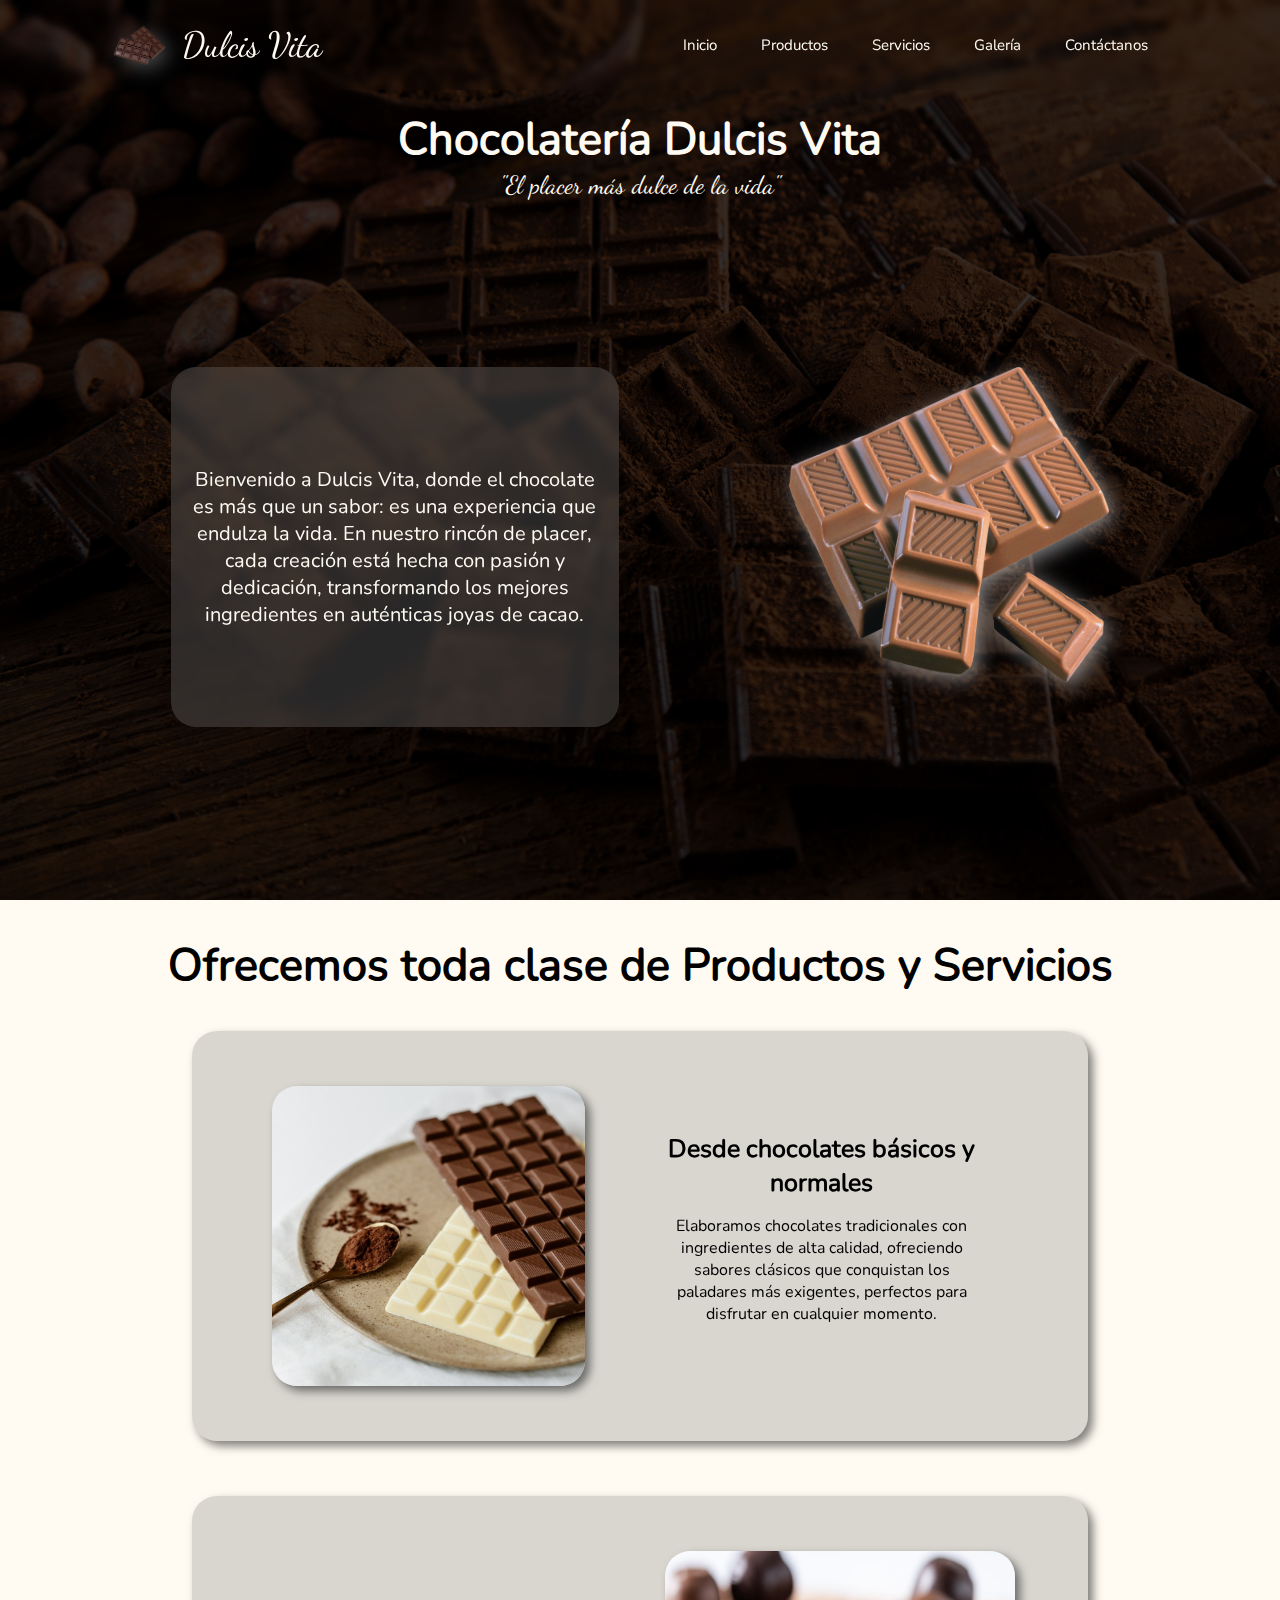
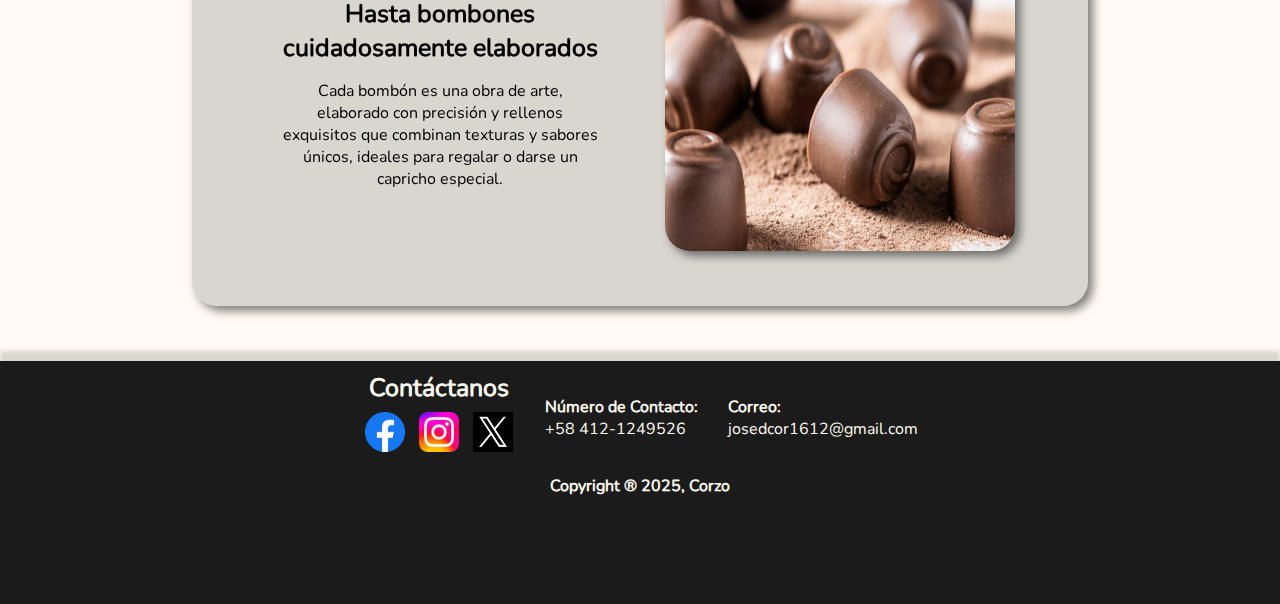
<file: index.html>
<!DOCTYPE html>
<html lang="en">
<head>
    <meta charset="UTF-8">
    <meta name="viewport" content="width=device-width, initial-scale=1.0">
    <title>Home | Dulcis Vita</title>
    <link rel="stylesheet" href="../styles/index.css">
    <link rel="icon" type="image" href="../img/chocolates.png" />
</head>
<body>
    <header>
        <div class="container-logoTitulo">
            <label for="btn-menu"><img src="../img/menu.png" alt="Icon Menu" class="iconMenu"></label>
            <img src="../img/chocolates.png" alt="Foto logo empresa" class="choco">
            <a href="#">Dulcis Vita</a>
        </div>
        <div class="container-button-list">
            <a href="#" class="button-list inicio">Inicio</a>
            <a href="#" class="button-list productos">Productos</a>
            <a href="#" class="button-list servicios">Servicios</a>
            <a href="#" class="button-list galeriabutton">Galería</a>
            <a href="#contactanos" class="button-list">Contáctanos</a>
        </div>
    </header>
    <input type="checkbox" id="btn-menu">
    <div class="container-menu">
        <div class="cont-menu">
            <nav>
                <a href="#" class="button-list inicio">- Inicio</a>
                <a href="#" class="button-list productos">- Productos</a>
                <a href="#" class="button-list servicios">- Servicios</a>
                <a href="#" class="button-list galeriabutton">- Galería</a>
                <a href="#contactanos" class="button-list">- Contáctanos</a>
            </nav>
            <label for="" class="label-menu">Menú</label>
            <label for="btn-menu" class="equis"><img src="../img/equis.png" alt="Equis"></label>
        </div>
    </div>
    <main>
        <section class="landing">
            <div class="title">
                <h2>Chocolatería Dulcis Vita</h2>
                <p>"El placer más dulce de la vida"</p>
            </div>
            <div class="bienvenida">
                <p>Bienvenido a Dulcis Vita, donde el chocolate es más que un sabor: es una experiencia que endulza la vida. En nuestro rincón de placer, cada creación está hecha con pasión y dedicación, transformando los mejores ingredientes en auténticas joyas de cacao.</p>
                <img src="../img/choco.png" alt="">
            </div>
        </section>
        <section class="landing-inferior">
            <h2>Ofrecemos toda clase de Productos y Servicios</h2>
            <div class="containers-muestras">
                <img src="../img/barras.jpeg" alt="">
                <div class="group">
                    <div class="sub-group">
                        <h4>Desde chocolates básicos y normales</h4>
                        <p>Elaboramos chocolates tradicionales con ingredientes de alta calidad, ofreciendo sabores clásicos que conquistan los paladares más exigentes, perfectos para disfrutar en cualquier momento.</p>
                    </div>
                </div>
            </div>
            <div class="containers-muestras">
                <div class="group">
                    <div class="sub-group">
                        <h4>Hasta bombones cuidadosamente elaborados</h4>
                        <p>Cada bombón es una obra de arte, elaborado con precisión y rellenos exquisitos que combinan texturas y sabores únicos, ideales para regalar o darse un capricho especial.</p>
                    </div>
                </div>
                <img src="../img/bombones.jpg" alt="">
            </div>
        </section>
    </main>
    <footer id="contactanos">
        <div class="container-footer">
            <div class="contactos">
                <div class="redes">
                    <h3>Contáctanos</h3>
                    <div class="redes-img">
                        <a href="#"><img src="../img/face.png" alt="Facebook"></a>
                        <a href="#"><img src="../img/insta.png" alt="Instagram"></a>
                        <a href="#"><img src="../img/x.png" alt="X"></a>
                    </div>
                </div>
                <div class="container-email-telf">
                    <div class="telf">
                        <h4>Número de Contacto: </h4>
                        <label>+58 412-1249526</label>
                    </div>
                    <div class="email">
                        <h4>Correo: </h4>
                        <label>josedcor1612@gmail.com</label>
                    </div>
                </div>
            </div>
            <h4 class="copy">Copyright ® 2025, Corzo</h4>            
        </div>
    </footer>
    <script src="../js/functions.js"></script>
</body>
</html>
</file>
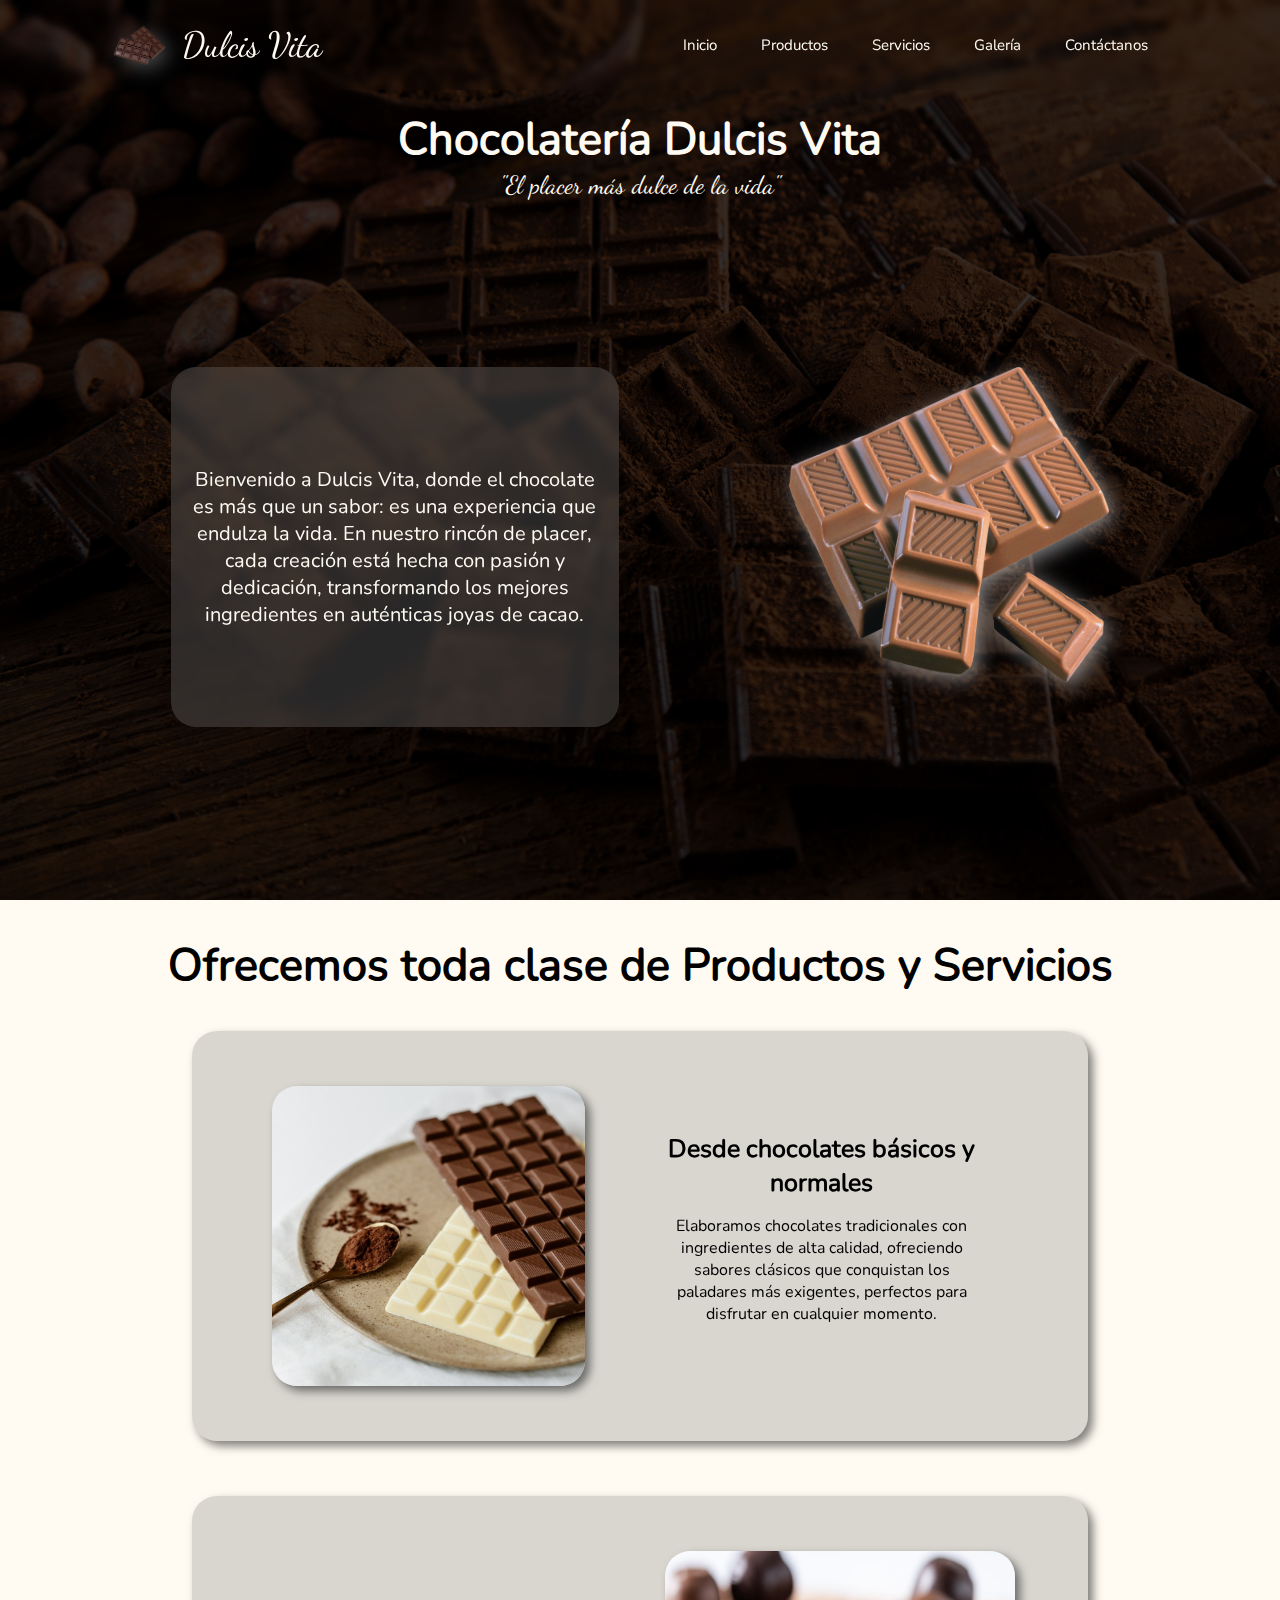
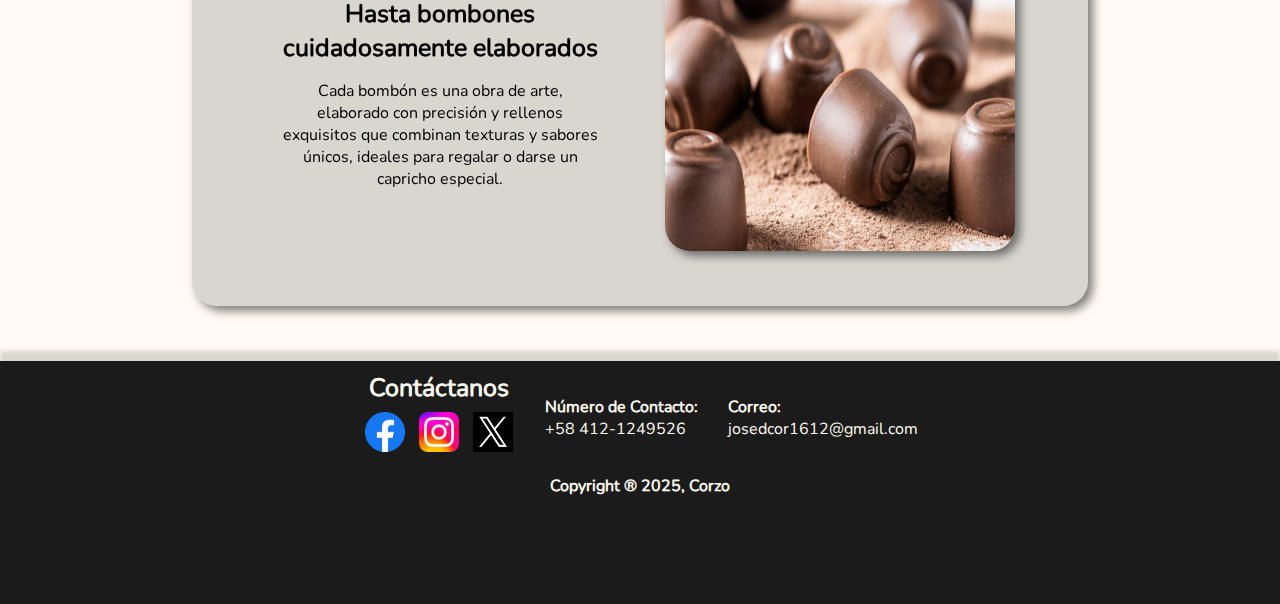
<file: public/index.html>
<!DOCTYPE html>
<html lang="en">
<head>
    <meta charset="UTF-8">
    <meta name="viewport" content="width=device-width, initial-scale=1.0">
    <title>Home | Dulcis Vita</title>
    <link rel="stylesheet" href="../public/styles/index.css">
    <link rel="icon" type="image" href="../public/img/chocolates.png" />
</head>
<body>
    <header>
        <div class="container-logoTitulo">
            <label for="btn-menu"><img src="../public/img/menu.png" alt="Icon Menu" class="iconMenu"></label>
            <img src="../public/img/chocolates.png" alt="Foto logo empresa" class="choco">
            <a href="#">Dulcis Vita</a>
        </div>
        <div class="container-button-list">
            <a href="#" class="button-list inicio">Inicio</a>
            <a href="#" class="button-list productos">Productos</a>
            <a href="#" class="button-list servicios">Servicios</a>
            <a href="#" class="button-list galeriabutton">Galería</a>
            <a href="#contactanos" class="button-list">Contáctanos</a>
        </div>
    </header>
    <input type="checkbox" id="btn-menu">
    <div class="container-menu">
        <div class="cont-menu">
            <nav>
                <a href="#" class="button-list inicio">- Inicio</a>
                <a href="#" class="button-list productos">- Productos</a>
                <a href="#" class="button-list servicios">- Servicios</a>
                <a href="#" class="button-list galeriabutton">- Galería</a>
                <a href="#contactanos" class="button-list">- Contáctanos</a>
            </nav>
            <label for="" class="label-menu">Menú</label>
            <label for="btn-menu" class="equis"><img src="../public/img/equis.png" alt="Equis"></label>
        </div>
    </div>
    <main>
        <section class="landing">
            <div class="title">
                <h2>Chocolatería Dulcis Vita</h2>
                <p>"El placer más dulce de la vida"</p>
            </div>
            <div class="bienvenida">
                <p>Bienvenido a Dulcis Vita, donde el chocolate es más que un sabor: es una experiencia que endulza la vida. En nuestro rincón de placer, cada creación está hecha con pasión y dedicación, transformando los mejores ingredientes en auténticas joyas de cacao.</p>
                <img src="../public/img/choco.png" alt="">
            </div>
        </section>
        <section class="landing-inferior">
            <h2>Ofrecemos toda clase de Productos y Servicios</h2>
            <div class="containers-muestras">
                <img src="../public/img/barras.jpeg" alt="">
                <div class="group">
                    <div class="sub-group">
                        <h4>Desde chocolates básicos y normales</h4>
                        <p>Elaboramos chocolates tradicionales con ingredientes de alta calidad, ofreciendo sabores clásicos que conquistan los paladares más exigentes, perfectos para disfrutar en cualquier momento.</p>
                    </div>
                </div>
            </div>
            <div class="containers-muestras">
                <div class="group">
                    <div class="sub-group">
                        <h4>Hasta bombones cuidadosamente elaborados</h4>
                        <p>Cada bombón es una obra de arte, elaborado con precisión y rellenos exquisitos que combinan texturas y sabores únicos, ideales para regalar o darse un capricho especial.</p>
                    </div>
                </div>
                <img src="../public/img/bombones.jpg" alt="">
            </div>
        </section>
    </main>
    <footer id="contactanos">
        <div class="container-footer">
            <div class="contactos">
                <div class="redes">
                    <h3>Contáctanos</h3>
                    <div class="redes-img">
                        <a href="#"><img src="../public/img/face.png" alt="Facebook"></a>
                        <a href="#"><img src="../public/img/insta.png" alt="Instagram"></a>
                        <a href="#"><img src="../public/img/x.png" alt="X"></a>
                    </div>
                </div>
                <div class="container-email-telf">
                    <div class="telf">
                        <h4>Número de Contacto: </h4>
                        <label>+58 412-1249526</label>
                    </div>
                    <div class="email">
                        <h4>Correo: </h4>
                        <label>josedcor1612@gmail.com</label>
                    </div>
                </div>
            </div>
            <h4 class="copy">Copyright ® 2025, Corzo</h4>            
        </div>
    </footer>
    <script src="../public/js/functions.js"></script>
</body>
</html>
</file>
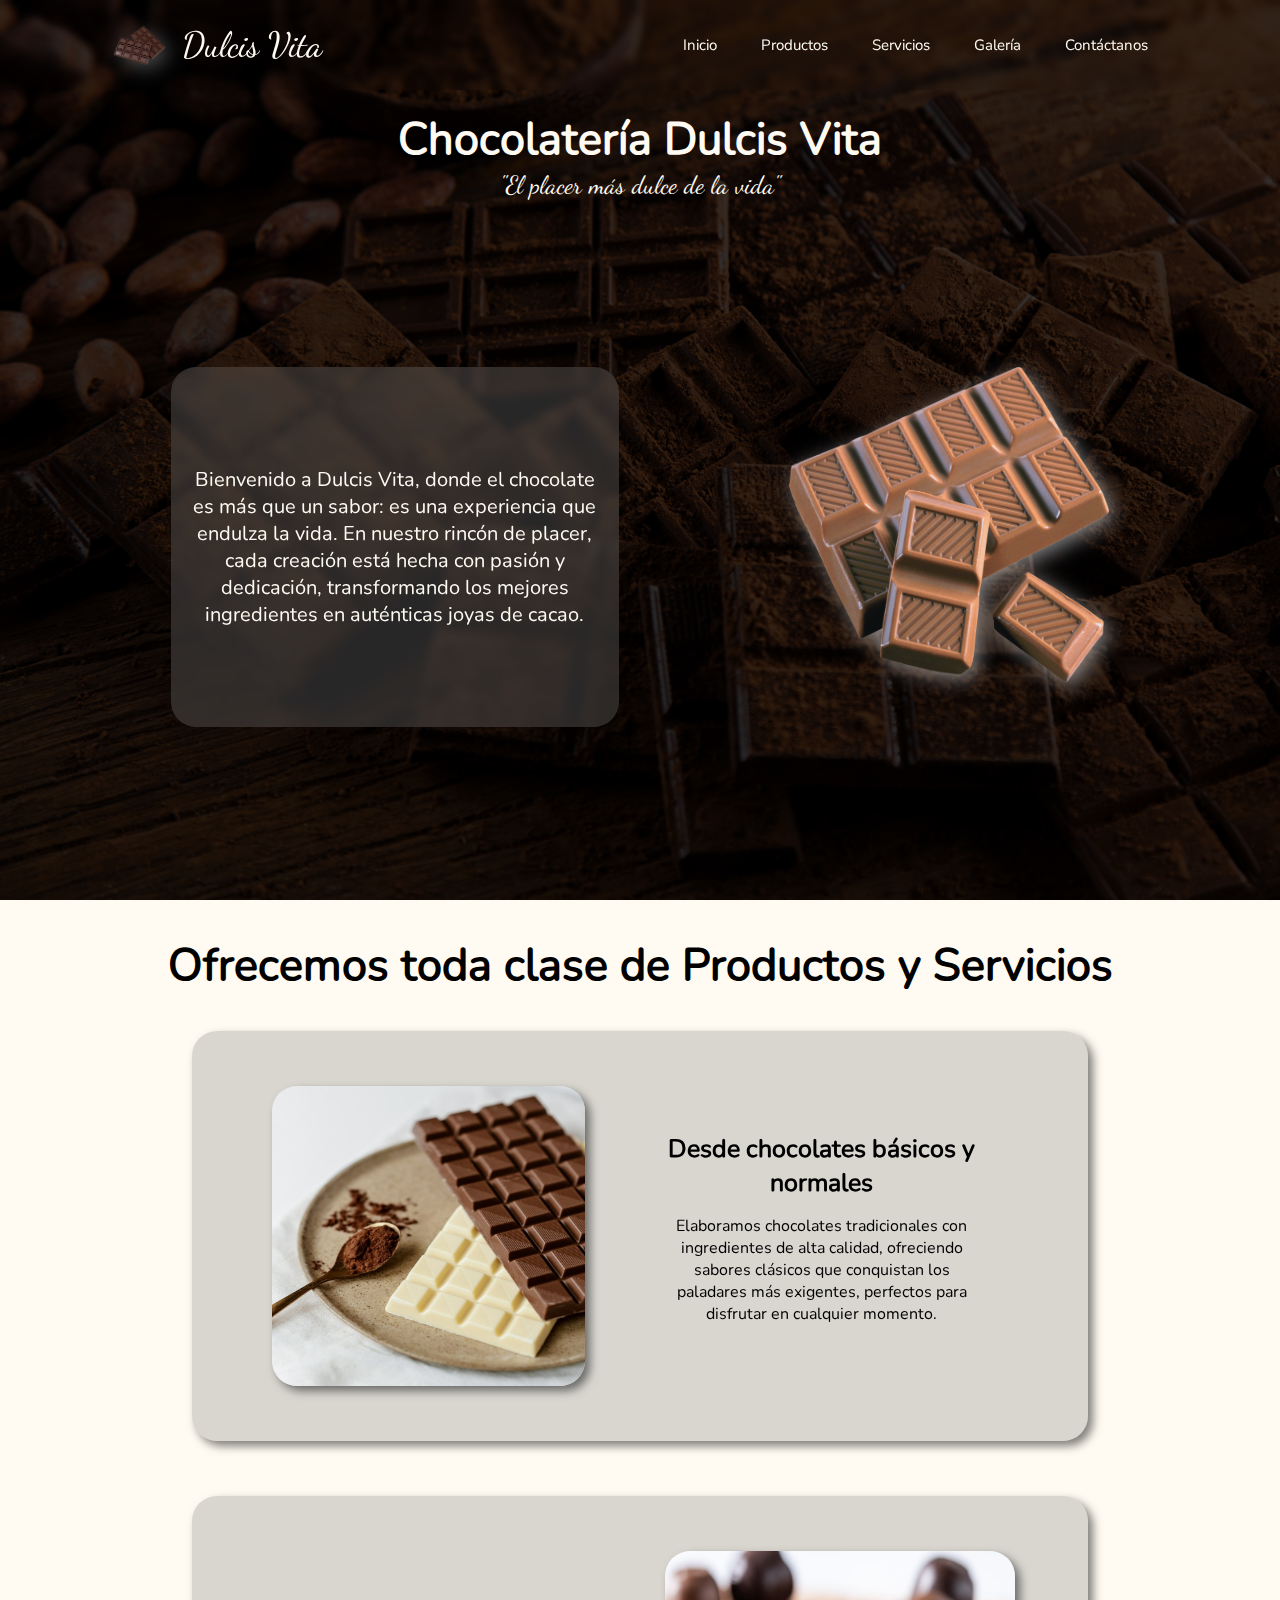
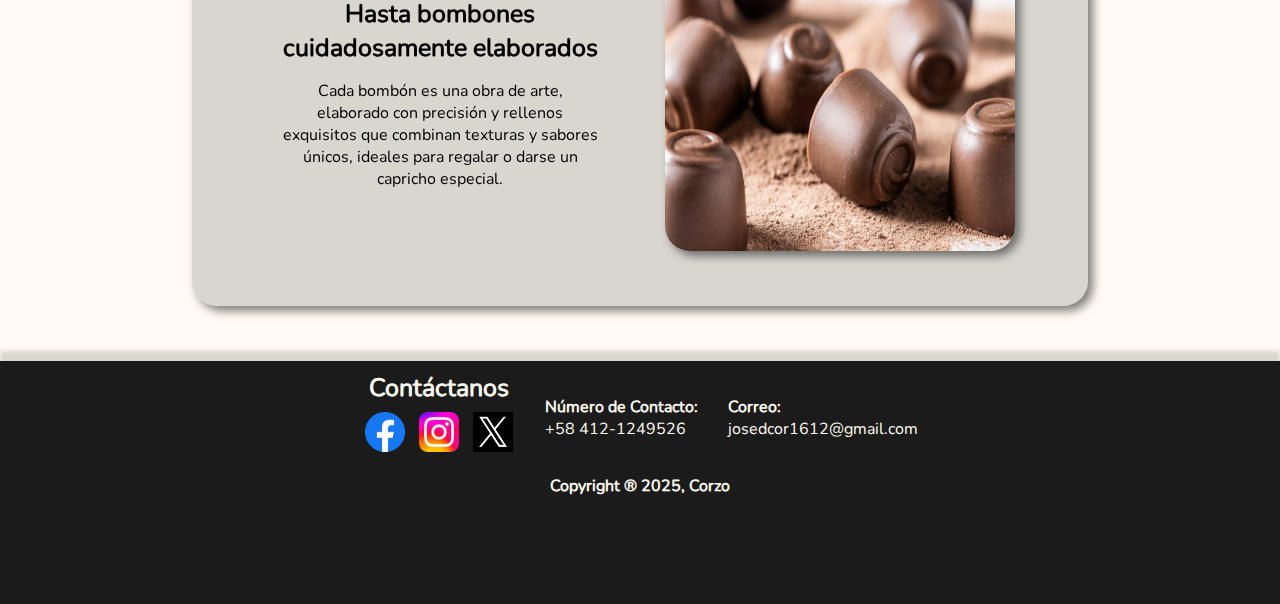
<file: templates/index.html>
<!DOCTYPE html>
<html lang="en">
<head>
    <meta charset="UTF-8">
    <meta name="viewport" content="width=device-width, initial-scale=1.0">
    <title>Home | Dulcis Vita</title>
    <link rel="stylesheet" href="../static/styles/index.css">
    <link rel="icon" type="image" href="../static/img/chocolates.png" />
</head>
<body>
    <header>
        <div class="container-logoTitulo">
            <label for="btn-menu"><img src="../static/img/menu.png" alt="Icon Menu" class="iconMenu"></label>
            <img src="../static/img/chocolates.png" alt="Foto logo empresa" class="choco">
            <a href="#">Dulcis Vita</a>
        </div>
        <div class="container-button-list">
            <a href="#" class="button-list inicio">Inicio</a>
            <a href="#" class="button-list productos">Productos</a>
            <a href="#" class="button-list servicios">Servicios</a>
            <a href="#" class="button-list galeriabutton">Galería</a>
            <a href="#contactanos" class="button-list">Contáctanos</a>
        </div>
    </header>
    <input type="checkbox" id="btn-menu">
    <div class="container-menu">
        <div class="cont-menu">
            <nav>
                <a href="#" class="button-list inicio">- Inicio</a>
                <a href="#" class="button-list productos">- Productos</a>
                <a href="#" class="button-list servicios">- Servicios</a>
                <a href="#" class="button-list galeriabutton">- Galería</a>
                <a href="#contactanos" class="button-list">- Contáctanos</a>
            </nav>
            <label for="" class="label-menu">Menú</label>
            <label for="btn-menu" class="equis"><img src="../static/img/equis.png" alt="Equis"></label>
        </div>
    </div>
    <main>
        <section class="landing">
            <div class="title">
                <h2>Chocolatería Dulcis Vita</h2>
                <p>"El placer más dulce de la vida"</p>
            </div>
            <div class="bienvenida">
                <p>Bienvenido a Dulcis Vita, donde el chocolate es más que un sabor: es una experiencia que endulza la vida. En nuestro rincón de placer, cada creación está hecha con pasión y dedicación, transformando los mejores ingredientes en auténticas joyas de cacao.</p>
                <img src="../static/img/choco.png" alt="">
            </div>
        </section>
        <section class="landing-inferior">
            <h2>Ofrecemos toda clase de Productos y Servicios</h2>
            <div class="containers-muestras">
                <img src="../static/img/barras.jpeg" alt="">
                <div class="group">
                    <div class="sub-group">
                        <h4>Desde chocolates básicos y normales</h4>
                        <p>Elaboramos chocolates tradicionales con ingredientes de alta calidad, ofreciendo sabores clásicos que conquistan los paladares más exigentes, perfectos para disfrutar en cualquier momento.</p>
                    </div>
                </div>
            </div>
            <div class="containers-muestras">
                <div class="group">
                    <div class="sub-group">
                        <h4>Hasta bombones cuidadosamente elaborados</h4>
                        <p>Cada bombón es una obra de arte, elaborado con precisión y rellenos exquisitos que combinan texturas y sabores únicos, ideales para regalar o darse un capricho especial.</p>
                    </div>
                </div>
                <img src="../static/img/bombones.jpg" alt="">
            </div>
        </section>
    </main>
    <footer id="contactanos">
        <div class="container-footer">
            <div class="contactos">
                <div class="redes">
                    <h3>Contáctanos</h3>
                    <div class="redes-img">
                        <a href="#"><img src="../static/img/face.png" alt="Facebook"></a>
                        <a href="#"><img src="../static/img/insta.png" alt="Instagram"></a>
                        <a href="#"><img src="../static/img/x.png" alt="X"></a>
                    </div>
                </div>
                <div class="container-email-telf">
                    <div class="telf">
                        <h4>Número de Contacto: </h4>
                        <label>+58 412-1249526</label>
                    </div>
                    <div class="email">
                        <h4>Correo: </h4>
                        <label>josedcor1612@gmail.com</label>
                    </div>
                </div>
            </div>
            <h4 class="copy">Copyright ® 2025, Corzo</h4>            
        </div>
    </footer>
    <script src="../static/js/functions.js"></script>
</body>
</html>
</file>
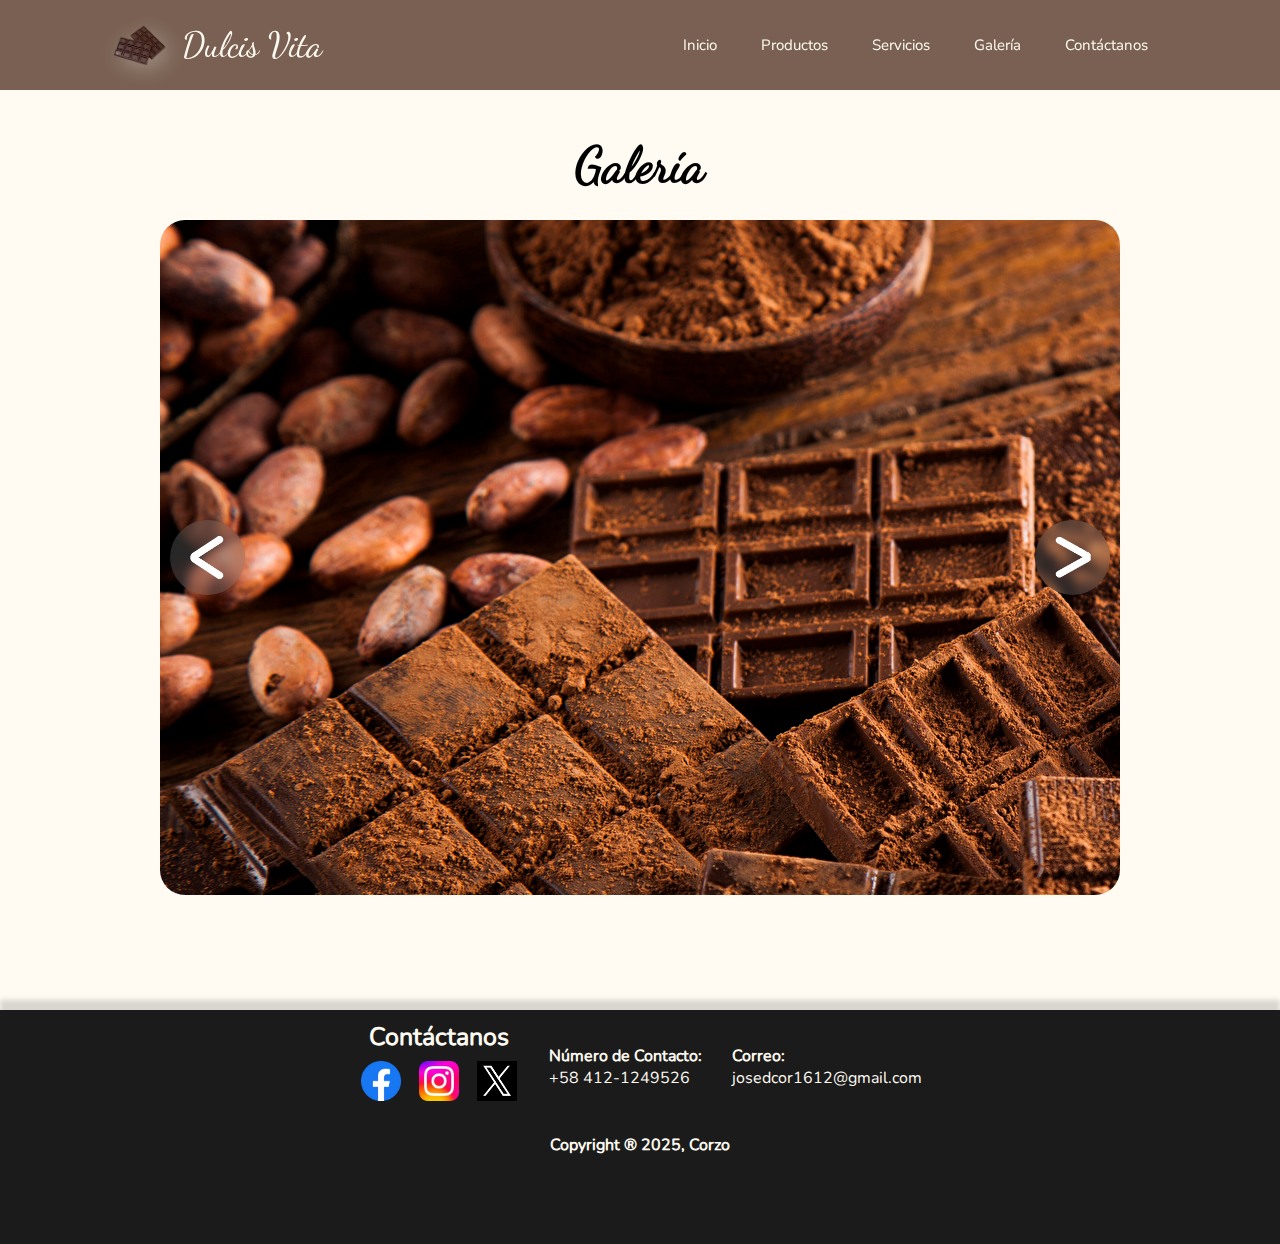
<file: galeria.html>
<!DOCTYPE html>
<html lang="en">
<head>
    <meta charset="UTF-8">
    <meta name="viewport" content="width=device-width, initial-scale=1.0">
    <title>Galería | Dulcis Vita</title>
    <link rel="stylesheet" href="../styles/galeria.css">
    <link rel="icon" type="image" href="../img/chocolates.png" />
</head>
<body>
    <header>
        <div class="container-logoTitulo">
            <label for="btn-menu"><img src="../img/menu.png" alt="Icon Menu" class="iconMenu"></label>
            <img src="../img/chocolates.png" alt="Foto logo empresa" class="choco">
            <a href="#">Dulcis Vita</a>
        </div>
        <div class="container-button-list">
            <a href="#" class="button-list inicio">Inicio</a>
            <a href="#" class="button-list productos">Productos</a>
            <a href="#" class="button-list servicios">Servicios</a>
            <a href="#" class="button-list galeriabutton">Galería</a>
            <a href="#contactanos" class="button-list">Contáctanos</a>
        </div>
    </header>
    <input type="checkbox" id="btn-menu">
    <div class="container-menu">
        <div class="cont-menu">
            <nav>
                <a href="#" class="button-list inicio">- Inicio</a>
                <a href="#" class="button-list productos">- Productos</a>
                <a href="#" class="button-list servicios">- Servicios</a>
                <a href="#" class="button-list galeriabutton">- Galería</a>
                <a href="#contactanos" class="button-list">- Contáctanos</a>
            </nav>
            <label for="" class="label-menu">Menú</label>
            <label for="btn-menu" class="equis"><img src="../img/equis.png" alt="Equis"></label>
        </div>
    </div>
    <main>
        <h1>Galería</h1>
        <div class="galeria">
            <div class="backArrow" id="back-arrow"><img src="../img/flechaback.png" alt="Flecha"></div>
            <div class="nextArrow" id="next-arrow"><img src="../img/flechanext.png" alt="Flecha"></div>
        </div>
    </main>
    <footer id="contactanos">
        <div class="container-footer">
            <div class="contactos">
                <div class="redes">
                    <h3>Contáctanos</h3>
                    <div class="redes-img">
                        <a href="#"><img src="../img/face.png" alt="Facebook"></a>
                        <a href="#"><img src="../img/insta.png" alt="Instagram"></a>
                        <a href="#"><img src="../img/x.png" alt="X"></a>
                    </div>
                </div>
                <div class="container-email-telf">
                    <div class="telf">
                        <h4>Número de Contacto: </h4>
                        <label>+58 412-1249526</label>
                    </div>
                    <div class="email">
                        <h4>Correo: </h4>
                        <label>josedcor1612@gmail.com</label>
                    </div>
                </div>
            </div>
            <h4 class="copy">Copyright ® 2025, Corzo</h4>            
        </div>
    </footer>
    <script src="../js/functions.js"></script>
</body>
</html>
</file>
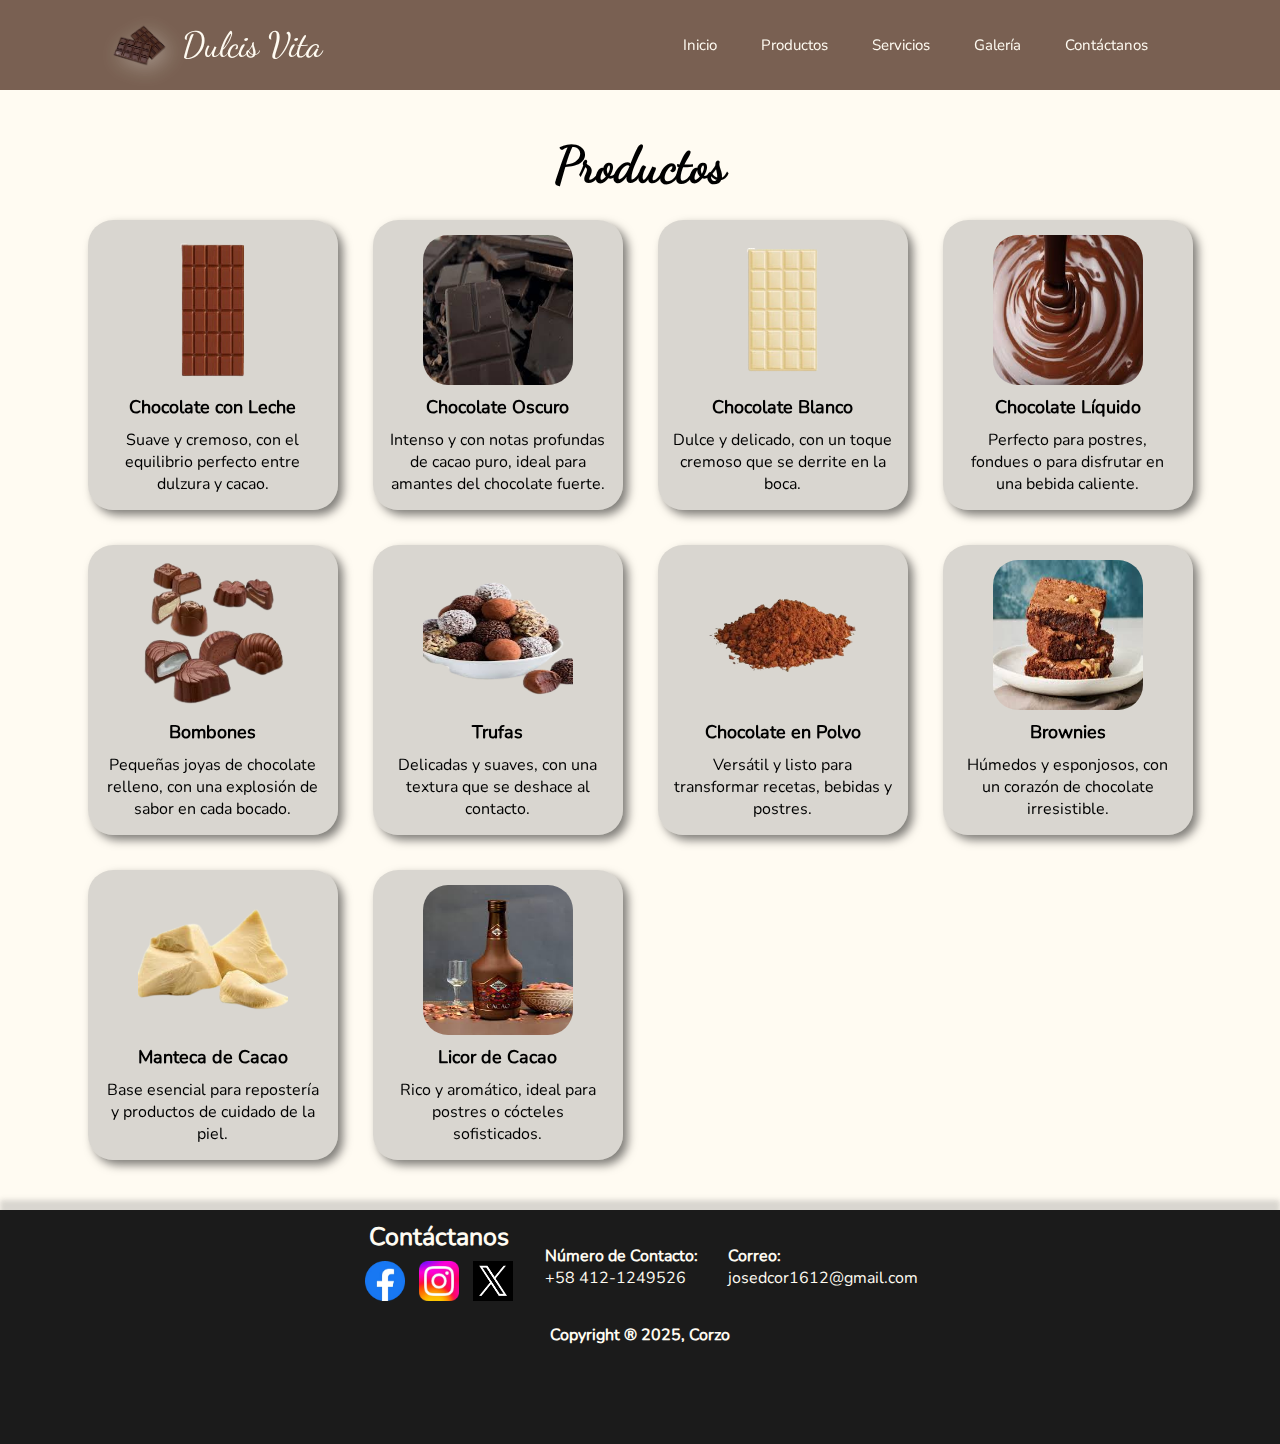
<file: productos.html>
<!DOCTYPE html>
<html lang="en">
<head>
    <meta charset="UTF-8">
    <meta name="viewport" content="width=device-width, initial-scale=1.0">
    <title>Productos | Dulcis Vita</title>
    <link rel="stylesheet" href="../styles/productos.css">
    <link rel="icon" type="image" href="../img/chocolates.png" />
</head>
<body>
    <header>
        <div class="container-logoTitulo">
            <label for="btn-menu"><img src="../img/menu.png" alt="Icon Menu" class="iconMenu"></label>
            <img src="../img/chocolates.png" alt="Foto logo empresa" class="choco">
            <a href="#">Dulcis Vita</a>
        </div>
        <div class="container-button-list">
            <a href="#" class="button-list inicio">Inicio</a>
            <a href="#" class="button-list productos">Productos</a>
            <a href="#" class="button-list servicios">Servicios</a>
            <a href="#" class="button-list galeriabutton">Galería</a>
            <a href="#contactanos" class="button-list">Contáctanos</a>
        </div>
    </header>
    <input type="checkbox" id="btn-menu">
    <div class="container-menu">
        <div class="cont-menu">
            <nav>
                <a href="#" class="button-list inicio">- Inicio</a>
                <a href="#" class="button-list productos">- Productos</a>
                <a href="#" class="button-list servicios">- Servicios</a>
                <a href="#" class="button-list galeriabutton">- Galería</a>
                <a href="#contactanos" class="button-list">- Contáctanos</a>
            </nav>
            <label for="" class="label-menu">Menú</label>
            <label for="btn-menu" class="equis"><img src="../img/equis.png" alt="Equis"></label>
        </div>
    </div>
    <main>
        <h1>Productos</h1>
        <div class="grid-products">
            <div class="card">
                <div class="card-body">
                    <img src="../img/chocobarraleche.png" alt="Barra de Chocolate Con leche">
                    <h5 class="card-title">Chocolate con Leche</h5>
                    <p class="card-text">Suave y cremoso, con el equilibrio perfecto entre dulzura y cacao.</p>
                </div>
            </div>
            <div class="card">
                <div class="card-body">
                    <img src="../img/chocooscuro.jpeg" alt="Chocolate oscuro">
                    <h5 class="card-title">Chocolate Oscuro</h5>
                    <p class="card-text">Intenso y con notas profundas de cacao puro, ideal para amantes del chocolate fuerte.</p>
                </div>
            </div>
            <div class="card">
                <div class="card-body">
                    <img src="../img/chocoblanco.png" alt="Barra de Chocolate Blanco">
                    <h5 class="card-title">Chocolate Blanco</h5>
                    <p class="card-text">Dulce y delicado, con un toque cremoso que se derrite en la boca.</p>
                </div>
            </div>
            <div class="card">
                <div class="card-body">
                    <img src="../img/chocoliquido.jpeg" alt="Chocolate Liquido">
                    <h5 class="card-title">Chocolate Líquido</h5>
                    <p class="card-text">Perfecto para postres, fondues o para disfrutar en una bebida caliente.</p>
                </div>
            </div>
            <div class="card">
                <div class="card-body">
                    <img src="../img/bombonesP.png" alt="Bombones">
                    <h5 class="card-title">Bombones</h5>
                    <p class="card-text">Pequeñas joyas de chocolate relleno, con una explosión de sabor en cada bocado.</p>
                </div>
            </div>
            <div class="card">
                <div class="card-body">
                    <img src="../img/trufas.png" alt="Trufas">
                    <h5 class="card-title">Trufas</h5>
                    <p class="card-text">Delicadas y suaves, con una textura que se deshace al contacto.</p>
                </div>
            </div>
            <div class="card">
                <div class="card-body">
                    <img src="../img/chocopolvo.png" alt="Chocolate en Polvo">
                    <h5 class="card-title">Chocolate en Polvo</h5>
                    <p class="card-text">Versátil y listo para transformar recetas, bebidas y postres.</p>
                </div>
            </div>
            <div class="card">
                <div class="card-body">
                    <img src="../img/brownies.jpeg" alt="Brownies">
                    <h5 class="card-title">Brownies</h5>
                    <p class="card-text">Húmedos y esponjosos, con un corazón de chocolate irresistible.</p>
                </div>
            </div>
            <div class="card">
                <div class="card-body">
                    <img src="../img/mantecacacao.png" alt="Manteca de Cacao">
                    <h5 class="card-title">Manteca de Cacao</h5>
                    <p class="card-text">Base esencial para repostería y productos de cuidado de la piel.</p>
                </div>
            </div>
            <div class="card">
                <div class="card-body">
                    <img src="../img/licorcacao.jpeg" alt="Licor de Cacao">
                    <h5 class="card-title">Licor de Cacao</h5>
                    <p class="card-text">Rico y aromático, ideal para postres o cócteles sofisticados.</p>
                </div>
            </div>
        </div>
    </main>
    <footer id="contactanos">
        <div class="container-footer">
            <div class="contactos">
                <div class="redes">
                    <h3>Contáctanos</h3>
                    <div class="redes-img">
                        <a href="#"><img src="../img/face.png" alt="Facebook"></a>
                        <a href="#"><img src="../img/insta.png" alt="Instagram"></a>
                        <a href="#"><img src="../img/x.png" alt="X"></a>
                    </div>
                </div>
                <div class="container-email-telf">
                    <div class="telf">
                        <h4>Número de Contacto: </h4>
                        <label>+58 412-1249526</label>
                    </div>
                    <div class="email">
                        <h4>Correo: </h4>
                        <label>josedcor1612@gmail.com</label>
                    </div>
                </div>
            </div>
            <h4 class="copy">Copyright ® 2025, Corzo</h4>            
        </div>
    </footer>
    <script src="../js/functions.js"></script>
</body>
</html>
</file>
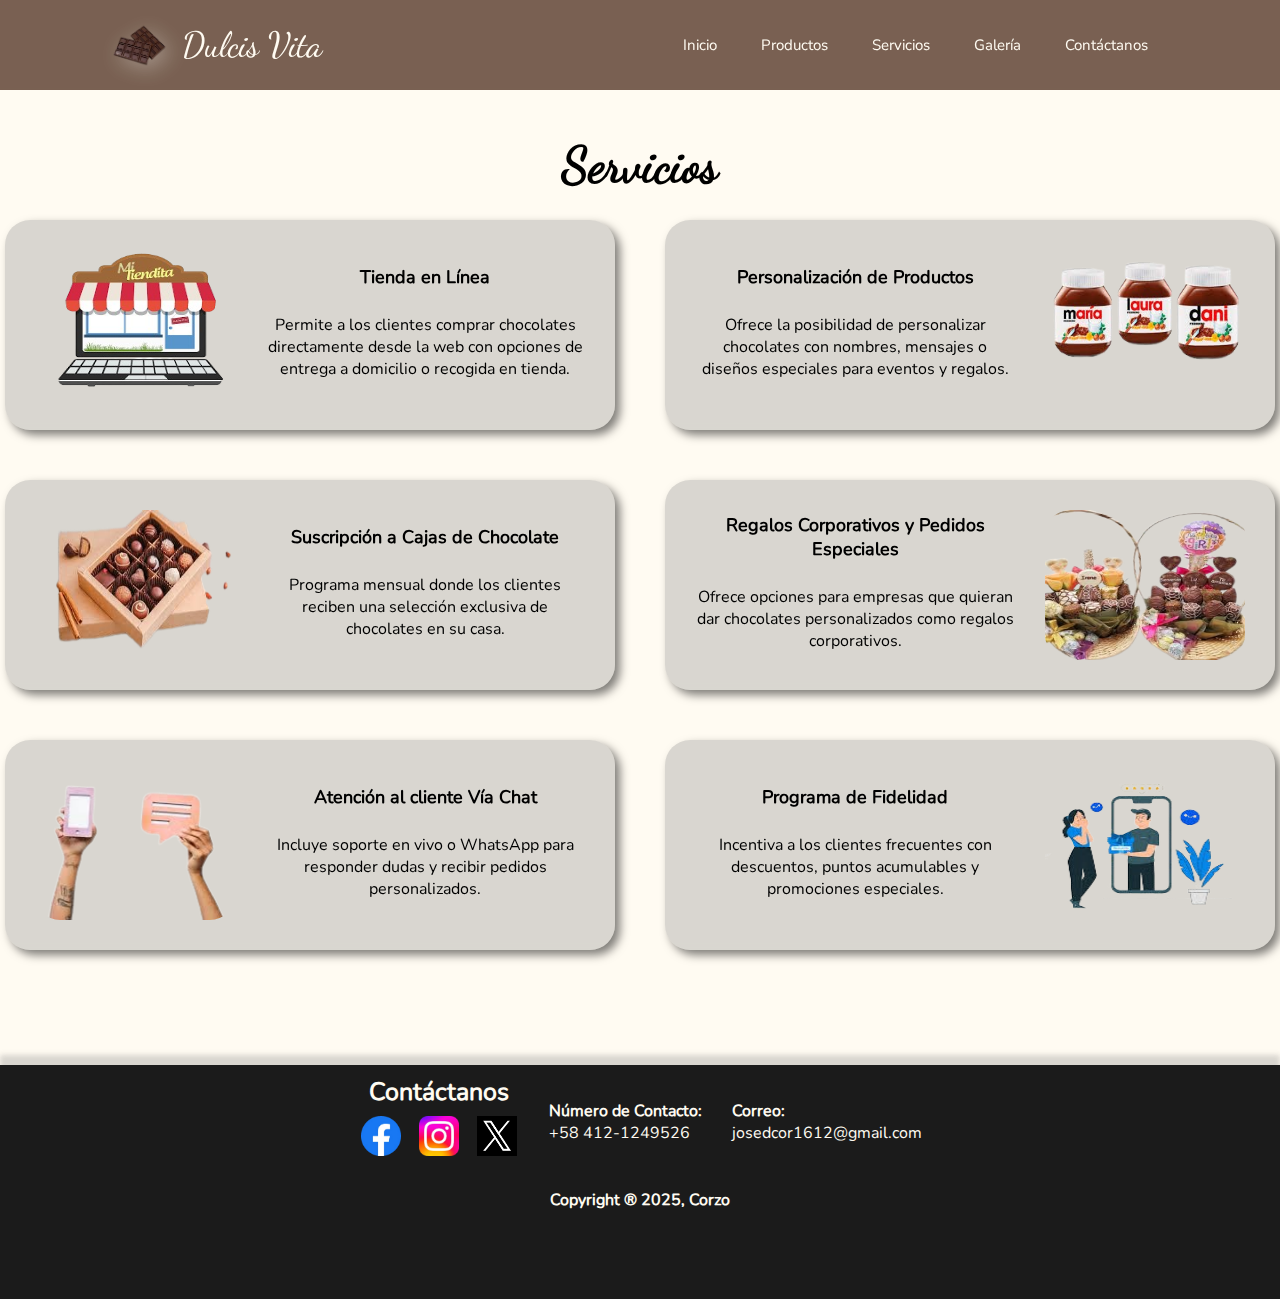
<file: servicios.html>
<!DOCTYPE html>
<html lang="en">
<head>
    <meta charset="UTF-8">
    <meta name="viewport" content="width=device-width, initial-scale=1.0">
    <title>Servicios | Dulcis Vita</title>
    <link rel="stylesheet" href="../styles/servicios.css">
    <link rel="icon" type="image" href="../img/chocolates.png" />
</head>
<body>
    <header>
        <div class="container-logoTitulo">
            <label for="btn-menu"><img src="../img/menu.png" alt="Icon Menu" class="iconMenu"></label>
            <img src="../img/chocolates.png" alt="Foto logo empresa" class="choco">
            <a href="#">Dulcis Vita</a>
        </div>
        <div class="container-button-list">
            <a href="#" class="button-list inicio">Inicio</a>
            <a href="#" class="button-list productos">Productos</a>
            <a href="#" class="button-list servicios">Servicios</a>
            <a href="#" class="button-list galeriabutton">Galería</a>
            <a href="#contactanos" class="button-list">Contáctanos</a>
        </div>
    </header>
    <input type="checkbox" id="btn-menu">
    <div class="container-menu">
        <div class="cont-menu">
            <nav>
                <a href="#" class="button-list inicio">- Inicio</a>
                <a href="#" class="button-list productos">- Productos</a>
                <a href="#" class="button-list servicios">- Servicios</a>
                <a href="#" class="button-list galeriabutton">- Galería</a>
                <a href="#contactanos" class="button-list">- Contáctanos</a>
            </nav>
            <label for="" class="label-menu">Menú</label>
            <label for="btn-menu" class="equis"><img src="../img/equis.png" alt="Equis"></label>
        </div>
    </div>
    <main>
        <h1>Servicios</h1>
        <div class="row">
            <div class="card">
                <div class="card-body">
                    <img src="../img/tienda.png" alt="Tienda en linea">
                    <div class="group">
                        <h5 class="card-title">Tienda en Línea</h5>
                        <p class="card-text">Permite a los clientes comprar chocolates directamente desde la web con opciones de entrega a domicilio o recogida en tienda.</p>
                    </div>
                </div>
            </div>
            <div class="card">
                <div class="card-body">
                    <div class="group">
                        <h5 class="card-title">Personalización de Productos</h5>
                        <p class="card-text">Ofrece la posibilidad de personalizar chocolates con nombres, mensajes o diseños especiales para eventos y regalos.</p>
                    </div>
                    <img src="../img/personalizacion.png" alt="Personalización de Productos">
                </div>
            </div>
        </div>
        <div class="row">
            <div class="card">
                <div class="card-body">
                    <img src="../img/caja.png" alt="Cajas de Chocolate">
                    <div class="group">
                        <h5 class="card-title">Suscripción a Cajas de Chocolate</h5>
                        <p class="card-text">Programa mensual donde los clientes reciben una selección exclusiva de chocolates en su casa.</p>
                    </div>
                </div>
            </div>
            <div class="card">
                <div class="card-body">
                    <div class="group">
                        <h5 class="card-title">Regalos Corporativos y Pedidos Especiales</h5>
                        <p class="card-text">Ofrece opciones para empresas que quieran dar chocolates personalizados como regalos corporativos.</p>
                    </div>
                    <img src="../img/regalos.png" alt="Regalos">
                </div>
            </div>
        </div>
        <div class="row">
            <div class="card">
                <div class="card-body">
                    <img src="../img/chat.png" alt="Chat">
                    <div class="group">
                        <h5 class="card-title">Atención al cliente Vía Chat</h5>
                        <p class="card-text">Incluye soporte en vivo o WhatsApp para responder dudas y recibir pedidos personalizados.</p>
                    </div>
                </div>
            </div>
            <div class="card">
                <div class="card-body">
                    <div class="group">
                        <h5 class="card-title">Programa de Fidelidad</h5>
                        <p class="card-text">Incentiva a los clientes frecuentes con descuentos, puntos acumulables y promociones especiales.</p>
                    </div>
                    <img src="../img/fidelidad.png" alt="Fidelidad">
                </div>
            </div>
        </div>
    </main>
    <footer id="contactanos">
        <div class="container-footer">
            <div class="contactos">
                <div class="redes">
                    <h3>Contáctanos</h3>
                    <div class="redes-img">
                        <a href="#"><img src="../img/face.png" alt="Facebook"></a>
                        <a href="#"><img src="../img/insta.png" alt="Instagram"></a>
                        <a href="#"><img src="../img/x.png" alt="X"></a>
                    </div>
                </div>
                <div class="container-email-telf">
                    <div class="telf">
                        <h4>Número de Contacto: </h4>
                        <label>+58 412-1249526</label>
                    </div>
                    <div class="email">
                        <h4>Correo: </h4>
                        <label>josedcor1612@gmail.com</label>
                    </div>
                </div>
            </div>
            <h4 class="copy">Copyright ® 2025, Corzo</h4>            
        </div>
    </footer>
    <script src="../js/functions.js"></script>
</body>
</html>
</file>
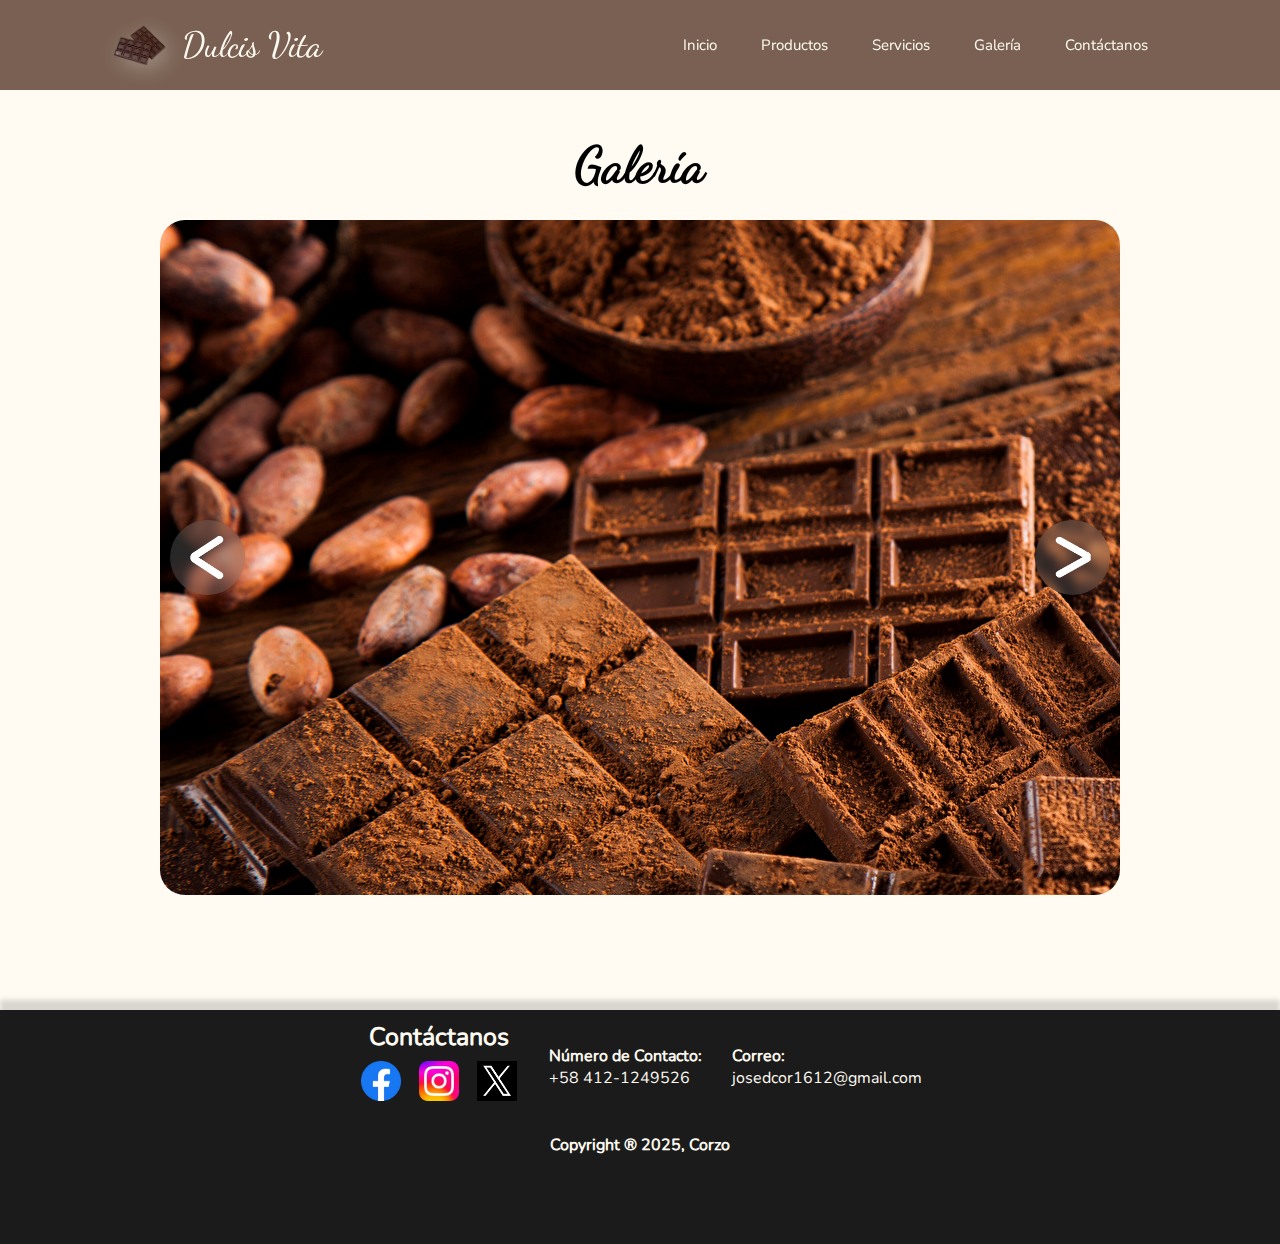
<file: public/galeria.html>
<!DOCTYPE html>
<html lang="en">
<head>
    <meta charset="UTF-8">
    <meta name="viewport" content="width=device-width, initial-scale=1.0">
    <title>Galería | Dulcis Vita</title>
    <link rel="stylesheet" href="../public/styles/galeria.css">
    <link rel="icon" type="image" href="../public/img/chocolates.png" />
</head>
<body>
    <header>
        <div class="container-logoTitulo">
            <label for="btn-menu"><img src="../public/img/menu.png" alt="Icon Menu" class="iconMenu"></label>
            <img src="../public/img/chocolates.png" alt="Foto logo empresa" class="choco">
            <a href="#">Dulcis Vita</a>
        </div>
        <div class="container-button-list">
            <a href="#" class="button-list inicio">Inicio</a>
            <a href="#" class="button-list productos">Productos</a>
            <a href="#" class="button-list servicios">Servicios</a>
            <a href="#" class="button-list galeriabutton">Galería</a>
            <a href="#contactanos" class="button-list">Contáctanos</a>
        </div>
    </header>
    <input type="checkbox" id="btn-menu">
    <div class="container-menu">
        <div class="cont-menu">
            <nav>
                <a href="#" class="button-list inicio">- Inicio</a>
                <a href="#" class="button-list productos">- Productos</a>
                <a href="#" class="button-list servicios">- Servicios</a>
                <a href="#" class="button-list galeriabutton">- Galería</a>
                <a href="#contactanos" class="button-list">- Contáctanos</a>
            </nav>
            <label for="" class="label-menu">Menú</label>
            <label for="btn-menu" class="equis"><img src="../public/img/equis.png" alt="Equis"></label>
        </div>
    </div>
    <main>
        <h1>Galería</h1>
        <div class="galeria">
            <div class="backArrow" id="back-arrow"><img src="../public/img/flechaback.png" alt="Flecha"></div>
            <div class="nextArrow" id="next-arrow"><img src="../public/img/flechanext.png" alt="Flecha"></div>
        </div>
    </main>
    <footer id="contactanos">
        <div class="container-footer">
            <div class="contactos">
                <div class="redes">
                    <h3>Contáctanos</h3>
                    <div class="redes-img">
                        <a href="#"><img src="../public/img/face.png" alt="Facebook"></a>
                        <a href="#"><img src="../public/img/insta.png" alt="Instagram"></a>
                        <a href="#"><img src="../public/img/x.png" alt="X"></a>
                    </div>
                </div>
                <div class="container-email-telf">
                    <div class="telf">
                        <h4>Número de Contacto: </h4>
                        <label>+58 412-1249526</label>
                    </div>
                    <div class="email">
                        <h4>Correo: </h4>
                        <label>josedcor1612@gmail.com</label>
                    </div>
                </div>
            </div>
            <h4 class="copy">Copyright ® 2025, Corzo</h4>            
        </div>
    </footer>
    <script src="../public/js/functions.js"></script>
</body>
</html>
</file>
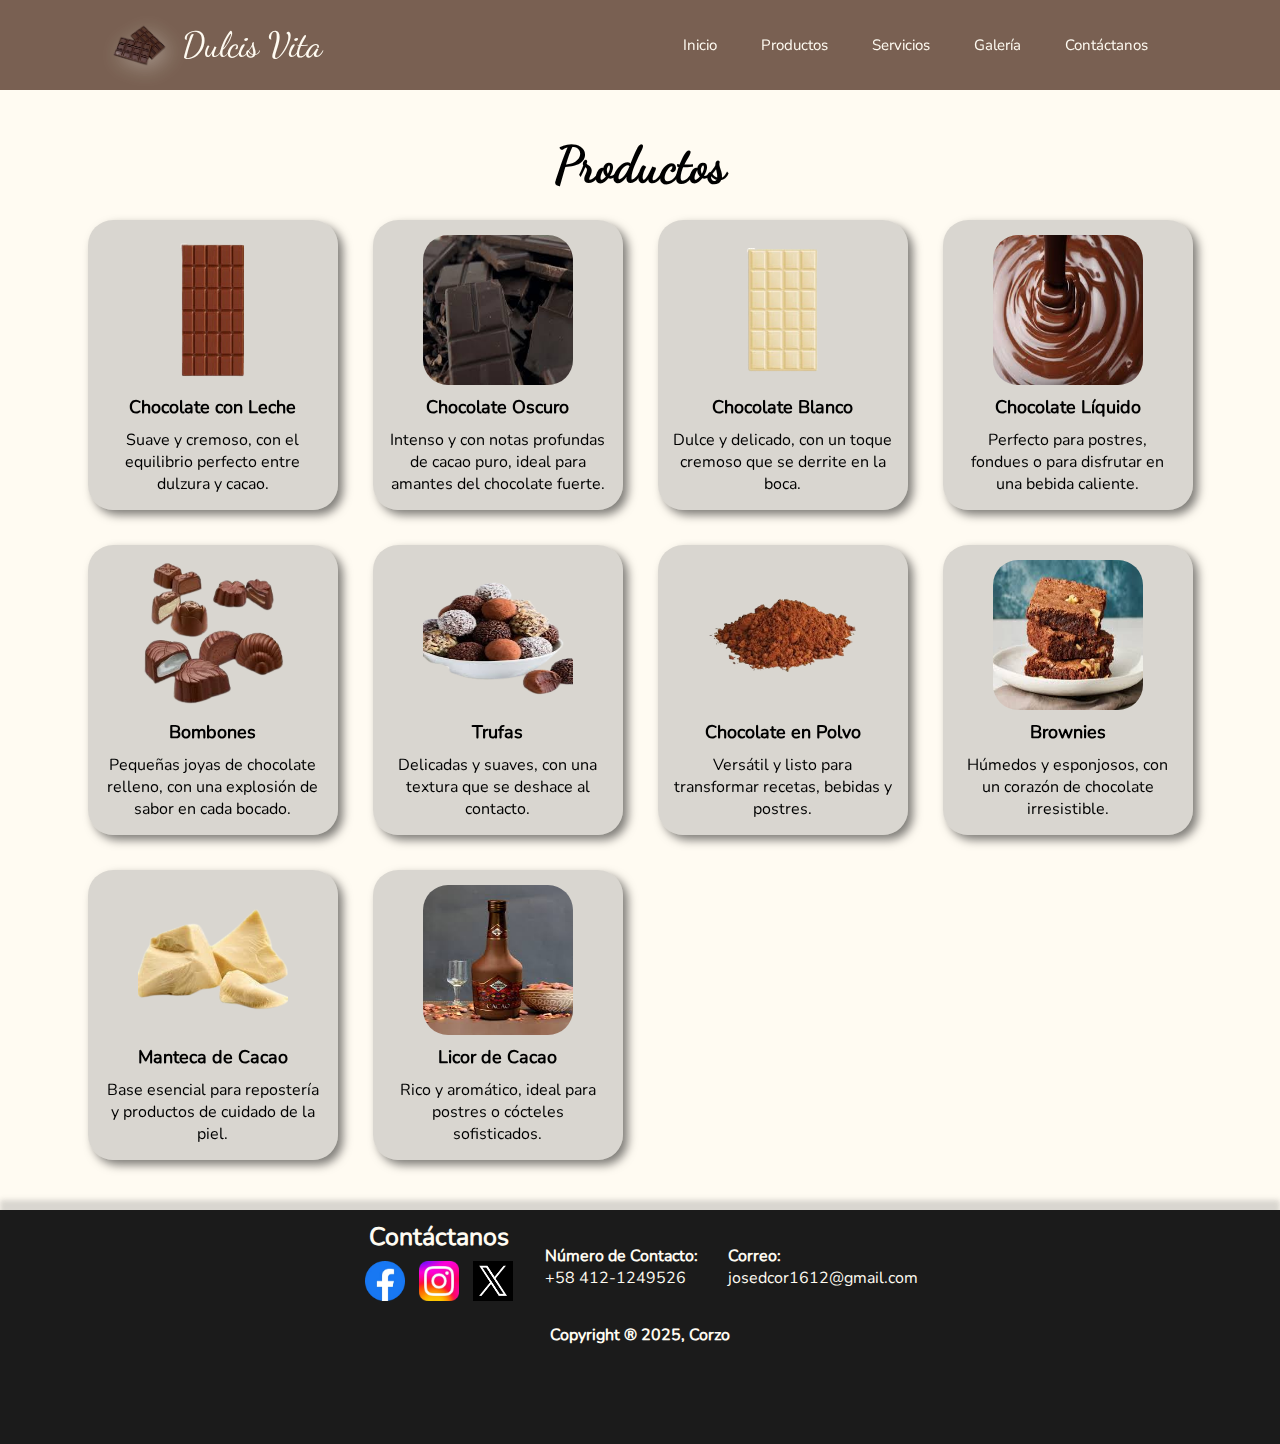
<file: public/productos.html>
<!DOCTYPE html>
<html lang="en">
<head>
    <meta charset="UTF-8">
    <meta name="viewport" content="width=device-width, initial-scale=1.0">
    <title>Productos | Dulcis Vita</title>
    <link rel="stylesheet" href="../public/styles/productos.css">
    <link rel="icon" type="image" href="../public/img/chocolates.png" />
</head>
<body>
    <header>
        <div class="container-logoTitulo">
            <label for="btn-menu"><img src="../public/img/menu.png" alt="Icon Menu" class="iconMenu"></label>
            <img src="../public/img/chocolates.png" alt="Foto logo empresa" class="choco">
            <a href="#">Dulcis Vita</a>
        </div>
        <div class="container-button-list">
            <a href="#" class="button-list inicio">Inicio</a>
            <a href="#" class="button-list productos">Productos</a>
            <a href="#" class="button-list servicios">Servicios</a>
            <a href="#" class="button-list galeriabutton">Galería</a>
            <a href="#contactanos" class="button-list">Contáctanos</a>
        </div>
    </header>
    <input type="checkbox" id="btn-menu">
    <div class="container-menu">
        <div class="cont-menu">
            <nav>
                <a href="#" class="button-list inicio">- Inicio</a>
                <a href="#" class="button-list productos">- Productos</a>
                <a href="#" class="button-list servicios">- Servicios</a>
                <a href="#" class="button-list galeriabutton">- Galería</a>
                <a href="#contactanos" class="button-list">- Contáctanos</a>
            </nav>
            <label for="" class="label-menu">Menú</label>
            <label for="btn-menu" class="equis"><img src="../public/img/equis.png" alt="Equis"></label>
        </div>
    </div>
    <main>
        <h1>Productos</h1>
        <div class="grid-products">
            <div class="card">
                <div class="card-body">
                    <img src="../public/img/chocobarraleche.png" alt="Barra de Chocolate Con leche">
                    <h5 class="card-title">Chocolate con Leche</h5>
                    <p class="card-text">Suave y cremoso, con el equilibrio perfecto entre dulzura y cacao.</p>
                </div>
            </div>
            <div class="card">
                <div class="card-body">
                    <img src="../public/img/chocooscuro.jpeg" alt="Chocolate oscuro">
                    <h5 class="card-title">Chocolate Oscuro</h5>
                    <p class="card-text">Intenso y con notas profundas de cacao puro, ideal para amantes del chocolate fuerte.</p>
                </div>
            </div>
            <div class="card">
                <div class="card-body">
                    <img src="../public/img/chocoblanco.png" alt="Barra de Chocolate Blanco">
                    <h5 class="card-title">Chocolate Blanco</h5>
                    <p class="card-text">Dulce y delicado, con un toque cremoso que se derrite en la boca.</p>
                </div>
            </div>
            <div class="card">
                <div class="card-body">
                    <img src="../public/img/chocoliquido.jpeg" alt="Chocolate Liquido">
                    <h5 class="card-title">Chocolate Líquido</h5>
                    <p class="card-text">Perfecto para postres, fondues o para disfrutar en una bebida caliente.</p>
                </div>
            </div>
            <div class="card">
                <div class="card-body">
                    <img src="../public/img/bombonesP.png" alt="Bombones">
                    <h5 class="card-title">Bombones</h5>
                    <p class="card-text">Pequeñas joyas de chocolate relleno, con una explosión de sabor en cada bocado.</p>
                </div>
            </div>
            <div class="card">
                <div class="card-body">
                    <img src="../public/img/trufas.png" alt="Trufas">
                    <h5 class="card-title">Trufas</h5>
                    <p class="card-text">Delicadas y suaves, con una textura que se deshace al contacto.</p>
                </div>
            </div>
            <div class="card">
                <div class="card-body">
                    <img src="../public/img/chocopolvo.png" alt="Chocolate en Polvo">
                    <h5 class="card-title">Chocolate en Polvo</h5>
                    <p class="card-text">Versátil y listo para transformar recetas, bebidas y postres.</p>
                </div>
            </div>
            <div class="card">
                <div class="card-body">
                    <img src="../public/img/brownies.jpeg" alt="Brownies">
                    <h5 class="card-title">Brownies</h5>
                    <p class="card-text">Húmedos y esponjosos, con un corazón de chocolate irresistible.</p>
                </div>
            </div>
            <div class="card">
                <div class="card-body">
                    <img src="../public/img/mantecacacao.png" alt="Manteca de Cacao">
                    <h5 class="card-title">Manteca de Cacao</h5>
                    <p class="card-text">Base esencial para repostería y productos de cuidado de la piel.</p>
                </div>
            </div>
            <div class="card">
                <div class="card-body">
                    <img src="../public/img/licorcacao.jpeg" alt="Licor de Cacao">
                    <h5 class="card-title">Licor de Cacao</h5>
                    <p class="card-text">Rico y aromático, ideal para postres o cócteles sofisticados.</p>
                </div>
            </div>
        </div>
    </main>
    <footer id="contactanos">
        <div class="container-footer">
            <div class="contactos">
                <div class="redes">
                    <h3>Contáctanos</h3>
                    <div class="redes-img">
                        <a href="#"><img src="../public/img/face.png" alt="Facebook"></a>
                        <a href="#"><img src="../public/img/insta.png" alt="Instagram"></a>
                        <a href="#"><img src="../public/img/x.png" alt="X"></a>
                    </div>
                </div>
                <div class="container-email-telf">
                    <div class="telf">
                        <h4>Número de Contacto: </h4>
                        <label>+58 412-1249526</label>
                    </div>
                    <div class="email">
                        <h4>Correo: </h4>
                        <label>josedcor1612@gmail.com</label>
                    </div>
                </div>
            </div>
            <h4 class="copy">Copyright ® 2025, Corzo</h4>            
        </div>
    </footer>
    <script src="../public/js/functions.js"></script>
</body>
</html>
</file>
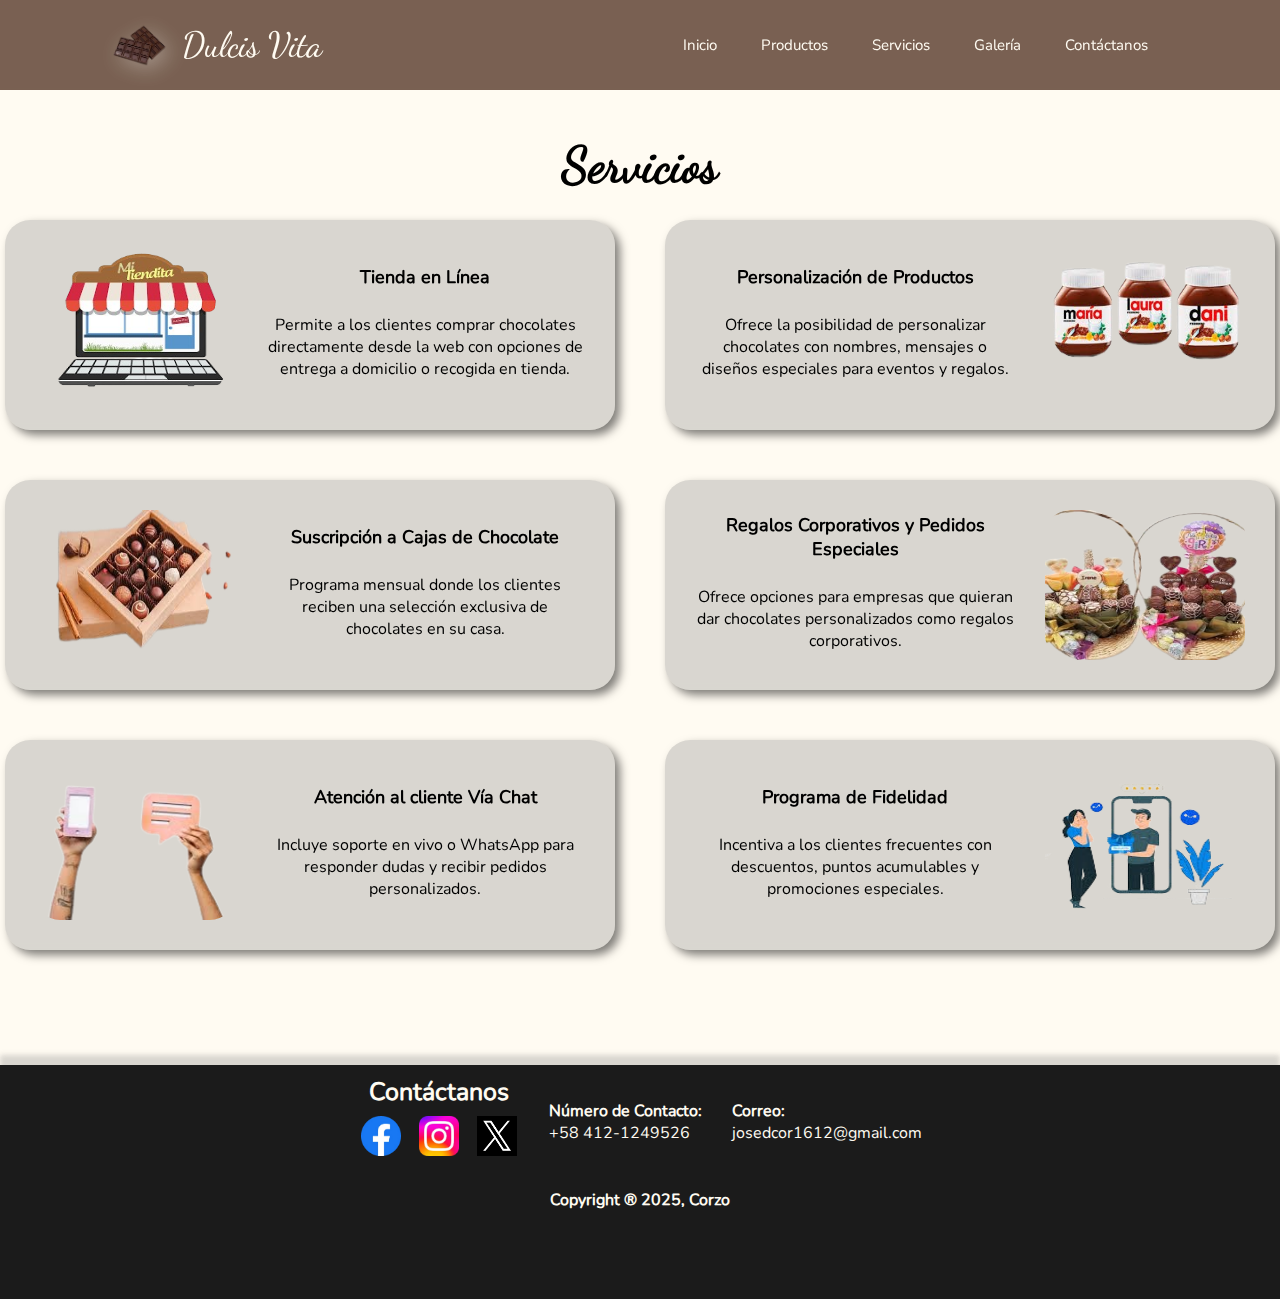
<file: public/servicios.html>
<!DOCTYPE html>
<html lang="en">
<head>
    <meta charset="UTF-8">
    <meta name="viewport" content="width=device-width, initial-scale=1.0">
    <title>Servicios | Dulcis Vita</title>
    <link rel="stylesheet" href="../public/styles/servicios.css">
    <link rel="icon" type="image" href="../public/img/chocolates.png" />
</head>
<body>
    <header>
        <div class="container-logoTitulo">
            <label for="btn-menu"><img src="../public/img/menu.png" alt="Icon Menu" class="iconMenu"></label>
            <img src="../public/img/chocolates.png" alt="Foto logo empresa" class="choco">
            <a href="#">Dulcis Vita</a>
        </div>
        <div class="container-button-list">
            <a href="#" class="button-list inicio">Inicio</a>
            <a href="#" class="button-list productos">Productos</a>
            <a href="#" class="button-list servicios">Servicios</a>
            <a href="#" class="button-list galeriabutton">Galería</a>
            <a href="#contactanos" class="button-list">Contáctanos</a>
        </div>
    </header>
    <input type="checkbox" id="btn-menu">
    <div class="container-menu">
        <div class="cont-menu">
            <nav>
                <a href="#" class="button-list inicio">- Inicio</a>
                <a href="#" class="button-list productos">- Productos</a>
                <a href="#" class="button-list servicios">- Servicios</a>
                <a href="#" class="button-list galeriabutton">- Galería</a>
                <a href="#contactanos" class="button-list">- Contáctanos</a>
            </nav>
            <label for="" class="label-menu">Menú</label>
            <label for="btn-menu" class="equis"><img src="../public/img/equis.png" alt="Equis"></label>
        </div>
    </div>
    <main>
        <h1>Servicios</h1>
        <div class="row">
            <div class="card">
                <div class="card-body">
                    <img src="../public/img/tienda.png" alt="Tienda en linea">
                    <div class="group">
                        <h5 class="card-title">Tienda en Línea</h5>
                        <p class="card-text">Permite a los clientes comprar chocolates directamente desde la web con opciones de entrega a domicilio o recogida en tienda.</p>
                    </div>
                </div>
            </div>
            <div class="card">
                <div class="card-body">
                    <div class="group">
                        <h5 class="card-title">Personalización de Productos</h5>
                        <p class="card-text">Ofrece la posibilidad de personalizar chocolates con nombres, mensajes o diseños especiales para eventos y regalos.</p>
                    </div>
                    <img src="../public/img/personalizacion.png" alt="Personalización de Productos">
                </div>
            </div>
        </div>
        <div class="row">
            <div class="card">
                <div class="card-body">
                    <img src="../public/img/caja.png" alt="Cajas de Chocolate">
                    <div class="group">
                        <h5 class="card-title">Suscripción a Cajas de Chocolate</h5>
                        <p class="card-text">Programa mensual donde los clientes reciben una selección exclusiva de chocolates en su casa.</p>
                    </div>
                </div>
            </div>
            <div class="card">
                <div class="card-body">
                    <div class="group">
                        <h5 class="card-title">Regalos Corporativos y Pedidos Especiales</h5>
                        <p class="card-text">Ofrece opciones para empresas que quieran dar chocolates personalizados como regalos corporativos.</p>
                    </div>
                    <img src="../public/img/regalos.png" alt="Regalos">
                </div>
            </div>
        </div>
        <div class="row">
            <div class="card">
                <div class="card-body">
                    <img src="../public/img/chat.png" alt="Chat">
                    <div class="group">
                        <h5 class="card-title">Atención al cliente Vía Chat</h5>
                        <p class="card-text">Incluye soporte en vivo o WhatsApp para responder dudas y recibir pedidos personalizados.</p>
                    </div>
                </div>
            </div>
            <div class="card">
                <div class="card-body">
                    <div class="group">
                        <h5 class="card-title">Programa de Fidelidad</h5>
                        <p class="card-text">Incentiva a los clientes frecuentes con descuentos, puntos acumulables y promociones especiales.</p>
                    </div>
                    <img src="../public/img/fidelidad.png" alt="Fidelidad">
                </div>
            </div>
        </div>
    </main>
    <footer id="contactanos">
        <div class="container-footer">
            <div class="contactos">
                <div class="redes">
                    <h3>Contáctanos</h3>
                    <div class="redes-img">
                        <a href="#"><img src="../public/img/face.png" alt="Facebook"></a>
                        <a href="#"><img src="../public/img/insta.png" alt="Instagram"></a>
                        <a href="#"><img src="../public/img/x.png" alt="X"></a>
                    </div>
                </div>
                <div class="container-email-telf">
                    <div class="telf">
                        <h4>Número de Contacto: </h4>
                        <label>+58 412-1249526</label>
                    </div>
                    <div class="email">
                        <h4>Correo: </h4>
                        <label>josedcor1612@gmail.com</label>
                    </div>
                </div>
            </div>
            <h4 class="copy">Copyright ® 2025, Corzo</h4>            
        </div>
    </footer>
    <script src="../public/js/functions.js"></script>
</body>
</html>
</file>
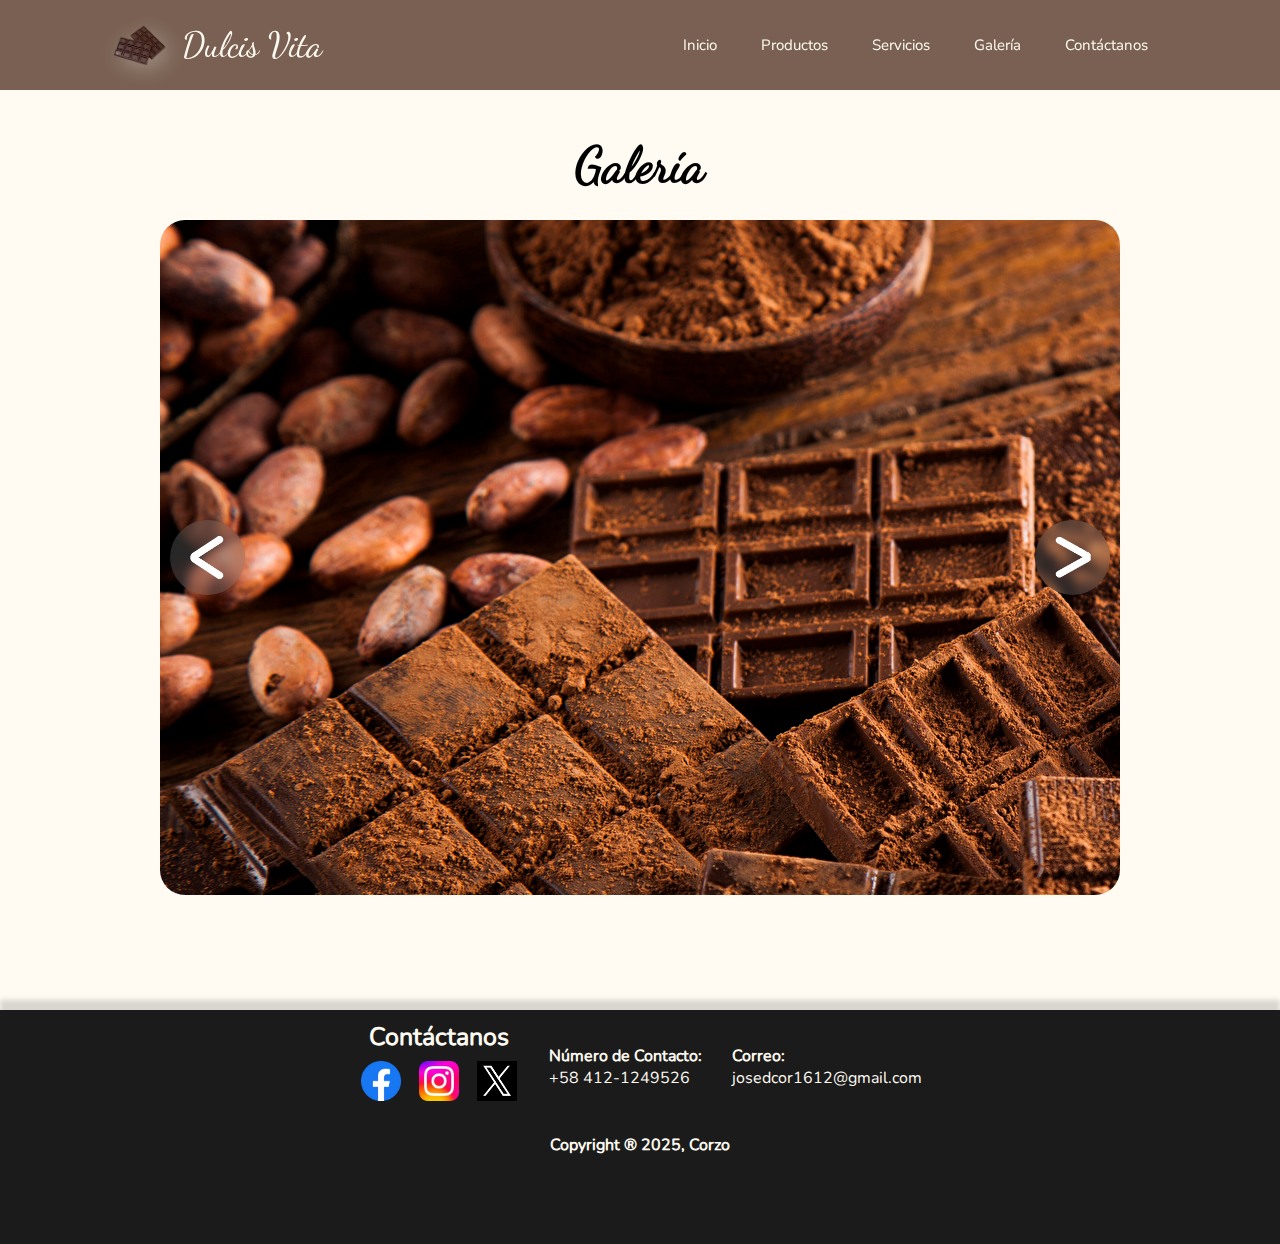
<file: templates/galeria.html>
<!DOCTYPE html>
<html lang="en">
<head>
    <meta charset="UTF-8">
    <meta name="viewport" content="width=device-width, initial-scale=1.0">
    <title>Galería | Dulcis Vita</title>
    <link rel="stylesheet" href="../static/styles/galeria.css">
    <link rel="icon" type="image" href="../static/img/chocolates.png" />
</head>
<body>
    <header>
        <div class="container-logoTitulo">
            <label for="btn-menu"><img src="../static/img/menu.png" alt="Icon Menu" class="iconMenu"></label>
            <img src="../static/img/chocolates.png" alt="Foto logo empresa" class="choco">
            <a href="#">Dulcis Vita</a>
        </div>
        <div class="container-button-list">
            <a href="#" class="button-list inicio">Inicio</a>
            <a href="#" class="button-list productos">Productos</a>
            <a href="#" class="button-list servicios">Servicios</a>
            <a href="#" class="button-list galeriabutton">Galería</a>
            <a href="#contactanos" class="button-list">Contáctanos</a>
        </div>
    </header>
    <input type="checkbox" id="btn-menu">
    <div class="container-menu">
        <div class="cont-menu">
            <nav>
                <a href="#" class="button-list inicio">- Inicio</a>
                <a href="#" class="button-list productos">- Productos</a>
                <a href="#" class="button-list servicios">- Servicios</a>
                <a href="#" class="button-list galeriabutton">- Galería</a>
                <a href="#contactanos" class="button-list">- Contáctanos</a>
            </nav>
            <label for="" class="label-menu">Menú</label>
            <label for="btn-menu" class="equis"><img src="../static/img/equis.png" alt="Equis"></label>
        </div>
    </div>
    <main>
        <h1>Galería</h1>
        <div class="galeria">
            <div class="backArrow" id="back-arrow"><img src="../static/img/flechaback.png" alt="Flecha"></div>
            <div class="nextArrow" id="next-arrow"><img src="../static/img/flechanext.png" alt="Flecha"></div>
        </div>
    </main>
    <footer id="contactanos">
        <div class="container-footer">
            <div class="contactos">
                <div class="redes">
                    <h3>Contáctanos</h3>
                    <div class="redes-img">
                        <a href="#"><img src="../static/img/face.png" alt="Facebook"></a>
                        <a href="#"><img src="../static/img/insta.png" alt="Instagram"></a>
                        <a href="#"><img src="../static/img/x.png" alt="X"></a>
                    </div>
                </div>
                <div class="container-email-telf">
                    <div class="telf">
                        <h4>Número de Contacto: </h4>
                        <label>+58 412-1249526</label>
                    </div>
                    <div class="email">
                        <h4>Correo: </h4>
                        <label>josedcor1612@gmail.com</label>
                    </div>
                </div>
            </div>
            <h4 class="copy">Copyright ® 2025, Corzo</h4>            
        </div>
    </footer>
    <script src="../static/js/functions.js"></script>
</body>
</html>
</file>
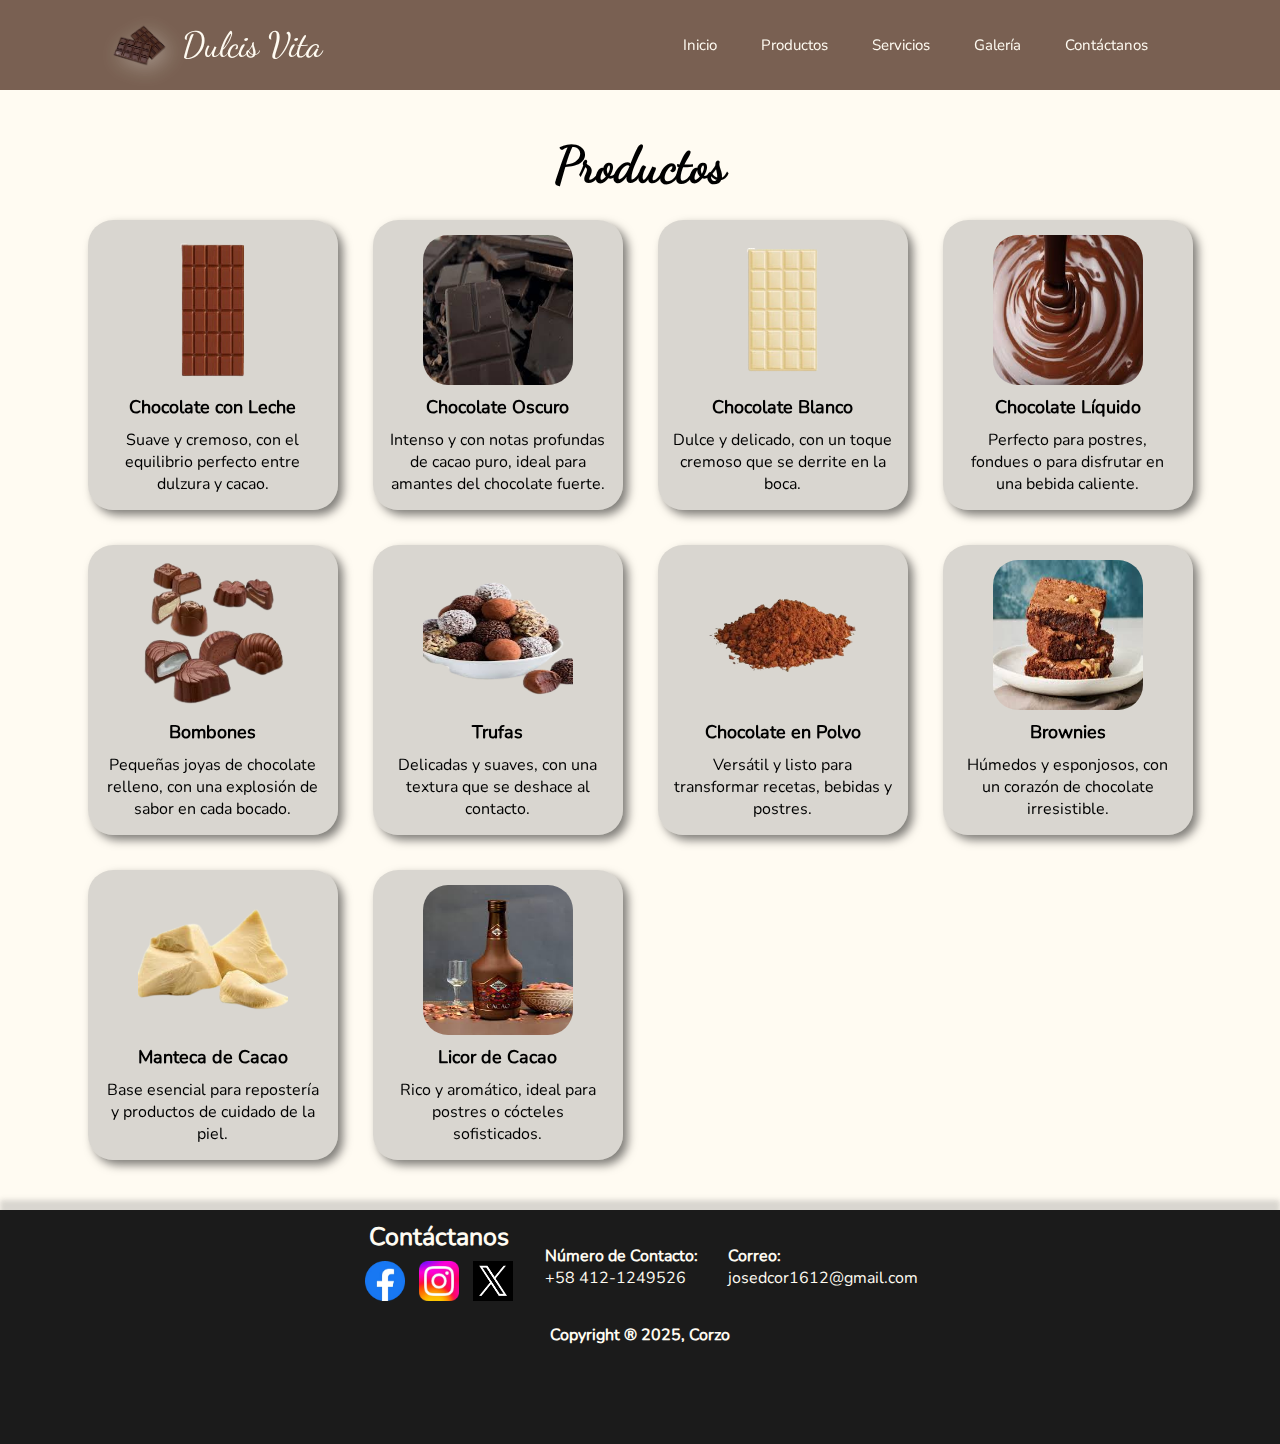
<file: templates/productos.html>
<!DOCTYPE html>
<html lang="en">
<head>
    <meta charset="UTF-8">
    <meta name="viewport" content="width=device-width, initial-scale=1.0">
    <title>Productos | Dulcis Vita</title>
    <link rel="stylesheet" href="../static/styles/productos.css">
    <link rel="icon" type="image" href="../static/img/chocolates.png" />
</head>
<body>
    <header>
        <div class="container-logoTitulo">
            <label for="btn-menu"><img src="../static/img/menu.png" alt="Icon Menu" class="iconMenu"></label>
            <img src="../static/img/chocolates.png" alt="Foto logo empresa" class="choco">
            <a href="#">Dulcis Vita</a>
        </div>
        <div class="container-button-list">
            <a href="#" class="button-list inicio">Inicio</a>
            <a href="#" class="button-list productos">Productos</a>
            <a href="#" class="button-list servicios">Servicios</a>
            <a href="#" class="button-list galeriabutton">Galería</a>
            <a href="#contactanos" class="button-list">Contáctanos</a>
        </div>
    </header>
    <input type="checkbox" id="btn-menu">
    <div class="container-menu">
        <div class="cont-menu">
            <nav>
                <a href="#" class="button-list inicio">- Inicio</a>
                <a href="#" class="button-list productos">- Productos</a>
                <a href="#" class="button-list servicios">- Servicios</a>
                <a href="#" class="button-list galeriabutton">- Galería</a>
                <a href="#contactanos" class="button-list">- Contáctanos</a>
            </nav>
            <label for="" class="label-menu">Menú</label>
            <label for="btn-menu" class="equis"><img src="../static/img/equis.png" alt="Equis"></label>
        </div>
    </div>
    <main>
        <h1>Productos</h1>
        <div class="grid-products">
            <div class="card">
                <div class="card-body">
                    <img src="../static/img/chocobarraleche.png" alt="Barra de Chocolate Con leche">
                    <h5 class="card-title">Chocolate con Leche</h5>
                    <p class="card-text">Suave y cremoso, con el equilibrio perfecto entre dulzura y cacao.</p>
                </div>
            </div>
            <div class="card">
                <div class="card-body">
                    <img src="../static/img/chocooscuro.jpeg" alt="Chocolate oscuro">
                    <h5 class="card-title">Chocolate Oscuro</h5>
                    <p class="card-text">Intenso y con notas profundas de cacao puro, ideal para amantes del chocolate fuerte.</p>
                </div>
            </div>
            <div class="card">
                <div class="card-body">
                    <img src="../static/img/chocoblanco.png" alt="Barra de Chocolate Blanco">
                    <h5 class="card-title">Chocolate Blanco</h5>
                    <p class="card-text">Dulce y delicado, con un toque cremoso que se derrite en la boca.</p>
                </div>
            </div>
            <div class="card">
                <div class="card-body">
                    <img src="../static/img/chocoliquido.jpeg" alt="Chocolate Liquido">
                    <h5 class="card-title">Chocolate Líquido</h5>
                    <p class="card-text">Perfecto para postres, fondues o para disfrutar en una bebida caliente.</p>
                </div>
            </div>
            <div class="card">
                <div class="card-body">
                    <img src="../static/img/bombonesP.png" alt="Bombones">
                    <h5 class="card-title">Bombones</h5>
                    <p class="card-text">Pequeñas joyas de chocolate relleno, con una explosión de sabor en cada bocado.</p>
                </div>
            </div>
            <div class="card">
                <div class="card-body">
                    <img src="../static/img/trufas.png" alt="Trufas">
                    <h5 class="card-title">Trufas</h5>
                    <p class="card-text">Delicadas y suaves, con una textura que se deshace al contacto.</p>
                </div>
            </div>
            <div class="card">
                <div class="card-body">
                    <img src="../static/img/chocopolvo.png" alt="Chocolate en Polvo">
                    <h5 class="card-title">Chocolate en Polvo</h5>
                    <p class="card-text">Versátil y listo para transformar recetas, bebidas y postres.</p>
                </div>
            </div>
            <div class="card">
                <div class="card-body">
                    <img src="../static/img/brownies.jpeg" alt="Brownies">
                    <h5 class="card-title">Brownies</h5>
                    <p class="card-text">Húmedos y esponjosos, con un corazón de chocolate irresistible.</p>
                </div>
            </div>
            <div class="card">
                <div class="card-body">
                    <img src="../static/img/mantecacacao.png" alt="Manteca de Cacao">
                    <h5 class="card-title">Manteca de Cacao</h5>
                    <p class="card-text">Base esencial para repostería y productos de cuidado de la piel.</p>
                </div>
            </div>
            <div class="card">
                <div class="card-body">
                    <img src="../static/img/licorcacao.jpeg" alt="Licor de Cacao">
                    <h5 class="card-title">Licor de Cacao</h5>
                    <p class="card-text">Rico y aromático, ideal para postres o cócteles sofisticados.</p>
                </div>
            </div>
        </div>
    </main>
    <footer id="contactanos">
        <div class="container-footer">
            <div class="contactos">
                <div class="redes">
                    <h3>Contáctanos</h3>
                    <div class="redes-img">
                        <a href="#"><img src="../static/img/face.png" alt="Facebook"></a>
                        <a href="#"><img src="../static/img/insta.png" alt="Instagram"></a>
                        <a href="#"><img src="../static/img/x.png" alt="X"></a>
                    </div>
                </div>
                <div class="container-email-telf">
                    <div class="telf">
                        <h4>Número de Contacto: </h4>
                        <label>+58 412-1249526</label>
                    </div>
                    <div class="email">
                        <h4>Correo: </h4>
                        <label>josedcor1612@gmail.com</label>
                    </div>
                </div>
            </div>
            <h4 class="copy">Copyright ® 2025, Corzo</h4>            
        </div>
    </footer>
    <script src="../static/js/functions.js"></script>
</body>
</html>
</file>
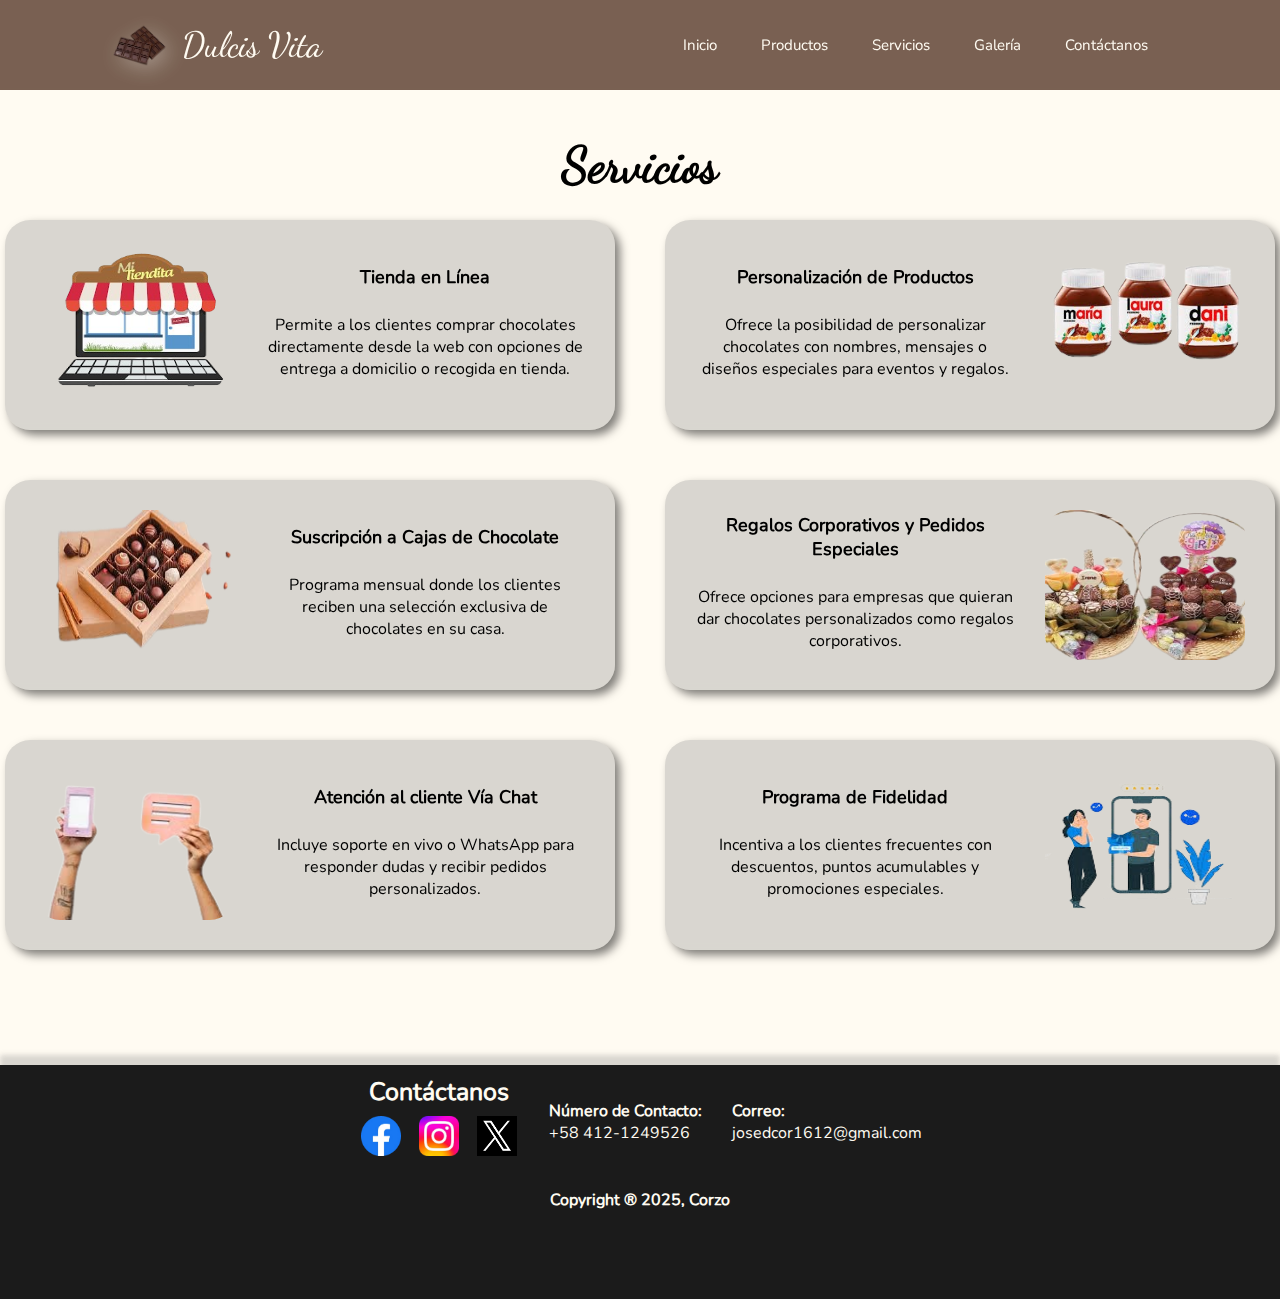
<file: templates/servicios.html>
<!DOCTYPE html>
<html lang="en">
<head>
    <meta charset="UTF-8">
    <meta name="viewport" content="width=device-width, initial-scale=1.0">
    <title>Servicios | Dulcis Vita</title>
    <link rel="stylesheet" href="../static/styles/servicios.css">
    <link rel="icon" type="image" href="../static/img/chocolates.png" />
</head>
<body>
    <header>
        <div class="container-logoTitulo">
            <label for="btn-menu"><img src="../static/img/menu.png" alt="Icon Menu" class="iconMenu"></label>
            <img src="../static/img/chocolates.png" alt="Foto logo empresa" class="choco">
            <a href="#">Dulcis Vita</a>
        </div>
        <div class="container-button-list">
            <a href="#" class="button-list inicio">Inicio</a>
            <a href="#" class="button-list productos">Productos</a>
            <a href="#" class="button-list servicios">Servicios</a>
            <a href="#" class="button-list galeriabutton">Galería</a>
            <a href="#contactanos" class="button-list">Contáctanos</a>
        </div>
    </header>
    <input type="checkbox" id="btn-menu">
    <div class="container-menu">
        <div class="cont-menu">
            <nav>
                <a href="#" class="button-list inicio">- Inicio</a>
                <a href="#" class="button-list productos">- Productos</a>
                <a href="#" class="button-list servicios">- Servicios</a>
                <a href="#" class="button-list galeriabutton">- Galería</a>
                <a href="#contactanos" class="button-list">- Contáctanos</a>
            </nav>
            <label for="" class="label-menu">Menú</label>
            <label for="btn-menu" class="equis"><img src="../static/img/equis.png" alt="Equis"></label>
        </div>
    </div>
    <main>
        <h1>Servicios</h1>
        <div class="row">
            <div class="card">
                <div class="card-body">
                    <img src="../static/img/tienda.png" alt="Tienda en linea">
                    <div class="group">
                        <h5 class="card-title">Tienda en Línea</h5>
                        <p class="card-text">Permite a los clientes comprar chocolates directamente desde la web con opciones de entrega a domicilio o recogida en tienda.</p>
                    </div>
                </div>
            </div>
            <div class="card">
                <div class="card-body">
                    <div class="group">
                        <h5 class="card-title">Personalización de Productos</h5>
                        <p class="card-text">Ofrece la posibilidad de personalizar chocolates con nombres, mensajes o diseños especiales para eventos y regalos.</p>
                    </div>
                    <img src="../static/img/personalizacion.png" alt="Personalización de Productos">
                </div>
            </div>
        </div>
        <div class="row">
            <div class="card">
                <div class="card-body">
                    <img src="../static/img/caja.png" alt="Cajas de Chocolate">
                    <div class="group">
                        <h5 class="card-title">Suscripción a Cajas de Chocolate</h5>
                        <p class="card-text">Programa mensual donde los clientes reciben una selección exclusiva de chocolates en su casa.</p>
                    </div>
                </div>
            </div>
            <div class="card">
                <div class="card-body">
                    <div class="group">
                        <h5 class="card-title">Regalos Corporativos y Pedidos Especiales</h5>
                        <p class="card-text">Ofrece opciones para empresas que quieran dar chocolates personalizados como regalos corporativos.</p>
                    </div>
                    <img src="../static/img/regalos.png" alt="Regalos">
                </div>
            </div>
        </div>
        <div class="row">
            <div class="card">
                <div class="card-body">
                    <img src="../static/img/chat.png" alt="Chat">
                    <div class="group">
                        <h5 class="card-title">Atención al cliente Vía Chat</h5>
                        <p class="card-text">Incluye soporte en vivo o WhatsApp para responder dudas y recibir pedidos personalizados.</p>
                    </div>
                </div>
            </div>
            <div class="card">
                <div class="card-body">
                    <div class="group">
                        <h5 class="card-title">Programa de Fidelidad</h5>
                        <p class="card-text">Incentiva a los clientes frecuentes con descuentos, puntos acumulables y promociones especiales.</p>
                    </div>
                    <img src="../static/img/fidelidad.png" alt="Fidelidad">
                </div>
            </div>
        </div>
    </main>
    <footer id="contactanos">
        <div class="container-footer">
            <div class="contactos">
                <div class="redes">
                    <h3>Contáctanos</h3>
                    <div class="redes-img">
                        <a href="#"><img src="../static/img/face.png" alt="Facebook"></a>
                        <a href="#"><img src="../static/img/insta.png" alt="Instagram"></a>
                        <a href="#"><img src="../static/img/x.png" alt="X"></a>
                    </div>
                </div>
                <div class="container-email-telf">
                    <div class="telf">
                        <h4>Número de Contacto: </h4>
                        <label>+58 412-1249526</label>
                    </div>
                    <div class="email">
                        <h4>Correo: </h4>
                        <label>josedcor1612@gmail.com</label>
                    </div>
                </div>
            </div>
            <h4 class="copy">Copyright ® 2025, Corzo</h4>            
        </div>
    </footer>
    <script src="../static/js/functions.js"></script>
</body>
</html>
</file>
<file: styles/index.css>
@font-face {
    font-family: Nunito;
    src: url('../fonts/Nunito-VariableFont_wght.ttf');
    font-weight: normal;
    font-style: normal;
}

@font-face {
    font-family: Dancing;
    src: url('../fonts/DancingScript-VariableFont_wght.ttf');
    font-weight: normal;
    font-style: normal;
}

* {
    margin: 0;
    padding: 0;
    box-sizing: border-box;
}

html {
    scrollbar-width: thin;
    scroll-behavior: smooth;
    scrollbar-color: #583a29 #fffbf2;
}

body {
    background-color: #fffbf2;
    font-family: Nunito;
    overflow-x: hidden;
}

main{
    width: 100vw;
}

header {
    height: 10vh;
    width: 100vw;
    background: transparent;
    backdrop-filter: blur(3px);
    position: fixed;
    top: 0;
    left: 0;
    display: flex;
    justify-content: space-between;
    align-items: center;
    padding: 10px;
    z-index: 100;
    transition: all ease 0.5s;
}

.header-active{
    background: rgba(88, 58, 41, 0.8);
}

.iconMenu{
    display: none;
    width: 30px;
    height: 30px;
    margin-right: 15px;
    cursor: pointer;
}

#btn-menu{
    display: none;
}

.container-menu{
    position: fixed;
    background: rgba(0,0,0,0.5);
    width: 100%;
    height: 100%;
    top: 0;
    left: 0;
    transition: all 500ms ease;
    opacity: 0;
    visibility: hidden;
    z-index: 200;
}

#btn-menu:checked ~ .container-menu{
    opacity: 1;
    visibility: visible;
    overflow: hidden;
}

.cont-menu{
    width: 100%;
    max-width: 250px;
    background: #583a29;
    height: 100vh;
    position: relative;
    transition: all 500ms ease;
    transform: translateX(-100%);
    border-top-right-radius: 25px;
    border-bottom-right-radius: 25px;
}

#btn-menu:checked ~ .container-menu .cont-menu{
    transform: translateX(0%);
}

.cont-menu nav{
    transform: translateY(15%);
}

.cont-menu nav a{
    display: block;
    padding: 20px;
    color: #fff;
    border-left: 5px solid transparent;
    transition: all 400ms ease;
}

.cont-menu nav a:hover{
    border-left: 5px solid #c7c7c7;
    background-color: rgba(128, 128, 128, 0.5);
    transform: translate(5px, -5px);
}

.equis{
    position: absolute;
    right: 10px;
    top: 15px;
    color: #fff;
    cursor: pointer;
    font-size: 18px;
}

.equis img{
    width: 15px;
    height: 15px;
}

.equis:hover{
    transition: all .3s ease;
    transform: scale(1.5);
}

.label-menu{
    color: #fff;
    font-size: 25px;
    position: absolute;
    left: 34%;
    top: 2%;
}

.container-logoTitulo {
    display: flex;
    justify-content: center;
    align-items: center;
    margin-left: 8vw;
    color: #fffbf2;
}

.container-logoTitulo .choco {
    width: 55px;
    height: 45px;
    margin-right: 15px;
    filter: drop-shadow(5px 5px 10px rgba(255, 255, 255, 0.3));
}

.container-logoTitulo a {
    display: flex;
    justify-content: center;
    align-items: center;
    text-decoration: none;
    color: #fffbf2;
    font-family: Dancing;
    font-size: 35px;
}

.container-button-list {
    margin-right: 8vw;
}

.button-list {
    text-decoration: none;
    color: #fffbf2;
    margin: 10px;
    padding: 10px;
    border-radius: 25px;
    transition: all ease 0.5s;
    font-size: 15px;
}

.button-list:hover {
    background-color: rgba(128, 128, 128, 0.5);
}

.landing {
    color: #fffbf2;
    height: 100vh;
    width: 100vw;
    display: flex;
    flex-direction: column;
    justify-content: space-around;
    background-image: linear-gradient(rgba(0, 0, 0, 0.8), rgba(0, 0, 0, 0.8)), url('../img/fondo1.jpg');
    background-size: cover;
}

.title {
    margin-top: 25px;
}

.title p {
    text-align: center;
    font-family: Dancing;
    font-size: 25px;
    align-items: center;
}

.title h2 {
    font-size: 45px;
    text-align: center;
}

.bienvenida {
    display: flex;
    justify-content: space-evenly;
    margin-bottom: 10vh;
}

.bienvenida p {
    font-size: 20px;
    padding: 15px;
    border-radius: 25px;
    background: rgba(128, 128, 128, 0.3);
    backdrop-filter: blur(5px);
    width: 35vw;
    height: 40vh;
    text-align: center;
    display: flex;
    justify-content: center;
    align-items: center;
    transition: all .3s ease;
}

.bienvenida p:hover {
    transform: scale(1.05);
}

.bienvenida img {
    filter: drop-shadow(5px 5px 10px rgba(255, 255, 255, 0.5));
    width: 25vw;
    height: 35vh;
    animation: translate 15s infinite ease-in-out;
}

@keyframes translate {
    7% {
        transform: translateY(-15px);
    }

    14% {
        transform: translateY(-15px);
    }

    21% {
        transform: translateY(15px);
    }

    28% {
        transform: translateY(15px);
    }

    35% {
        transform: translateY(-15px);
    }

    42% {
        transform: translateY(-15px);
    }

    49% {
        transform: translateY(15px);
    }

    56% {
        transform: translateY(15px);
    }

    63% {
        transform: translateY(-15px);
    }

    70% {
        transform: translateY(-15px);
    }

    77% {
        transform: translateY(15px);
    }

    84% {
        transform: translateY(15px);
    }

    91% {
        transform: translateY(-15px);
    }

    98% {
        transform: translateY(-15px);
    }

    100% {
        transform: translateY(5px);
    }
}

.landing-inferior {
    display: flex;
    align-items: center;
    flex-direction: column;
}

.landing-inferior h2 {
    font-size: 45px;
    margin: 35px;
    text-align: center;
}

.containers-muestras {
    display: flex;
    justify-content: center;
    margin-bottom: 55px;
    padding: 55px;
    background: rgba(128, 128, 128, 0.3);
    backdrop-filter: blur(5px);
    width: 70vw;
    border-radius: 25px;
    box-shadow: 5px 5px 10px rgba(0, 0, 0, 0.5);
    transition: all ease-in-out 0.5s;
}

.containers-muestras:hover{
    background: rgba(128, 128, 128, 0.1);
}


.containers-muestras img,
.group {
    margin-right: 25px;
    margin-left: 25px;
}

.group {
    justify-content: center;
    display: flex;
}

.sub-group {
    display: flex;
    flex-direction: column;
    justify-content: center;
    align-items: center;
}

.containers-muestras img {
    width: 350px;
    height: 300px;
    border-radius: 25px;
    box-shadow: 5px 5px 10px rgba(0, 0, 0, 0.5);
}

.containers-muestras p {
    width: 350px;
    padding: 15px;
    text-align: center;
    align-items: center;
    display: flex;
}

.containers-muestras h4 {
    text-align: center;
    font-size: 25px;
}

footer{
    display: flex;
    justify-content: space-evenly;
    height: 27vh;
    background-color: #1b1b1b;
    color: #fffbf2;
    box-shadow: 0px -10px 5px rgba(128, 128, 128, 0.3);
}

.container-footer{
    display: flex;
    flex-direction: column;
}

.contactos{
    display: flex;
}

.redes{
    display: flex;
    flex-direction: column;
    align-items: center;
    justify-content: center;
    margin: 10px;
}

.redes-img{
    display: flex;
}

.redes h3{
    font-size: 25px;
}

.container-email-telf{
    display: flex;
    justify-content: center;
    align-items: center;
}

.email, .telf{
    margin: 0 15px 0;
}

.copy{
    display: flex;
    justify-content: center;
    align-items: center;
    margin-bottom: 10px;
}

footer img{
    width: 40px;
    height: 40px;
    margin: 7px;
}

/* Computadoras */
@media (max-width: 1000px){
    .bienvenida p{
        padding: 15px;
        font-size: 15px;
    }
}

/* Tablets */
@media (max-width: 768px){
    .bienvenida p{
        font-size: 14px;
    }
}

/* Telefonos */
@media (max-width: 500px){
    header{
        height: 8vh;
    }

    .iconMenu{
        display: block;
    }

    .button-list{
        display: none;
    }

    .container-logoTitulo a{
        font-size: 25px;
    }

    .title h2{
        margin-top: 5vh;
        font-size: 25px;
    }

    .bienvenida{
        flex-direction: column;
        justify-content: center;
        align-items: center;
    }

    .bienvenida p{
        font-size: 13px;
        width: 75vw;
        height: 20vh;
    }

    .bienvenida img{
        margin-top: 50px;
        width: 50vw;
    }

    .landing-inferior h2{
        font-size: 25px;
    }

    .containers-muestras{
        flex-direction: column;
        align-items: center;
    }

    .containers-muestras img{
        width: 200px;
        height: 150px;
    }

    .containers-muestras p{
        width: 250px;
        margin-bottom: 25px;
    }
    
    .containers-muestras h4{
        margin-top: 25px;
    }

    .redes h3{
        font-size: 20px;
    }

    .container-email-telf{
        font-size: 13px;
        flex-direction: column;
        justify-content: center;
        text-align: center;
    }

    .email, .telf{
        margin: 5px 0 5px;
    }

    .container-footer .copy{
        font-size: 13px;
    }
}
</file>
<file: public/styles/index.css>
@font-face {
    font-family: Nunito;
    src: url('../fonts/Nunito-VariableFont_wght.ttf');
    font-weight: normal;
    font-style: normal;
}

@font-face {
    font-family: Dancing;
    src: url('../fonts/DancingScript-VariableFont_wght.ttf');
    font-weight: normal;
    font-style: normal;
}

* {
    margin: 0;
    padding: 0;
    box-sizing: border-box;
}

html {
    scrollbar-width: thin;
    scroll-behavior: smooth;
    scrollbar-color: #583a29 #fffbf2;
}

body {
    background-color: #fffbf2;
    font-family: Nunito;
    overflow-x: hidden;
}

main{
    width: 100vw;
}

header {
    height: 10vh;
    width: 100vw;
    background: transparent;
    backdrop-filter: blur(3px);
    position: fixed;
    top: 0;
    left: 0;
    display: flex;
    justify-content: space-between;
    align-items: center;
    padding: 10px;
    z-index: 100;
    transition: all ease 0.5s;
}

.header-active{
    background: rgba(88, 58, 41, 0.8);
}

.iconMenu{
    display: none;
    width: 30px;
    height: 30px;
    margin-right: 15px;
    cursor: pointer;
}

#btn-menu{
    display: none;
}

.container-menu{
    position: fixed;
    background: rgba(0,0,0,0.5);
    width: 100%;
    height: 100%;
    top: 0;
    left: 0;
    transition: all 500ms ease;
    opacity: 0;
    visibility: hidden;
    z-index: 200;
}

#btn-menu:checked ~ .container-menu{
    opacity: 1;
    visibility: visible;
    overflow: hidden;
}

.cont-menu{
    width: 100%;
    max-width: 250px;
    background: #583a29;
    height: 100vh;
    position: relative;
    transition: all 500ms ease;
    transform: translateX(-100%);
    border-top-right-radius: 25px;
    border-bottom-right-radius: 25px;
}

#btn-menu:checked ~ .container-menu .cont-menu{
    transform: translateX(0%);
}

.cont-menu nav{
    transform: translateY(15%);
}

.cont-menu nav a{
    display: block;
    padding: 20px;
    color: #fff;
    border-left: 5px solid transparent;
    transition: all 400ms ease;
}

.cont-menu nav a:hover{
    border-left: 5px solid #c7c7c7;
    background-color: rgba(128, 128, 128, 0.5);
    transform: translate(5px, -5px);
}

.equis{
    position: absolute;
    right: 10px;
    top: 15px;
    color: #fff;
    cursor: pointer;
    font-size: 18px;
}

.equis img{
    width: 15px;
    height: 15px;
}

.equis:hover{
    transition: all .3s ease;
    transform: scale(1.5);
}

.label-menu{
    color: #fff;
    font-size: 25px;
    position: absolute;
    left: 34%;
    top: 2%;
}

.container-logoTitulo {
    display: flex;
    justify-content: center;
    align-items: center;
    margin-left: 8vw;
    color: #fffbf2;
}

.container-logoTitulo .choco {
    width: 55px;
    height: 45px;
    margin-right: 15px;
    filter: drop-shadow(5px 5px 10px rgba(255, 255, 255, 0.3));
}

.container-logoTitulo a {
    display: flex;
    justify-content: center;
    align-items: center;
    text-decoration: none;
    color: #fffbf2;
    font-family: Dancing;
    font-size: 35px;
}

.container-button-list {
    margin-right: 8vw;
}

.button-list {
    text-decoration: none;
    color: #fffbf2;
    margin: 10px;
    padding: 10px;
    border-radius: 25px;
    transition: all ease 0.5s;
    font-size: 15px;
}

.button-list:hover {
    background-color: rgba(128, 128, 128, 0.5);
}

.landing {
    color: #fffbf2;
    height: 100vh;
    width: 100vw;
    display: flex;
    flex-direction: column;
    justify-content: space-around;
    background-image: linear-gradient(rgba(0, 0, 0, 0.8), rgba(0, 0, 0, 0.8)), url('../img/fondo1.jpg');
    background-size: cover;
}

.title {
    margin-top: 25px;
}

.title p {
    text-align: center;
    font-family: Dancing;
    font-size: 25px;
    align-items: center;
}

.title h2 {
    font-size: 45px;
    text-align: center;
}

.bienvenida {
    display: flex;
    justify-content: space-evenly;
    margin-bottom: 10vh;
}

.bienvenida p {
    font-size: 20px;
    padding: 15px;
    border-radius: 25px;
    background: rgba(128, 128, 128, 0.3);
    backdrop-filter: blur(5px);
    width: 35vw;
    height: 40vh;
    text-align: center;
    display: flex;
    justify-content: center;
    align-items: center;
    transition: all .3s ease;
}

.bienvenida p:hover {
    transform: scale(1.05);
}

.bienvenida img {
    filter: drop-shadow(5px 5px 10px rgba(255, 255, 255, 0.5));
    width: 25vw;
    height: 35vh;
    animation: translate 15s infinite ease-in-out;
}

@keyframes translate {
    7% {
        transform: translateY(-15px);
    }

    14% {
        transform: translateY(-15px);
    }

    21% {
        transform: translateY(15px);
    }

    28% {
        transform: translateY(15px);
    }

    35% {
        transform: translateY(-15px);
    }

    42% {
        transform: translateY(-15px);
    }

    49% {
        transform: translateY(15px);
    }

    56% {
        transform: translateY(15px);
    }

    63% {
        transform: translateY(-15px);
    }

    70% {
        transform: translateY(-15px);
    }

    77% {
        transform: translateY(15px);
    }

    84% {
        transform: translateY(15px);
    }

    91% {
        transform: translateY(-15px);
    }

    98% {
        transform: translateY(-15px);
    }

    100% {
        transform: translateY(5px);
    }
}

.landing-inferior {
    display: flex;
    align-items: center;
    flex-direction: column;
}

.landing-inferior h2 {
    font-size: 45px;
    margin: 35px;
    text-align: center;
}

.containers-muestras {
    display: flex;
    justify-content: center;
    margin-bottom: 55px;
    padding: 55px;
    background: rgba(128, 128, 128, 0.3);
    backdrop-filter: blur(5px);
    width: 70vw;
    border-radius: 25px;
    box-shadow: 5px 5px 10px rgba(0, 0, 0, 0.5);
    transition: all ease-in-out 0.5s;
}

.containers-muestras:hover{
    background: rgba(128, 128, 128, 0.1);
}


.containers-muestras img,
.group {
    margin-right: 25px;
    margin-left: 25px;
}

.group {
    justify-content: center;
    display: flex;
}

.sub-group {
    display: flex;
    flex-direction: column;
    justify-content: center;
    align-items: center;
}

.containers-muestras img {
    width: 350px;
    height: 300px;
    border-radius: 25px;
    box-shadow: 5px 5px 10px rgba(0, 0, 0, 0.5);
}

.containers-muestras p {
    width: 350px;
    padding: 15px;
    text-align: center;
    align-items: center;
    display: flex;
}

.containers-muestras h4 {
    text-align: center;
    font-size: 25px;
}

footer{
    display: flex;
    justify-content: space-evenly;
    height: 27vh;
    background-color: #1b1b1b;
    color: #fffbf2;
    box-shadow: 0px -10px 5px rgba(128, 128, 128, 0.3);
}

.container-footer{
    display: flex;
    flex-direction: column;
}

.contactos{
    display: flex;
}

.redes{
    display: flex;
    flex-direction: column;
    align-items: center;
    justify-content: center;
    margin: 10px;
}

.redes-img{
    display: flex;
}

.redes h3{
    font-size: 25px;
}

.container-email-telf{
    display: flex;
    justify-content: center;
    align-items: center;
}

.email, .telf{
    margin: 0 15px 0;
}

.copy{
    display: flex;
    justify-content: center;
    align-items: center;
    margin-bottom: 10px;
}

footer img{
    width: 40px;
    height: 40px;
    margin: 7px;
}

/* Computadoras */
@media (max-width: 1000px){
    .bienvenida p{
        padding: 15px;
        font-size: 15px;
    }
}

/* Tablets */
@media (max-width: 768px){
    .bienvenida p{
        font-size: 14px;
    }
}

/* Telefonos */
@media (max-width: 500px){
    header{
        height: 8vh;
    }

    .iconMenu{
        display: block;
    }

    .button-list{
        display: none;
    }

    .container-logoTitulo a{
        font-size: 25px;
    }

    .title h2{
        margin-top: 5vh;
        font-size: 25px;
    }

    .bienvenida{
        flex-direction: column;
        justify-content: center;
        align-items: center;
    }

    .bienvenida p{
        font-size: 13px;
        width: 75vw;
        height: 20vh;
    }

    .bienvenida img{
        margin-top: 50px;
        width: 50vw;
    }

    .landing-inferior h2{
        font-size: 25px;
    }

    .containers-muestras{
        flex-direction: column;
        align-items: center;
    }

    .containers-muestras img{
        width: 200px;
        height: 150px;
    }

    .containers-muestras p{
        width: 250px;
        margin-bottom: 25px;
    }
    
    .containers-muestras h4{
        margin-top: 25px;
    }

    .redes h3{
        font-size: 20px;
    }

    .container-email-telf{
        font-size: 13px;
        flex-direction: column;
        justify-content: center;
        text-align: center;
    }

    .email, .telf{
        margin: 5px 0 5px;
    }

    .container-footer .copy{
        font-size: 13px;
    }
}
</file>
<file: static/styles/index.css>
@font-face {
    font-family: Nunito;
    src: url('../fonts/Nunito-VariableFont_wght.ttf');
    font-weight: normal;
    font-style: normal;
}

@font-face {
    font-family: Dancing;
    src: url('../fonts/DancingScript-VariableFont_wght.ttf');
    font-weight: normal;
    font-style: normal;
}

* {
    margin: 0;
    padding: 0;
    box-sizing: border-box;
}

html {
    scrollbar-width: thin;
    scroll-behavior: smooth;
    scrollbar-color: #583a29 #fffbf2;
}

body {
    background-color: #fffbf2;
    font-family: Nunito;
    overflow-x: hidden;
}

main{
    width: 100vw;
}

header {
    height: 10vh;
    width: 100vw;
    background: transparent;
    backdrop-filter: blur(3px);
    position: fixed;
    top: 0;
    left: 0;
    display: flex;
    justify-content: space-between;
    align-items: center;
    padding: 10px;
    z-index: 100;
    transition: all ease 0.5s;
}

.header-active{
    background: rgba(88, 58, 41, 0.8);
}

.iconMenu{
    display: none;
    width: 30px;
    height: 30px;
    margin-right: 15px;
    cursor: pointer;
}

#btn-menu{
    display: none;
}

.container-menu{
    position: fixed;
    background: rgba(0,0,0,0.5);
    width: 100%;
    height: 100%;
    top: 0;
    left: 0;
    transition: all 500ms ease;
    opacity: 0;
    visibility: hidden;
    z-index: 200;
}

#btn-menu:checked ~ .container-menu{
    opacity: 1;
    visibility: visible;
    overflow: hidden;
}

.cont-menu{
    width: 100%;
    max-width: 250px;
    background: #583a29;
    height: 100vh;
    position: relative;
    transition: all 500ms ease;
    transform: translateX(-100%);
    border-top-right-radius: 25px;
    border-bottom-right-radius: 25px;
}

#btn-menu:checked ~ .container-menu .cont-menu{
    transform: translateX(0%);
}

.cont-menu nav{
    transform: translateY(15%);
}

.cont-menu nav a{
    display: block;
    padding: 20px;
    color: #fff;
    border-left: 5px solid transparent;
    transition: all 400ms ease;
}

.cont-menu nav a:hover{
    border-left: 5px solid #c7c7c7;
    background-color: rgba(128, 128, 128, 0.5);
    transform: translate(5px, -5px);
}

.equis{
    position: absolute;
    right: 10px;
    top: 15px;
    color: #fff;
    cursor: pointer;
    font-size: 18px;
}

.equis img{
    width: 15px;
    height: 15px;
}

.equis:hover{
    transition: all .3s ease;
    transform: scale(1.5);
}

.label-menu{
    color: #fff;
    font-size: 25px;
    position: absolute;
    left: 34%;
    top: 2%;
}

.container-logoTitulo {
    display: flex;
    justify-content: center;
    align-items: center;
    margin-left: 8vw;
    color: #fffbf2;
}

.container-logoTitulo .choco {
    width: 55px;
    height: 45px;
    margin-right: 15px;
    filter: drop-shadow(5px 5px 10px rgba(255, 255, 255, 0.3));
}

.container-logoTitulo a {
    display: flex;
    justify-content: center;
    align-items: center;
    text-decoration: none;
    color: #fffbf2;
    font-family: Dancing;
    font-size: 35px;
}

.container-button-list {
    margin-right: 8vw;
}

.button-list {
    text-decoration: none;
    color: #fffbf2;
    margin: 10px;
    padding: 10px;
    border-radius: 25px;
    transition: all ease 0.5s;
    font-size: 15px;
}

.button-list:hover {
    background-color: rgba(128, 128, 128, 0.5);
}

.landing {
    color: #fffbf2;
    height: 100vh;
    width: 100vw;
    display: flex;
    flex-direction: column;
    justify-content: space-around;
    background-image: linear-gradient(rgba(0, 0, 0, 0.8), rgba(0, 0, 0, 0.8)), url('../img/fondo1.jpg');
    background-size: cover;
}

.title {
    margin-top: 25px;
}

.title p {
    text-align: center;
    font-family: Dancing;
    font-size: 25px;
    align-items: center;
}

.title h2 {
    font-size: 45px;
    text-align: center;
}

.bienvenida {
    display: flex;
    justify-content: space-evenly;
    margin-bottom: 10vh;
}

.bienvenida p {
    font-size: 20px;
    padding: 15px;
    border-radius: 25px;
    background: rgba(128, 128, 128, 0.3);
    backdrop-filter: blur(5px);
    width: 35vw;
    height: 40vh;
    text-align: center;
    display: flex;
    justify-content: center;
    align-items: center;
    transition: all .3s ease;
}

.bienvenida p:hover {
    transform: scale(1.05);
}

.bienvenida img {
    filter: drop-shadow(5px 5px 10px rgba(255, 255, 255, 0.5));
    width: 25vw;
    height: 35vh;
    animation: translate 15s infinite ease-in-out;
}

@keyframes translate {
    7% {
        transform: translateY(-15px);
    }

    14% {
        transform: translateY(-15px);
    }

    21% {
        transform: translateY(15px);
    }

    28% {
        transform: translateY(15px);
    }

    35% {
        transform: translateY(-15px);
    }

    42% {
        transform: translateY(-15px);
    }

    49% {
        transform: translateY(15px);
    }

    56% {
        transform: translateY(15px);
    }

    63% {
        transform: translateY(-15px);
    }

    70% {
        transform: translateY(-15px);
    }

    77% {
        transform: translateY(15px);
    }

    84% {
        transform: translateY(15px);
    }

    91% {
        transform: translateY(-15px);
    }

    98% {
        transform: translateY(-15px);
    }

    100% {
        transform: translateY(5px);
    }
}

.landing-inferior {
    display: flex;
    align-items: center;
    flex-direction: column;
}

.landing-inferior h2 {
    font-size: 45px;
    margin: 35px;
    text-align: center;
}

.containers-muestras {
    display: flex;
    justify-content: center;
    margin-bottom: 55px;
    padding: 55px;
    background: rgba(128, 128, 128, 0.3);
    backdrop-filter: blur(5px);
    width: 70vw;
    border-radius: 25px;
    box-shadow: 5px 5px 10px rgba(0, 0, 0, 0.5);
    transition: all ease-in-out 0.5s;
}

.containers-muestras:hover{
    background: rgba(128, 128, 128, 0.1);
}


.containers-muestras img,
.group {
    margin-right: 25px;
    margin-left: 25px;
}

.group {
    justify-content: center;
    display: flex;
}

.sub-group {
    display: flex;
    flex-direction: column;
    justify-content: center;
    align-items: center;
}

.containers-muestras img {
    width: 350px;
    height: 300px;
    border-radius: 25px;
    box-shadow: 5px 5px 10px rgba(0, 0, 0, 0.5);
}

.containers-muestras p {
    width: 350px;
    padding: 15px;
    text-align: center;
    align-items: center;
    display: flex;
}

.containers-muestras h4 {
    text-align: center;
    font-size: 25px;
}

footer{
    display: flex;
    justify-content: space-evenly;
    height: 27vh;
    background-color: #1b1b1b;
    color: #fffbf2;
    box-shadow: 0px -10px 5px rgba(128, 128, 128, 0.3);
}

.container-footer{
    display: flex;
    flex-direction: column;
}

.contactos{
    display: flex;
}

.redes{
    display: flex;
    flex-direction: column;
    align-items: center;
    justify-content: center;
    margin: 10px;
}

.redes-img{
    display: flex;
}

.redes h3{
    font-size: 25px;
}

.container-email-telf{
    display: flex;
    justify-content: center;
    align-items: center;
}

.email, .telf{
    margin: 0 15px 0;
}

.copy{
    display: flex;
    justify-content: center;
    align-items: center;
    margin-bottom: 10px;
}

footer img{
    width: 40px;
    height: 40px;
    margin: 7px;
}

/* Computadoras */
@media (max-width: 1000px){
    .bienvenida p{
        padding: 15px;
        font-size: 15px;
    }
}

/* Tablets */
@media (max-width: 768px){
    .bienvenida p{
        font-size: 14px;
    }
}

/* Telefonos */
@media (max-width: 500px){
    header{
        height: 8vh;
    }

    .iconMenu{
        display: block;
    }

    .button-list{
        display: none;
    }

    .container-logoTitulo a{
        font-size: 25px;
    }

    .title h2{
        margin-top: 5vh;
        font-size: 25px;
    }

    .bienvenida{
        flex-direction: column;
        justify-content: center;
        align-items: center;
    }

    .bienvenida p{
        font-size: 13px;
        width: 75vw;
        height: 20vh;
    }

    .bienvenida img{
        margin-top: 50px;
        width: 50vw;
    }

    .landing-inferior h2{
        font-size: 25px;
    }

    .containers-muestras{
        flex-direction: column;
        align-items: center;
    }

    .containers-muestras img{
        width: 200px;
        height: 150px;
    }

    .containers-muestras p{
        width: 250px;
        margin-bottom: 25px;
    }
    
    .containers-muestras h4{
        margin-top: 25px;
    }

    .redes h3{
        font-size: 20px;
    }

    .container-email-telf{
        font-size: 13px;
        flex-direction: column;
        justify-content: center;
        text-align: center;
    }

    .email, .telf{
        margin: 5px 0 5px;
    }

    .container-footer .copy{
        font-size: 13px;
    }
}
</file>
<file: styles/galeria.css>
@font-face {
    font-family: Nunito;
    src: url('../fonts/Nunito-VariableFont_wght.ttf');
    font-weight: normal;
    font-style: normal;
}

@font-face {
    font-family: Dancing;
    src: url('../fonts/DancingScript-VariableFont_wght.ttf');
    font-weight: normal;
    font-style: normal;
}

* {
    margin: 0;
    padding: 0;
    box-sizing: border-box;
}

html {
    scrollbar-width: thin;
    scroll-behavior: smooth;
    scrollbar-color: #583a29 #fffbf2;
}

body {
    background-color: #fffbf2;
    font-family: Nunito;
    overflow-x: hidden;
}

header {
    height: 10vh;
    width: 100vw;
    background: rgba(88, 58, 41, 0.8);
    backdrop-filter: blur(3px);
    position: fixed;
    top: 0;
    left: 0;
    display: flex;
    justify-content: space-between;
    align-items: center;
    padding: 10px;
    z-index: 100;
}

.iconMenu{
    display: none;
    width: 30px;
    height: 30px;
    margin-right: 15px;
    cursor: pointer;
}

#btn-menu{
    display: none;
}

.container-menu{
    position: fixed;
    background: rgba(0,0,0,0.5);
    width: 100%;
    height: 100%;
    top: 0;
    left: 0;
    transition: all 500ms ease;
    opacity: 0;
    visibility: hidden;
    z-index: 200;
}

#btn-menu:checked ~ .container-menu{
    opacity: 1;
    visibility: visible;
    overflow: hidden;
}

.cont-menu{
    width: 100%;
    max-width: 250px;
    background: #583a29;
    height: 100vh;
    position: relative;
    transition: all 500ms ease;
    transform: translateX(-100%);
    border-top-right-radius: 25px;
    border-bottom-right-radius: 25px;
}

#btn-menu:checked ~ .container-menu .cont-menu{
    transform: translateX(0%);
}

.cont-menu nav{
    transform: translateY(15%);
}

.cont-menu nav a{
    display: block;
    padding: 20px;
    color: #fff;
    border-left: 5px solid transparent;
    transition: all 400ms ease;
}

.cont-menu nav a:hover{
    border-left: 5px solid #c7c7c7;
    background-color: rgba(128, 128, 128, 0.5);
    transform: translate(5px, -5px);
}

.equis{
    position: absolute;
    right: 10px;
    top: 15px;
    color: #fff;
    cursor: pointer;
    font-size: 18px;
}

.equis img{
    width: 15px;
    height: 15px;
}

.equis:hover{
    transition: all .3s ease;
    transform: scale(1.5);
}

.label-menu{
    color: #fff;
    font-size: 25px;
    position: absolute;
    left: 34%;
    top: 2%;
}

.container-logoTitulo {
    display: flex;
    justify-content: center;
    align-items: center;
    margin-left: 8vw;
    color: #fffbf2;
}

.container-logoTitulo .choco {
    width: 55px;
    height: 45px;
    margin-right: 15px;
    filter: drop-shadow(5px 5px 10px rgba(255, 255, 255, 0.3));
}

.container-logoTitulo a {
    display: flex;
    justify-content: center;
    align-items: center;
    text-decoration: none;
    color: #fffbf2;
    font-family: Dancing;
    font-size: 35px;
}

.container-button-list {
    margin-right: 8vw;
}

.button-list {
    text-decoration: none;
    color: #fffbf2;
    margin: 10px;
    padding: 10px;
    border-radius: 25px;
    transition: all ease 0.5s;
    font-size: 15px;
}

.button-list:hover {
    background-color: rgba(128, 128, 128, 0.5);
}

main{
    display: flex;
    flex-direction: column;
    justify-content: center;
    align-items: center;
}

h1{
    font-family: Dancing;
    font-size: 50px;
    display: flex;
    justify-content: center;
    align-items: center;
    margin-top: 15vh;
}

.galeria{
    border-radius: 25px;
    margin: 25px;
    width: 75vw;
    height: 75svh;
    display: flex;
    justify-content: space-between;
    align-items: center;
}

.backArrow{
    cursor: pointer;
    margin-left: 10px;
    display: flex;
    justify-content: center;
    align-items: center;
    width: 75px;
    height: 75px;
    border-radius: 50px;
    background: rgba(128, 128, 128, 0.3);
    backdrop-filter: blur(5px);
    transition: all ease 0.5s;
}

.backArrow:hover{
    transform: scale(1.1);
}

.backArrow:active{
    transform: scale(0.90);
}

.nextArrow{
    cursor: pointer;
    margin-right: 10px;
    display: flex;
    justify-content: center;
    align-items: center;
    width: 75px;
    height: 75px;
    border-radius: 50px;
    background: rgba(128, 128, 128, 0.3);
    backdrop-filter: blur(5px);
    transition: all ease 0.5s;
}

.nextArrow:hover{
    transform: scale(1.1);
}

.nextArrow:active{
    transform: scale(0.90);
}

.backArrow img{
    width: 43px;
    height: 43px;
}

.nextArrow img{
    width: 50px;
    height: 50px;
}

footer{
    margin-top: 10vh;
    display: flex;
    justify-content: space-evenly;
    height: 26vh;
    background-color: #1b1b1b;
    color: #fffbf2;
    box-shadow: 0px -10px 5px rgba(128, 128, 128, 0.3);
}

.contactos{
    display: flex;
}

.redes{
    display: flex;
    flex-direction: column;
    align-items: center;
    justify-content: center;
    margin: 10px;
}

.redes h3{
    font-size: 25px;
}

.container-email-telf{
    display: flex;
    justify-content: center;
    align-items: center;
}

.email, .telf{
    margin: 0 15px 0;
}

.copy{
    display: flex;
    justify-content: center;
    align-items: center;
    margin: 10px;
}

footer img{
    width: 40px;
    height: 40px;
    margin: 7px;
}

/* Telefonos */
@media (max-width: 500px){
    header{
        height: 8vh;
    }

    .iconMenu{
        display: block;
    }

    .button-list{
        display: none;
    }

    .container-logoTitulo a{
        font-size: 25px;
    }

    main h1{
        font-size: 30px;
    }

    .backArrow, .nextArrow{
        width: 50px;
        height: 50px;
    }

    .backArrow img{
        width: 22px;
        height: 22px;
    }

    .nextArrow img{
        width: 28px;
        height: 28px;
    }

    .redes h3{
        font-size: 20px;
    }

    .container-email-telf{
        font-size: 13px;
        flex-direction: column;
        justify-content: center;
        text-align: center;
    }

    .email, .telf{
        margin: 5px 0 5px;
    }

    .container-footer .copy{
        font-size: 13px;
    }
}
</file>
<file: styles/productos.css>
@font-face {
    font-family: Nunito;
    src: url('../fonts/Nunito-VariableFont_wght.ttf');
    font-weight: normal;
    font-style: normal;
}

@font-face {
    font-family: Dancing;
    src: url('../fonts/DancingScript-VariableFont_wght.ttf');
    font-weight: normal;
    font-style: normal;
}

* {
    margin: 0;
    padding: 0;
    box-sizing: border-box;
}

html {
    scrollbar-width: thin;
    scroll-behavior: smooth;
    scrollbar-color: #583a29 #fffbf2;
}

body {
    background-color: #fffbf2;
    font-family: Nunito;
    overflow-x: hidden;
}

header {
    height: 10vh;
    width: 100vw;
    background: rgba(88, 58, 41, 0.8);
    backdrop-filter: blur(3px);
    position: fixed;
    top: 0;
    left: 0;
    display: flex;
    justify-content: space-between;
    align-items: center;
    padding: 10px;
    z-index: 100;
}

.iconMenu{
    display: none;
    width: 30px;
    height: 30px;
    margin-right: 15px;
    cursor: pointer;
}

#btn-menu{
    display: none;
}

.container-menu{
    position: fixed;
    background: rgba(0,0,0,0.5);
    width: 100%;
    height: 100%;
    top: 0;
    left: 0;
    transition: all 500ms ease;
    opacity: 0;
    visibility: hidden;
    z-index: 200;
}

#btn-menu:checked ~ .container-menu{
    opacity: 1;
    visibility: visible;
    overflow: hidden;
}

.cont-menu{
    width: 100%;
    max-width: 250px;
    background: #583a29;
    height: 100vh;
    position: relative;
    transition: all 500ms ease;
    transform: translateX(-100%);
    border-top-right-radius: 25px;
    border-bottom-right-radius: 25px;
}

#btn-menu:checked ~ .container-menu .cont-menu{
    transform: translateX(0%);
}

.cont-menu nav{
    transform: translateY(15%);
}

.cont-menu nav a{
    display: block;
    padding: 20px;
    color: #fff;
    border-left: 5px solid transparent;
    transition: all 400ms ease;
}

.cont-menu nav a:hover{
    border-left: 5px solid #c7c7c7;
    background-color: rgba(128, 128, 128, 0.5);
    transform: translate(5px, -5px);
}

.equis{
    position: absolute;
    right: 10px;
    top: 15px;
    color: #fff;
    cursor: pointer;
    font-size: 18px;
}

.equis img{
    width: 15px;
    height: 15px;
}

.equis:hover{
    transition: all .3s ease;
    transform: scale(1.5);
}

.label-menu{
    color: #fff;
    font-size: 25px;
    position: absolute;
    left: 34%;
    top: 2%;
}

.container-logoTitulo {
    display: flex;
    justify-content: center;
    align-items: center;
    margin-left: 8vw;
    color: #fffbf2;
}

.container-logoTitulo .choco {
    width: 55px;
    height: 45px;
    margin-right: 15px;
    filter: drop-shadow(5px 5px 10px rgba(255, 255, 255, 0.3));
}

.container-logoTitulo a {
    display: flex;
    justify-content: center;
    align-items: center;
    text-decoration: none;
    color: #fffbf2;
    font-family: Dancing;
    font-size: 35px;
}

.container-button-list {
    margin-right: 8vw;
}

.button-list {
    text-decoration: none;
    color: #fffbf2;
    margin: 10px;
    padding: 10px;
    border-radius: 25px;
    transition: all ease 0.5s;
    font-size: 15px;
}

.button-list:hover {
    background-color: rgba(128, 128, 128, 0.5);
}

h1{
    font-family: Dancing;
    font-size: 50px;
    display: flex;
    justify-content: center;
    align-items: center;
    margin-top: 15vh;
}

.grid-products{
    margin: 25px 35px 50px;
    display: grid;
    grid-template-columns: repeat(auto-fit, 250px);
    justify-content: center;
    gap: 35px;
}

.card{
    padding: 15px;
    border-radius: 25px;
    background: rgba(128, 128, 128, 0.3);
    backdrop-filter: blur(5px);
    box-shadow: 5px 5px 10px rgba(0, 0, 0, 0.5);
    transition: all ease-in-out 0.5s;
}

.card:hover{
    background: rgba(128, 128, 128, 0.1);
    transform: scale(1.03);
}

.card-body{
    display: flex;
    flex-direction: column;
    justify-content: center;
    align-items: center;
    text-align: center;
}

.card-body h5{
    font-size: 18px;
    margin: 10px 0 10px;
}

.card-body img{
    border-radius: 25px;
    width: 150px;
    height: 150px;
}

footer{
    display: flex;
    justify-content: space-evenly;
    height: 26vh;
    background-color: #1b1b1b;
    color: #fffbf2;
    box-shadow: 0px -10px 5px rgba(128, 128, 128, 0.3);
}

.contactos{
    display: flex;
}

.redes{
    display: flex;
    flex-direction: column;
    align-items: center;
    justify-content: center;
    margin: 10px;
}

.redes-img{
    display: flex;
}

.redes h3{
    font-size: 25px;
}

.container-email-telf{
    display: flex;
    justify-content: center;
    align-items: center;
}

.email, .telf{
    margin: 0 15px 0;
}

.copy{
    display: flex;
    justify-content: center;
    align-items: center;
    margin-bottom: 10px;
}

footer img{
    width: 40px;
    height: 40px;
    margin: 7px;
}

/* Telefonos */
@media (max-width: 500px){
    header{
        height: 8vh;
    }

    .iconMenu{
        display: block;
    }

    .button-list{
        display: none;
    }

    .container-logoTitulo a{
        font-size: 25px;
    }

    main h1{
        font-size: 30px;
    }

    .redes h3{
        font-size: 20px;
    }

    .container-email-telf{
        font-size: 13px;
        flex-direction: column;
        justify-content: center;
        text-align: center;
    }

    .email, .telf{
        margin: 5px 0 5px;
    }

    .container-footer .copy{
        font-size: 13px;
    }
}
</file>
<file: styles/servicios.css>
@font-face {
    font-family: Nunito;
    src: url('../fonts/Nunito-VariableFont_wght.ttf');
    font-weight: normal;
    font-style: normal;
}

@font-face {
    font-family: Dancing;
    src: url('../fonts/DancingScript-VariableFont_wght.ttf');
    font-weight: normal;
    font-style: normal;
}

* {
    margin: 0;
    padding: 0;
    box-sizing: border-box;
}

html {
    scrollbar-width: thin;
    scroll-behavior: smooth;
    scrollbar-color: #583a29 #fffbf2;
}

body {
    background-color: #fffbf2;
    font-family: Nunito;
    overflow-x: hidden;
}

header {
    height: 10vh;
    width: 100vw;
    background: rgba(88, 58, 41, 0.8);
    backdrop-filter: blur(3px);
    position: fixed;
    top: 0;
    left: 0;
    display: flex;
    justify-content: space-between;
    align-items: center;
    padding: 10px;
    z-index: 100;
}

.iconMenu{
    display: none;
    width: 30px;
    height: 30px;
    margin-right: 15px;
    cursor: pointer;
}

#btn-menu{
    display: none;
}

.container-menu{
    position: fixed;
    background: rgba(0,0,0,0.5);
    width: 100%;
    height: 100%;
    top: 0;
    left: 0;
    transition: all 500ms ease;
    opacity: 0;
    visibility: hidden;
    z-index: 200;
}

#btn-menu:checked ~ .container-menu{
    opacity: 1;
    visibility: visible;
    overflow: hidden;
}

.cont-menu{
    width: 100%;
    max-width: 250px;
    background: #583a29;
    height: 100vh;
    position: relative;
    transition: all 500ms ease;
    transform: translateX(-100%);
    border-top-right-radius: 25px;
    border-bottom-right-radius: 25px;
}

#btn-menu:checked ~ .container-menu .cont-menu{
    transform: translateX(0%);
}

.cont-menu nav{
    transform: translateY(15%);
}

.cont-menu nav a{
    display: block;
    padding: 20px;
    color: #fff;
    border-left: 5px solid transparent;
    transition: all 400ms ease;
}

.cont-menu nav a:hover{
    border-left: 5px solid #c7c7c7;
    background-color: rgba(128, 128, 128, 0.5);
    transform: translate(5px, -5px);
}

.equis{
    position: absolute;
    right: 10px;
    top: 15px;
    color: #fff;
    cursor: pointer;
    font-size: 18px;
}

.equis img{
    width: 15px;
    height: 15px;
}

.equis:hover{
    transition: all .3s ease;
    transform: scale(1.5);
}

.label-menu{
    color: #fff;
    font-size: 25px;
    position: absolute;
    left: 34%;
    top: 2%;
}

.container-logoTitulo {
    display: flex;
    justify-content: center;
    align-items: center;
    margin-left: 8vw;
    color: #fffbf2;
}

.container-logoTitulo .choco {
    width: 55px;
    height: 45px;
    margin-right: 15px;
    filter: drop-shadow(5px 5px 10px rgba(255, 255, 255, 0.3));
}

.container-logoTitulo a {
    display: flex;
    justify-content: center;
    align-items: center;
    text-decoration: none;
    color: #fffbf2;
    font-family: Dancing;
    font-size: 35px;
}

.container-button-list {
    margin-right: 8vw;
}

.button-list {
    text-decoration: none;
    color: #fffbf2;
    margin: 10px;
    padding: 10px;
    border-radius: 25px;
    transition: all ease 0.5s;
    font-size: 15px;
}

.button-list:hover {
    background-color: rgba(128, 128, 128, 0.5);
}

h1{
    font-family: Dancing;
    font-size: 50px;
    display: flex;
    justify-content: center;
    align-items: center;
    margin-top: 15vh;
}

main {
    display: flex;
    align-items: center;
    flex-direction: column;
}

.row{
    display: flex;
    justify-content: space-evenly;
    align-items: center;
}

.group{
    display: flex;
    flex-direction: column;
}

.group p{
    width: 350px;
    padding: 15px;
}

.card{
    width: auto;
    margin: 25px 25px 25px;
    display: flex;
    justify-content: center;
    align-items: center;
    padding: 15px;
    border-radius: 25px;
    background: rgba(128, 128, 128, 0.3);
    backdrop-filter: blur(5px);
    box-shadow: 5px 5px 10px rgba(0, 0, 0, 0.5);
    transition: all ease-in-out 0.5s;
}

.card:hover{
    background: rgba(128, 128, 128, 0.1);
    transform: scale(1.03);
}

.card-body{
    display: flex;
    flex-direction: row;
    justify-content: center;
    align-items: center;
    text-align: center;
}

.card-body h5{
    font-size: 18px;
    margin: 10px 0 10px;
}

.card-body img{
    border-radius: 25px;
    width: 200px;
    height: 150px;
    margin: 15px;
}

footer{
    margin-top: 10vh;
    display: flex;
    justify-content: space-evenly;
    height: 26vh;
    background-color: #1b1b1b;
    color: #fffbf2;
    box-shadow: 0px -10px 5px rgba(128, 128, 128, 0.3);
}

.contactos{
    display: flex;
}

.redes{
    display: flex;
    flex-direction: column;
    align-items: center;
    justify-content: center;
    margin: 10px;
}

.redes h3{
    font-size: 25px;
}

.container-email-telf{
    display: flex;
    justify-content: center;
    align-items: center;
}

.email, .telf{
    margin: 0 15px 0;
}

.copy{
    display: flex;
    justify-content: center;
    align-items: center;
    margin: 10px;
}

footer img{
    width: 40px;
    height: 40px;
    margin: 7px;
}

/* Telefonos */
@media (max-width: 500px){
    header{
        height: 8vh;
    }

    .iconMenu{
        display: block;
    }

    .button-list{
        display: none;
    }

    .container-logoTitulo a{
        font-size: 25px;
    }

    main h1{
        font-size: 30px;
    }

    .row{
        display: flex;
        flex-direction: column;
    }

    .row .card{
        width: 75vw;
    }

    .card-body{
        flex-direction: column;
    }

    .card-body h5{
        font-size: 16px;
    }

    .group p{
        width: 250px;
    }

    .redes h3{
        font-size: 20px;
    }

    .container-email-telf{
        font-size: 13px;
        flex-direction: column;
        justify-content: center;
        text-align: center;
    }

    .email, .telf{
        margin: 5px 0 5px;
    }

    .container-footer .copy{
        font-size: 13px;
    }
}
</file>
<file: public/styles/galeria.css>
@font-face {
    font-family: Nunito;
    src: url('../fonts/Nunito-VariableFont_wght.ttf');
    font-weight: normal;
    font-style: normal;
}

@font-face {
    font-family: Dancing;
    src: url('../fonts/DancingScript-VariableFont_wght.ttf');
    font-weight: normal;
    font-style: normal;
}

* {
    margin: 0;
    padding: 0;
    box-sizing: border-box;
}

html {
    scrollbar-width: thin;
    scroll-behavior: smooth;
    scrollbar-color: #583a29 #fffbf2;
}

body {
    background-color: #fffbf2;
    font-family: Nunito;
    overflow-x: hidden;
}

header {
    height: 10vh;
    width: 100vw;
    background: rgba(88, 58, 41, 0.8);
    backdrop-filter: blur(3px);
    position: fixed;
    top: 0;
    left: 0;
    display: flex;
    justify-content: space-between;
    align-items: center;
    padding: 10px;
    z-index: 100;
}

.iconMenu{
    display: none;
    width: 30px;
    height: 30px;
    margin-right: 15px;
    cursor: pointer;
}

#btn-menu{
    display: none;
}

.container-menu{
    position: fixed;
    background: rgba(0,0,0,0.5);
    width: 100%;
    height: 100%;
    top: 0;
    left: 0;
    transition: all 500ms ease;
    opacity: 0;
    visibility: hidden;
    z-index: 200;
}

#btn-menu:checked ~ .container-menu{
    opacity: 1;
    visibility: visible;
    overflow: hidden;
}

.cont-menu{
    width: 100%;
    max-width: 250px;
    background: #583a29;
    height: 100vh;
    position: relative;
    transition: all 500ms ease;
    transform: translateX(-100%);
    border-top-right-radius: 25px;
    border-bottom-right-radius: 25px;
}

#btn-menu:checked ~ .container-menu .cont-menu{
    transform: translateX(0%);
}

.cont-menu nav{
    transform: translateY(15%);
}

.cont-menu nav a{
    display: block;
    padding: 20px;
    color: #fff;
    border-left: 5px solid transparent;
    transition: all 400ms ease;
}

.cont-menu nav a:hover{
    border-left: 5px solid #c7c7c7;
    background-color: rgba(128, 128, 128, 0.5);
    transform: translate(5px, -5px);
}

.equis{
    position: absolute;
    right: 10px;
    top: 15px;
    color: #fff;
    cursor: pointer;
    font-size: 18px;
}

.equis img{
    width: 15px;
    height: 15px;
}

.equis:hover{
    transition: all .3s ease;
    transform: scale(1.5);
}

.label-menu{
    color: #fff;
    font-size: 25px;
    position: absolute;
    left: 34%;
    top: 2%;
}

.container-logoTitulo {
    display: flex;
    justify-content: center;
    align-items: center;
    margin-left: 8vw;
    color: #fffbf2;
}

.container-logoTitulo .choco {
    width: 55px;
    height: 45px;
    margin-right: 15px;
    filter: drop-shadow(5px 5px 10px rgba(255, 255, 255, 0.3));
}

.container-logoTitulo a {
    display: flex;
    justify-content: center;
    align-items: center;
    text-decoration: none;
    color: #fffbf2;
    font-family: Dancing;
    font-size: 35px;
}

.container-button-list {
    margin-right: 8vw;
}

.button-list {
    text-decoration: none;
    color: #fffbf2;
    margin: 10px;
    padding: 10px;
    border-radius: 25px;
    transition: all ease 0.5s;
    font-size: 15px;
}

.button-list:hover {
    background-color: rgba(128, 128, 128, 0.5);
}

main{
    display: flex;
    flex-direction: column;
    justify-content: center;
    align-items: center;
}

h1{
    font-family: Dancing;
    font-size: 50px;
    display: flex;
    justify-content: center;
    align-items: center;
    margin-top: 15vh;
}

.galeria{
    border-radius: 25px;
    margin: 25px;
    width: 75vw;
    height: 75svh;
    display: flex;
    justify-content: space-between;
    align-items: center;
}

.backArrow{
    cursor: pointer;
    margin-left: 10px;
    display: flex;
    justify-content: center;
    align-items: center;
    width: 75px;
    height: 75px;
    border-radius: 50px;
    background: rgba(128, 128, 128, 0.3);
    backdrop-filter: blur(5px);
    transition: all ease 0.5s;
}

.backArrow:hover{
    transform: scale(1.1);
}

.backArrow:active{
    transform: scale(0.90);
}

.nextArrow{
    cursor: pointer;
    margin-right: 10px;
    display: flex;
    justify-content: center;
    align-items: center;
    width: 75px;
    height: 75px;
    border-radius: 50px;
    background: rgba(128, 128, 128, 0.3);
    backdrop-filter: blur(5px);
    transition: all ease 0.5s;
}

.nextArrow:hover{
    transform: scale(1.1);
}

.nextArrow:active{
    transform: scale(0.90);
}

.backArrow img{
    width: 43px;
    height: 43px;
}

.nextArrow img{
    width: 50px;
    height: 50px;
}

footer{
    margin-top: 10vh;
    display: flex;
    justify-content: space-evenly;
    height: 26vh;
    background-color: #1b1b1b;
    color: #fffbf2;
    box-shadow: 0px -10px 5px rgba(128, 128, 128, 0.3);
}

.contactos{
    display: flex;
}

.redes{
    display: flex;
    flex-direction: column;
    align-items: center;
    justify-content: center;
    margin: 10px;
}

.redes h3{
    font-size: 25px;
}

.container-email-telf{
    display: flex;
    justify-content: center;
    align-items: center;
}

.email, .telf{
    margin: 0 15px 0;
}

.copy{
    display: flex;
    justify-content: center;
    align-items: center;
    margin: 10px;
}

footer img{
    width: 40px;
    height: 40px;
    margin: 7px;
}

/* Telefonos */
@media (max-width: 500px){
    header{
        height: 8vh;
    }

    .iconMenu{
        display: block;
    }

    .button-list{
        display: none;
    }

    .container-logoTitulo a{
        font-size: 25px;
    }

    main h1{
        font-size: 30px;
    }

    .backArrow, .nextArrow{
        width: 50px;
        height: 50px;
    }

    .backArrow img{
        width: 22px;
        height: 22px;
    }

    .nextArrow img{
        width: 28px;
        height: 28px;
    }

    .redes h3{
        font-size: 20px;
    }

    .container-email-telf{
        font-size: 13px;
        flex-direction: column;
        justify-content: center;
        text-align: center;
    }

    .email, .telf{
        margin: 5px 0 5px;
    }

    .container-footer .copy{
        font-size: 13px;
    }
}
</file>
<file: public/styles/productos.css>
@font-face {
    font-family: Nunito;
    src: url('../fonts/Nunito-VariableFont_wght.ttf');
    font-weight: normal;
    font-style: normal;
}

@font-face {
    font-family: Dancing;
    src: url('../fonts/DancingScript-VariableFont_wght.ttf');
    font-weight: normal;
    font-style: normal;
}

* {
    margin: 0;
    padding: 0;
    box-sizing: border-box;
}

html {
    scrollbar-width: thin;
    scroll-behavior: smooth;
    scrollbar-color: #583a29 #fffbf2;
}

body {
    background-color: #fffbf2;
    font-family: Nunito;
    overflow-x: hidden;
}

header {
    height: 10vh;
    width: 100vw;
    background: rgba(88, 58, 41, 0.8);
    backdrop-filter: blur(3px);
    position: fixed;
    top: 0;
    left: 0;
    display: flex;
    justify-content: space-between;
    align-items: center;
    padding: 10px;
    z-index: 100;
}

.iconMenu{
    display: none;
    width: 30px;
    height: 30px;
    margin-right: 15px;
    cursor: pointer;
}

#btn-menu{
    display: none;
}

.container-menu{
    position: fixed;
    background: rgba(0,0,0,0.5);
    width: 100%;
    height: 100%;
    top: 0;
    left: 0;
    transition: all 500ms ease;
    opacity: 0;
    visibility: hidden;
    z-index: 200;
}

#btn-menu:checked ~ .container-menu{
    opacity: 1;
    visibility: visible;
    overflow: hidden;
}

.cont-menu{
    width: 100%;
    max-width: 250px;
    background: #583a29;
    height: 100vh;
    position: relative;
    transition: all 500ms ease;
    transform: translateX(-100%);
    border-top-right-radius: 25px;
    border-bottom-right-radius: 25px;
}

#btn-menu:checked ~ .container-menu .cont-menu{
    transform: translateX(0%);
}

.cont-menu nav{
    transform: translateY(15%);
}

.cont-menu nav a{
    display: block;
    padding: 20px;
    color: #fff;
    border-left: 5px solid transparent;
    transition: all 400ms ease;
}

.cont-menu nav a:hover{
    border-left: 5px solid #c7c7c7;
    background-color: rgba(128, 128, 128, 0.5);
    transform: translate(5px, -5px);
}

.equis{
    position: absolute;
    right: 10px;
    top: 15px;
    color: #fff;
    cursor: pointer;
    font-size: 18px;
}

.equis img{
    width: 15px;
    height: 15px;
}

.equis:hover{
    transition: all .3s ease;
    transform: scale(1.5);
}

.label-menu{
    color: #fff;
    font-size: 25px;
    position: absolute;
    left: 34%;
    top: 2%;
}

.container-logoTitulo {
    display: flex;
    justify-content: center;
    align-items: center;
    margin-left: 8vw;
    color: #fffbf2;
}

.container-logoTitulo .choco {
    width: 55px;
    height: 45px;
    margin-right: 15px;
    filter: drop-shadow(5px 5px 10px rgba(255, 255, 255, 0.3));
}

.container-logoTitulo a {
    display: flex;
    justify-content: center;
    align-items: center;
    text-decoration: none;
    color: #fffbf2;
    font-family: Dancing;
    font-size: 35px;
}

.container-button-list {
    margin-right: 8vw;
}

.button-list {
    text-decoration: none;
    color: #fffbf2;
    margin: 10px;
    padding: 10px;
    border-radius: 25px;
    transition: all ease 0.5s;
    font-size: 15px;
}

.button-list:hover {
    background-color: rgba(128, 128, 128, 0.5);
}

h1{
    font-family: Dancing;
    font-size: 50px;
    display: flex;
    justify-content: center;
    align-items: center;
    margin-top: 15vh;
}

.grid-products{
    margin: 25px 35px 50px;
    display: grid;
    grid-template-columns: repeat(auto-fit, 250px);
    justify-content: center;
    gap: 35px;
}

.card{
    padding: 15px;
    border-radius: 25px;
    background: rgba(128, 128, 128, 0.3);
    backdrop-filter: blur(5px);
    box-shadow: 5px 5px 10px rgba(0, 0, 0, 0.5);
    transition: all ease-in-out 0.5s;
}

.card:hover{
    background: rgba(128, 128, 128, 0.1);
    transform: scale(1.03);
}

.card-body{
    display: flex;
    flex-direction: column;
    justify-content: center;
    align-items: center;
    text-align: center;
}

.card-body h5{
    font-size: 18px;
    margin: 10px 0 10px;
}

.card-body img{
    border-radius: 25px;
    width: 150px;
    height: 150px;
}

footer{
    display: flex;
    justify-content: space-evenly;
    height: 26vh;
    background-color: #1b1b1b;
    color: #fffbf2;
    box-shadow: 0px -10px 5px rgba(128, 128, 128, 0.3);
}

.contactos{
    display: flex;
}

.redes{
    display: flex;
    flex-direction: column;
    align-items: center;
    justify-content: center;
    margin: 10px;
}

.redes-img{
    display: flex;
}

.redes h3{
    font-size: 25px;
}

.container-email-telf{
    display: flex;
    justify-content: center;
    align-items: center;
}

.email, .telf{
    margin: 0 15px 0;
}

.copy{
    display: flex;
    justify-content: center;
    align-items: center;
    margin-bottom: 10px;
}

footer img{
    width: 40px;
    height: 40px;
    margin: 7px;
}

/* Telefonos */
@media (max-width: 500px){
    header{
        height: 8vh;
    }

    .iconMenu{
        display: block;
    }

    .button-list{
        display: none;
    }

    .container-logoTitulo a{
        font-size: 25px;
    }

    main h1{
        font-size: 30px;
    }

    .redes h3{
        font-size: 20px;
    }

    .container-email-telf{
        font-size: 13px;
        flex-direction: column;
        justify-content: center;
        text-align: center;
    }

    .email, .telf{
        margin: 5px 0 5px;
    }

    .container-footer .copy{
        font-size: 13px;
    }
}
</file>
<file: public/styles/servicios.css>
@font-face {
    font-family: Nunito;
    src: url('../fonts/Nunito-VariableFont_wght.ttf');
    font-weight: normal;
    font-style: normal;
}

@font-face {
    font-family: Dancing;
    src: url('../fonts/DancingScript-VariableFont_wght.ttf');
    font-weight: normal;
    font-style: normal;
}

* {
    margin: 0;
    padding: 0;
    box-sizing: border-box;
}

html {
    scrollbar-width: thin;
    scroll-behavior: smooth;
    scrollbar-color: #583a29 #fffbf2;
}

body {
    background-color: #fffbf2;
    font-family: Nunito;
    overflow-x: hidden;
}

header {
    height: 10vh;
    width: 100vw;
    background: rgba(88, 58, 41, 0.8);
    backdrop-filter: blur(3px);
    position: fixed;
    top: 0;
    left: 0;
    display: flex;
    justify-content: space-between;
    align-items: center;
    padding: 10px;
    z-index: 100;
}

.iconMenu{
    display: none;
    width: 30px;
    height: 30px;
    margin-right: 15px;
    cursor: pointer;
}

#btn-menu{
    display: none;
}

.container-menu{
    position: fixed;
    background: rgba(0,0,0,0.5);
    width: 100%;
    height: 100%;
    top: 0;
    left: 0;
    transition: all 500ms ease;
    opacity: 0;
    visibility: hidden;
    z-index: 200;
}

#btn-menu:checked ~ .container-menu{
    opacity: 1;
    visibility: visible;
    overflow: hidden;
}

.cont-menu{
    width: 100%;
    max-width: 250px;
    background: #583a29;
    height: 100vh;
    position: relative;
    transition: all 500ms ease;
    transform: translateX(-100%);
    border-top-right-radius: 25px;
    border-bottom-right-radius: 25px;
}

#btn-menu:checked ~ .container-menu .cont-menu{
    transform: translateX(0%);
}

.cont-menu nav{
    transform: translateY(15%);
}

.cont-menu nav a{
    display: block;
    padding: 20px;
    color: #fff;
    border-left: 5px solid transparent;
    transition: all 400ms ease;
}

.cont-menu nav a:hover{
    border-left: 5px solid #c7c7c7;
    background-color: rgba(128, 128, 128, 0.5);
    transform: translate(5px, -5px);
}

.equis{
    position: absolute;
    right: 10px;
    top: 15px;
    color: #fff;
    cursor: pointer;
    font-size: 18px;
}

.equis img{
    width: 15px;
    height: 15px;
}

.equis:hover{
    transition: all .3s ease;
    transform: scale(1.5);
}

.label-menu{
    color: #fff;
    font-size: 25px;
    position: absolute;
    left: 34%;
    top: 2%;
}

.container-logoTitulo {
    display: flex;
    justify-content: center;
    align-items: center;
    margin-left: 8vw;
    color: #fffbf2;
}

.container-logoTitulo .choco {
    width: 55px;
    height: 45px;
    margin-right: 15px;
    filter: drop-shadow(5px 5px 10px rgba(255, 255, 255, 0.3));
}

.container-logoTitulo a {
    display: flex;
    justify-content: center;
    align-items: center;
    text-decoration: none;
    color: #fffbf2;
    font-family: Dancing;
    font-size: 35px;
}

.container-button-list {
    margin-right: 8vw;
}

.button-list {
    text-decoration: none;
    color: #fffbf2;
    margin: 10px;
    padding: 10px;
    border-radius: 25px;
    transition: all ease 0.5s;
    font-size: 15px;
}

.button-list:hover {
    background-color: rgba(128, 128, 128, 0.5);
}

h1{
    font-family: Dancing;
    font-size: 50px;
    display: flex;
    justify-content: center;
    align-items: center;
    margin-top: 15vh;
}

main {
    display: flex;
    align-items: center;
    flex-direction: column;
}

.row{
    display: flex;
    justify-content: space-evenly;
    align-items: center;
}

.group{
    display: flex;
    flex-direction: column;
}

.group p{
    width: 350px;
    padding: 15px;
}

.card{
    width: auto;
    margin: 25px 25px 25px;
    display: flex;
    justify-content: center;
    align-items: center;
    padding: 15px;
    border-radius: 25px;
    background: rgba(128, 128, 128, 0.3);
    backdrop-filter: blur(5px);
    box-shadow: 5px 5px 10px rgba(0, 0, 0, 0.5);
    transition: all ease-in-out 0.5s;
}

.card:hover{
    background: rgba(128, 128, 128, 0.1);
    transform: scale(1.03);
}

.card-body{
    display: flex;
    flex-direction: row;
    justify-content: center;
    align-items: center;
    text-align: center;
}

.card-body h5{
    font-size: 18px;
    margin: 10px 0 10px;
}

.card-body img{
    border-radius: 25px;
    width: 200px;
    height: 150px;
    margin: 15px;
}

footer{
    margin-top: 10vh;
    display: flex;
    justify-content: space-evenly;
    height: 26vh;
    background-color: #1b1b1b;
    color: #fffbf2;
    box-shadow: 0px -10px 5px rgba(128, 128, 128, 0.3);
}

.contactos{
    display: flex;
}

.redes{
    display: flex;
    flex-direction: column;
    align-items: center;
    justify-content: center;
    margin: 10px;
}

.redes h3{
    font-size: 25px;
}

.container-email-telf{
    display: flex;
    justify-content: center;
    align-items: center;
}

.email, .telf{
    margin: 0 15px 0;
}

.copy{
    display: flex;
    justify-content: center;
    align-items: center;
    margin: 10px;
}

footer img{
    width: 40px;
    height: 40px;
    margin: 7px;
}

/* Telefonos */
@media (max-width: 500px){
    header{
        height: 8vh;
    }

    .iconMenu{
        display: block;
    }

    .button-list{
        display: none;
    }

    .container-logoTitulo a{
        font-size: 25px;
    }

    main h1{
        font-size: 30px;
    }

    .row{
        display: flex;
        flex-direction: column;
    }

    .row .card{
        width: 75vw;
    }

    .card-body{
        flex-direction: column;
    }

    .card-body h5{
        font-size: 16px;
    }

    .group p{
        width: 250px;
    }

    .redes h3{
        font-size: 20px;
    }

    .container-email-telf{
        font-size: 13px;
        flex-direction: column;
        justify-content: center;
        text-align: center;
    }

    .email, .telf{
        margin: 5px 0 5px;
    }

    .container-footer .copy{
        font-size: 13px;
    }
}
</file>
<file: static/styles/galeria.css>
@font-face {
    font-family: Nunito;
    src: url('../fonts/Nunito-VariableFont_wght.ttf');
    font-weight: normal;
    font-style: normal;
}

@font-face {
    font-family: Dancing;
    src: url('../fonts/DancingScript-VariableFont_wght.ttf');
    font-weight: normal;
    font-style: normal;
}

* {
    margin: 0;
    padding: 0;
    box-sizing: border-box;
}

html {
    scrollbar-width: thin;
    scroll-behavior: smooth;
    scrollbar-color: #583a29 #fffbf2;
}

body {
    background-color: #fffbf2;
    font-family: Nunito;
    overflow-x: hidden;
}

header {
    height: 10vh;
    width: 100vw;
    background: rgba(88, 58, 41, 0.8);
    backdrop-filter: blur(3px);
    position: fixed;
    top: 0;
    left: 0;
    display: flex;
    justify-content: space-between;
    align-items: center;
    padding: 10px;
    z-index: 100;
}

.iconMenu{
    display: none;
    width: 30px;
    height: 30px;
    margin-right: 15px;
    cursor: pointer;
}

#btn-menu{
    display: none;
}

.container-menu{
    position: fixed;
    background: rgba(0,0,0,0.5);
    width: 100%;
    height: 100%;
    top: 0;
    left: 0;
    transition: all 500ms ease;
    opacity: 0;
    visibility: hidden;
    z-index: 200;
}

#btn-menu:checked ~ .container-menu{
    opacity: 1;
    visibility: visible;
    overflow: hidden;
}

.cont-menu{
    width: 100%;
    max-width: 250px;
    background: #583a29;
    height: 100vh;
    position: relative;
    transition: all 500ms ease;
    transform: translateX(-100%);
    border-top-right-radius: 25px;
    border-bottom-right-radius: 25px;
}

#btn-menu:checked ~ .container-menu .cont-menu{
    transform: translateX(0%);
}

.cont-menu nav{
    transform: translateY(15%);
}

.cont-menu nav a{
    display: block;
    padding: 20px;
    color: #fff;
    border-left: 5px solid transparent;
    transition: all 400ms ease;
}

.cont-menu nav a:hover{
    border-left: 5px solid #c7c7c7;
    background-color: rgba(128, 128, 128, 0.5);
    transform: translate(5px, -5px);
}

.equis{
    position: absolute;
    right: 10px;
    top: 15px;
    color: #fff;
    cursor: pointer;
    font-size: 18px;
}

.equis img{
    width: 15px;
    height: 15px;
}

.equis:hover{
    transition: all .3s ease;
    transform: scale(1.5);
}

.label-menu{
    color: #fff;
    font-size: 25px;
    position: absolute;
    left: 34%;
    top: 2%;
}

.container-logoTitulo {
    display: flex;
    justify-content: center;
    align-items: center;
    margin-left: 8vw;
    color: #fffbf2;
}

.container-logoTitulo .choco {
    width: 55px;
    height: 45px;
    margin-right: 15px;
    filter: drop-shadow(5px 5px 10px rgba(255, 255, 255, 0.3));
}

.container-logoTitulo a {
    display: flex;
    justify-content: center;
    align-items: center;
    text-decoration: none;
    color: #fffbf2;
    font-family: Dancing;
    font-size: 35px;
}

.container-button-list {
    margin-right: 8vw;
}

.button-list {
    text-decoration: none;
    color: #fffbf2;
    margin: 10px;
    padding: 10px;
    border-radius: 25px;
    transition: all ease 0.5s;
    font-size: 15px;
}

.button-list:hover {
    background-color: rgba(128, 128, 128, 0.5);
}

main{
    display: flex;
    flex-direction: column;
    justify-content: center;
    align-items: center;
}

h1{
    font-family: Dancing;
    font-size: 50px;
    display: flex;
    justify-content: center;
    align-items: center;
    margin-top: 15vh;
}

.galeria{
    border-radius: 25px;
    margin: 25px;
    width: 75vw;
    height: 75svh;
    display: flex;
    justify-content: space-between;
    align-items: center;
}

.backArrow{
    cursor: pointer;
    margin-left: 10px;
    display: flex;
    justify-content: center;
    align-items: center;
    width: 75px;
    height: 75px;
    border-radius: 50px;
    background: rgba(128, 128, 128, 0.3);
    backdrop-filter: blur(5px);
    transition: all ease 0.5s;
}

.backArrow:hover{
    transform: scale(1.1);
}

.backArrow:active{
    transform: scale(0.90);
}

.nextArrow{
    cursor: pointer;
    margin-right: 10px;
    display: flex;
    justify-content: center;
    align-items: center;
    width: 75px;
    height: 75px;
    border-radius: 50px;
    background: rgba(128, 128, 128, 0.3);
    backdrop-filter: blur(5px);
    transition: all ease 0.5s;
}

.nextArrow:hover{
    transform: scale(1.1);
}

.nextArrow:active{
    transform: scale(0.90);
}

.backArrow img{
    width: 43px;
    height: 43px;
}

.nextArrow img{
    width: 50px;
    height: 50px;
}

footer{
    margin-top: 10vh;
    display: flex;
    justify-content: space-evenly;
    height: 26vh;
    background-color: #1b1b1b;
    color: #fffbf2;
    box-shadow: 0px -10px 5px rgba(128, 128, 128, 0.3);
}

.contactos{
    display: flex;
}

.redes{
    display: flex;
    flex-direction: column;
    align-items: center;
    justify-content: center;
    margin: 10px;
}

.redes h3{
    font-size: 25px;
}

.container-email-telf{
    display: flex;
    justify-content: center;
    align-items: center;
}

.email, .telf{
    margin: 0 15px 0;
}

.copy{
    display: flex;
    justify-content: center;
    align-items: center;
    margin: 10px;
}

footer img{
    width: 40px;
    height: 40px;
    margin: 7px;
}

/* Telefonos */
@media (max-width: 500px){
    header{
        height: 8vh;
    }

    .iconMenu{
        display: block;
    }

    .button-list{
        display: none;
    }

    .container-logoTitulo a{
        font-size: 25px;
    }

    main h1{
        font-size: 30px;
    }

    .backArrow, .nextArrow{
        width: 50px;
        height: 50px;
    }

    .backArrow img{
        width: 22px;
        height: 22px;
    }

    .nextArrow img{
        width: 28px;
        height: 28px;
    }

    .redes h3{
        font-size: 20px;
    }

    .container-email-telf{
        font-size: 13px;
        flex-direction: column;
        justify-content: center;
        text-align: center;
    }

    .email, .telf{
        margin: 5px 0 5px;
    }

    .container-footer .copy{
        font-size: 13px;
    }
}
</file>
<file: static/styles/productos.css>
@font-face {
    font-family: Nunito;
    src: url('../fonts/Nunito-VariableFont_wght.ttf');
    font-weight: normal;
    font-style: normal;
}

@font-face {
    font-family: Dancing;
    src: url('../fonts/DancingScript-VariableFont_wght.ttf');
    font-weight: normal;
    font-style: normal;
}

* {
    margin: 0;
    padding: 0;
    box-sizing: border-box;
}

html {
    scrollbar-width: thin;
    scroll-behavior: smooth;
    scrollbar-color: #583a29 #fffbf2;
}

body {
    background-color: #fffbf2;
    font-family: Nunito;
    overflow-x: hidden;
}

header {
    height: 10vh;
    width: 100vw;
    background: rgba(88, 58, 41, 0.8);
    backdrop-filter: blur(3px);
    position: fixed;
    top: 0;
    left: 0;
    display: flex;
    justify-content: space-between;
    align-items: center;
    padding: 10px;
    z-index: 100;
}

.iconMenu{
    display: none;
    width: 30px;
    height: 30px;
    margin-right: 15px;
    cursor: pointer;
}

#btn-menu{
    display: none;
}

.container-menu{
    position: fixed;
    background: rgba(0,0,0,0.5);
    width: 100%;
    height: 100%;
    top: 0;
    left: 0;
    transition: all 500ms ease;
    opacity: 0;
    visibility: hidden;
    z-index: 200;
}

#btn-menu:checked ~ .container-menu{
    opacity: 1;
    visibility: visible;
    overflow: hidden;
}

.cont-menu{
    width: 100%;
    max-width: 250px;
    background: #583a29;
    height: 100vh;
    position: relative;
    transition: all 500ms ease;
    transform: translateX(-100%);
    border-top-right-radius: 25px;
    border-bottom-right-radius: 25px;
}

#btn-menu:checked ~ .container-menu .cont-menu{
    transform: translateX(0%);
}

.cont-menu nav{
    transform: translateY(15%);
}

.cont-menu nav a{
    display: block;
    padding: 20px;
    color: #fff;
    border-left: 5px solid transparent;
    transition: all 400ms ease;
}

.cont-menu nav a:hover{
    border-left: 5px solid #c7c7c7;
    background-color: rgba(128, 128, 128, 0.5);
    transform: translate(5px, -5px);
}

.equis{
    position: absolute;
    right: 10px;
    top: 15px;
    color: #fff;
    cursor: pointer;
    font-size: 18px;
}

.equis img{
    width: 15px;
    height: 15px;
}

.equis:hover{
    transition: all .3s ease;
    transform: scale(1.5);
}

.label-menu{
    color: #fff;
    font-size: 25px;
    position: absolute;
    left: 34%;
    top: 2%;
}

.container-logoTitulo {
    display: flex;
    justify-content: center;
    align-items: center;
    margin-left: 8vw;
    color: #fffbf2;
}

.container-logoTitulo .choco {
    width: 55px;
    height: 45px;
    margin-right: 15px;
    filter: drop-shadow(5px 5px 10px rgba(255, 255, 255, 0.3));
}

.container-logoTitulo a {
    display: flex;
    justify-content: center;
    align-items: center;
    text-decoration: none;
    color: #fffbf2;
    font-family: Dancing;
    font-size: 35px;
}

.container-button-list {
    margin-right: 8vw;
}

.button-list {
    text-decoration: none;
    color: #fffbf2;
    margin: 10px;
    padding: 10px;
    border-radius: 25px;
    transition: all ease 0.5s;
    font-size: 15px;
}

.button-list:hover {
    background-color: rgba(128, 128, 128, 0.5);
}

h1{
    font-family: Dancing;
    font-size: 50px;
    display: flex;
    justify-content: center;
    align-items: center;
    margin-top: 15vh;
}

.grid-products{
    margin: 25px 35px 50px;
    display: grid;
    grid-template-columns: repeat(auto-fit, 250px);
    justify-content: center;
    gap: 35px;
}

.card{
    padding: 15px;
    border-radius: 25px;
    background: rgba(128, 128, 128, 0.3);
    backdrop-filter: blur(5px);
    box-shadow: 5px 5px 10px rgba(0, 0, 0, 0.5);
    transition: all ease-in-out 0.5s;
}

.card:hover{
    background: rgba(128, 128, 128, 0.1);
    transform: scale(1.03);
}

.card-body{
    display: flex;
    flex-direction: column;
    justify-content: center;
    align-items: center;
    text-align: center;
}

.card-body h5{
    font-size: 18px;
    margin: 10px 0 10px;
}

.card-body img{
    border-radius: 25px;
    width: 150px;
    height: 150px;
}

footer{
    display: flex;
    justify-content: space-evenly;
    height: 26vh;
    background-color: #1b1b1b;
    color: #fffbf2;
    box-shadow: 0px -10px 5px rgba(128, 128, 128, 0.3);
}

.contactos{
    display: flex;
}

.redes{
    display: flex;
    flex-direction: column;
    align-items: center;
    justify-content: center;
    margin: 10px;
}

.redes-img{
    display: flex;
}

.redes h3{
    font-size: 25px;
}

.container-email-telf{
    display: flex;
    justify-content: center;
    align-items: center;
}

.email, .telf{
    margin: 0 15px 0;
}

.copy{
    display: flex;
    justify-content: center;
    align-items: center;
    margin-bottom: 10px;
}

footer img{
    width: 40px;
    height: 40px;
    margin: 7px;
}

/* Telefonos */
@media (max-width: 500px){
    header{
        height: 8vh;
    }

    .iconMenu{
        display: block;
    }

    .button-list{
        display: none;
    }

    .container-logoTitulo a{
        font-size: 25px;
    }

    main h1{
        font-size: 30px;
    }

    .redes h3{
        font-size: 20px;
    }

    .container-email-telf{
        font-size: 13px;
        flex-direction: column;
        justify-content: center;
        text-align: center;
    }

    .email, .telf{
        margin: 5px 0 5px;
    }

    .container-footer .copy{
        font-size: 13px;
    }
}
</file>
<file: static/styles/servicios.css>
@font-face {
    font-family: Nunito;
    src: url('../fonts/Nunito-VariableFont_wght.ttf');
    font-weight: normal;
    font-style: normal;
}

@font-face {
    font-family: Dancing;
    src: url('../fonts/DancingScript-VariableFont_wght.ttf');
    font-weight: normal;
    font-style: normal;
}

* {
    margin: 0;
    padding: 0;
    box-sizing: border-box;
}

html {
    scrollbar-width: thin;
    scroll-behavior: smooth;
    scrollbar-color: #583a29 #fffbf2;
}

body {
    background-color: #fffbf2;
    font-family: Nunito;
    overflow-x: hidden;
}

header {
    height: 10vh;
    width: 100vw;
    background: rgba(88, 58, 41, 0.8);
    backdrop-filter: blur(3px);
    position: fixed;
    top: 0;
    left: 0;
    display: flex;
    justify-content: space-between;
    align-items: center;
    padding: 10px;
    z-index: 100;
}

.iconMenu{
    display: none;
    width: 30px;
    height: 30px;
    margin-right: 15px;
    cursor: pointer;
}

#btn-menu{
    display: none;
}

.container-menu{
    position: fixed;
    background: rgba(0,0,0,0.5);
    width: 100%;
    height: 100%;
    top: 0;
    left: 0;
    transition: all 500ms ease;
    opacity: 0;
    visibility: hidden;
    z-index: 200;
}

#btn-menu:checked ~ .container-menu{
    opacity: 1;
    visibility: visible;
    overflow: hidden;
}

.cont-menu{
    width: 100%;
    max-width: 250px;
    background: #583a29;
    height: 100vh;
    position: relative;
    transition: all 500ms ease;
    transform: translateX(-100%);
    border-top-right-radius: 25px;
    border-bottom-right-radius: 25px;
}

#btn-menu:checked ~ .container-menu .cont-menu{
    transform: translateX(0%);
}

.cont-menu nav{
    transform: translateY(15%);
}

.cont-menu nav a{
    display: block;
    padding: 20px;
    color: #fff;
    border-left: 5px solid transparent;
    transition: all 400ms ease;
}

.cont-menu nav a:hover{
    border-left: 5px solid #c7c7c7;
    background-color: rgba(128, 128, 128, 0.5);
    transform: translate(5px, -5px);
}

.equis{
    position: absolute;
    right: 10px;
    top: 15px;
    color: #fff;
    cursor: pointer;
    font-size: 18px;
}

.equis img{
    width: 15px;
    height: 15px;
}

.equis:hover{
    transition: all .3s ease;
    transform: scale(1.5);
}

.label-menu{
    color: #fff;
    font-size: 25px;
    position: absolute;
    left: 34%;
    top: 2%;
}

.container-logoTitulo {
    display: flex;
    justify-content: center;
    align-items: center;
    margin-left: 8vw;
    color: #fffbf2;
}

.container-logoTitulo .choco {
    width: 55px;
    height: 45px;
    margin-right: 15px;
    filter: drop-shadow(5px 5px 10px rgba(255, 255, 255, 0.3));
}

.container-logoTitulo a {
    display: flex;
    justify-content: center;
    align-items: center;
    text-decoration: none;
    color: #fffbf2;
    font-family: Dancing;
    font-size: 35px;
}

.container-button-list {
    margin-right: 8vw;
}

.button-list {
    text-decoration: none;
    color: #fffbf2;
    margin: 10px;
    padding: 10px;
    border-radius: 25px;
    transition: all ease 0.5s;
    font-size: 15px;
}

.button-list:hover {
    background-color: rgba(128, 128, 128, 0.5);
}

h1{
    font-family: Dancing;
    font-size: 50px;
    display: flex;
    justify-content: center;
    align-items: center;
    margin-top: 15vh;
}

main {
    display: flex;
    align-items: center;
    flex-direction: column;
}

.row{
    display: flex;
    justify-content: space-evenly;
    align-items: center;
}

.group{
    display: flex;
    flex-direction: column;
}

.group p{
    width: 350px;
    padding: 15px;
}

.card{
    width: auto;
    margin: 25px 25px 25px;
    display: flex;
    justify-content: center;
    align-items: center;
    padding: 15px;
    border-radius: 25px;
    background: rgba(128, 128, 128, 0.3);
    backdrop-filter: blur(5px);
    box-shadow: 5px 5px 10px rgba(0, 0, 0, 0.5);
    transition: all ease-in-out 0.5s;
}

.card:hover{
    background: rgba(128, 128, 128, 0.1);
    transform: scale(1.03);
}

.card-body{
    display: flex;
    flex-direction: row;
    justify-content: center;
    align-items: center;
    text-align: center;
}

.card-body h5{
    font-size: 18px;
    margin: 10px 0 10px;
}

.card-body img{
    border-radius: 25px;
    width: 200px;
    height: 150px;
    margin: 15px;
}

footer{
    margin-top: 10vh;
    display: flex;
    justify-content: space-evenly;
    height: 26vh;
    background-color: #1b1b1b;
    color: #fffbf2;
    box-shadow: 0px -10px 5px rgba(128, 128, 128, 0.3);
}

.contactos{
    display: flex;
}

.redes{
    display: flex;
    flex-direction: column;
    align-items: center;
    justify-content: center;
    margin: 10px;
}

.redes h3{
    font-size: 25px;
}

.container-email-telf{
    display: flex;
    justify-content: center;
    align-items: center;
}

.email, .telf{
    margin: 0 15px 0;
}

.copy{
    display: flex;
    justify-content: center;
    align-items: center;
    margin: 10px;
}

footer img{
    width: 40px;
    height: 40px;
    margin: 7px;
}

/* Telefonos */
@media (max-width: 500px){
    header{
        height: 8vh;
    }

    .iconMenu{
        display: block;
    }

    .button-list{
        display: none;
    }

    .container-logoTitulo a{
        font-size: 25px;
    }

    main h1{
        font-size: 30px;
    }

    .row{
        display: flex;
        flex-direction: column;
    }

    .row .card{
        width: 75vw;
    }

    .card-body{
        flex-direction: column;
    }

    .card-body h5{
        font-size: 16px;
    }

    .group p{
        width: 250px;
    }

    .redes h3{
        font-size: 20px;
    }

    .container-email-telf{
        font-size: 13px;
        flex-direction: column;
        justify-content: center;
        text-align: center;
    }

    .email, .telf{
        margin: 5px 0 5px;
    }

    .container-footer .copy{
        font-size: 13px;
    }
}
</file>
